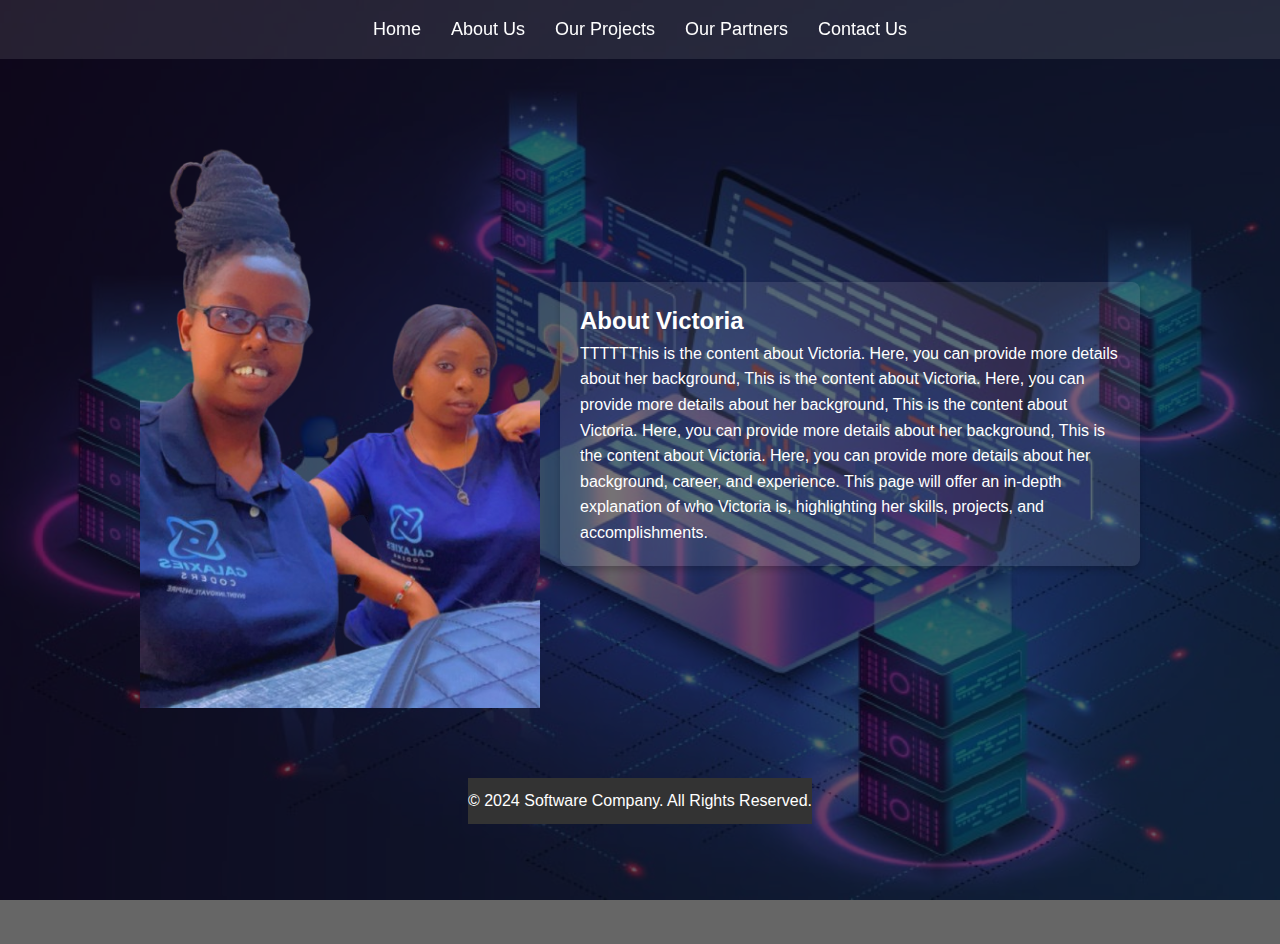
<file: about-victoria.html>
<!DOCTYPE html>
<html lang="en">
<head>
    <meta charset="UTF-8">
    <meta name="viewport" content="width=device-width, initial-scale=1.0">
    <title>Our Projects | Software Company</title>
    <link rel="stylesheet" href="style.css">
    <link rel="stylesheet" href="https://cdnjs.cloudflare.com/ajax/libs/font-awesome/5.15.4/css/all.min.css">
    <style>
        body {
            background: url('background.jpeg') no-repeat center center/cover;
            color: white;
            min-height: 100vh;
            padding: 120px 20px;
            background-blend-mode: overlay;
            background-color: rgba(0, 0, 0, 0.6);
            display: flex;
            flex-direction: column;
            justify-content: flex-start;
            align-items: center;
            position: relative;
            overflow-x: hidden; /* Prevent horizontal overflow */
        }

        #content-area {
            display: flex;
            flex-direction: row; /* Default to row layout on larger screens */
            align-items: center;
            justify-content: center;
            gap: 20px;
            max-width: 1200px;
            margin: auto;
            padding: 20px;
            flex-grow: 1; /* Ensures the content area expands to take available space */
        }

        #victoria-content {
            background: rgba(255, 255, 255, 0.1);
            padding: 20px;
            border-radius: 8px;
            box-shadow: 0 4px 6px rgba(0, 0, 0, 0.2);
            width: 50%;
            display: flex;
            flex-direction: column;
            justify-content: center;
            color: white;
        }

        #victoria-image {
            width: 100%;
            height: auto;
            max-width: 400px;
            object-fit: contain;
        }

        html, body {
            height: 100%;
            margin: 0;
            display: flex;
            flex-direction: column;
            overflow-y: auto; /* Allow scrolling vertically */
        }

        footer {
            
    background-color: #333;
    color: white;
    text-align: center;
    padding: 10px 0;
    position: relative;

        }

        /* Media Query for Small Screens */
        @media (max-width: 768px) {
            body {
                height: auto; /* Adjust to let content expand naturally */
                padding: 80px 30px; /* Adjust padding for smaller screens */
                box-sizing: border-box; /* Include padding in the element's total width and height */
            }

            #content-area {
                display: flex;
                flex-direction: column; /* Stack the content below the image */
                align-items: center; /* Center content horizontally */
                padding: 10px;
                margin-bottom: 80px; /* Add space at the bottom to prevent content from being hidden by the footer */
            }

            #victoria-content {
                width: 90%; /* Adjust width for smaller screens */
                padding: 15px; /* Reduce padding for better fit */
            }

            #victoria-image {
                max-width: 100%; /* Make image fully responsive */
                margin-bottom: 20px; /* Add space below the image */
            }

            footer {
                position: relative;
                padding: 15px 20px; /* Adjust padding for better spacing */
                background: #333; /* Set footer background color */
                color: white; /* Footer text color */
            }
        }
    </style>
</head>
<body>
    <header>
        <nav>
            <i id="menuIcon" class="fas fa-bars nav-toggle" onclick="toggleSidebar()"></i>
            <ul>
                <li><a href="index.html">Home</a></li>
                <li><a href="about.html">About Us</a></li>
                <li><a href="projects.html">Our Projects</a></li>
                <li><a href="partners.html">Our Partners</a></li>
                <li><a href="contact.html">Contact Us</a></li>
            </ul>
        </nav>
    </header>

    <!-- Sidebar for small screens -->
    <div id="sidebar" class="sidebar">
        <a href="index.html" onclick="toggleSidebar()">Home</a>
        <a href="about.html" onclick="toggleSidebar()">About Us</a>
        <a href="projects.html" onclick="toggleSidebar()">Our Projects</a>
        <a href="partners.html" onclick="toggleSidebar()">Our Partners</a>
        <a href="contact.html" onclick="toggleSidebar()">Contact Us</a>
    </div>

    <!-- About Victoria Section -->
    <div id="content-area">
        <!-- Image -->
        <img id="victoria-image" src="victoria-milly.png" alt="Victoria">

        <!-- Card Content -->
        <div id="victoria-content">
            <h1>About Victoria</h1>
            <p id="victoria-description">
                TTTTTThis is the content about Victoria. Here, you can provide more details about her background,
                This is the content about Victoria. Here, you can provide more details about her background,
                This is the content about Victoria. Here, you can provide more details about her background,
                
                This is the content about Victoria. Here, you can provide more details about her background, career, and experience. This page will offer an in-depth explanation of who Victoria is, highlighting her skills, projects, and accomplishments.
            </p>
        </div>
    </div>

    <!-- Footer Section -->
    <footer>
        <p>&copy; 2024 Software Company. All Rights Reserved.</p>
    </footer>

    <script>
        // Function to toggle the sidebar visibility
        function toggleSidebar() {
            const sidebar = document.getElementById("sidebar");
            const menuIcon = document.getElementById("menuIcon");
            
            sidebar.classList.toggle("active");
            
            // Toggle the hamburger and close icon
            menuIcon.classList.toggle("fa-bars");
            menuIcon.classList.toggle("fa-times");
        }
    </script>
</body>
</html>
</file>
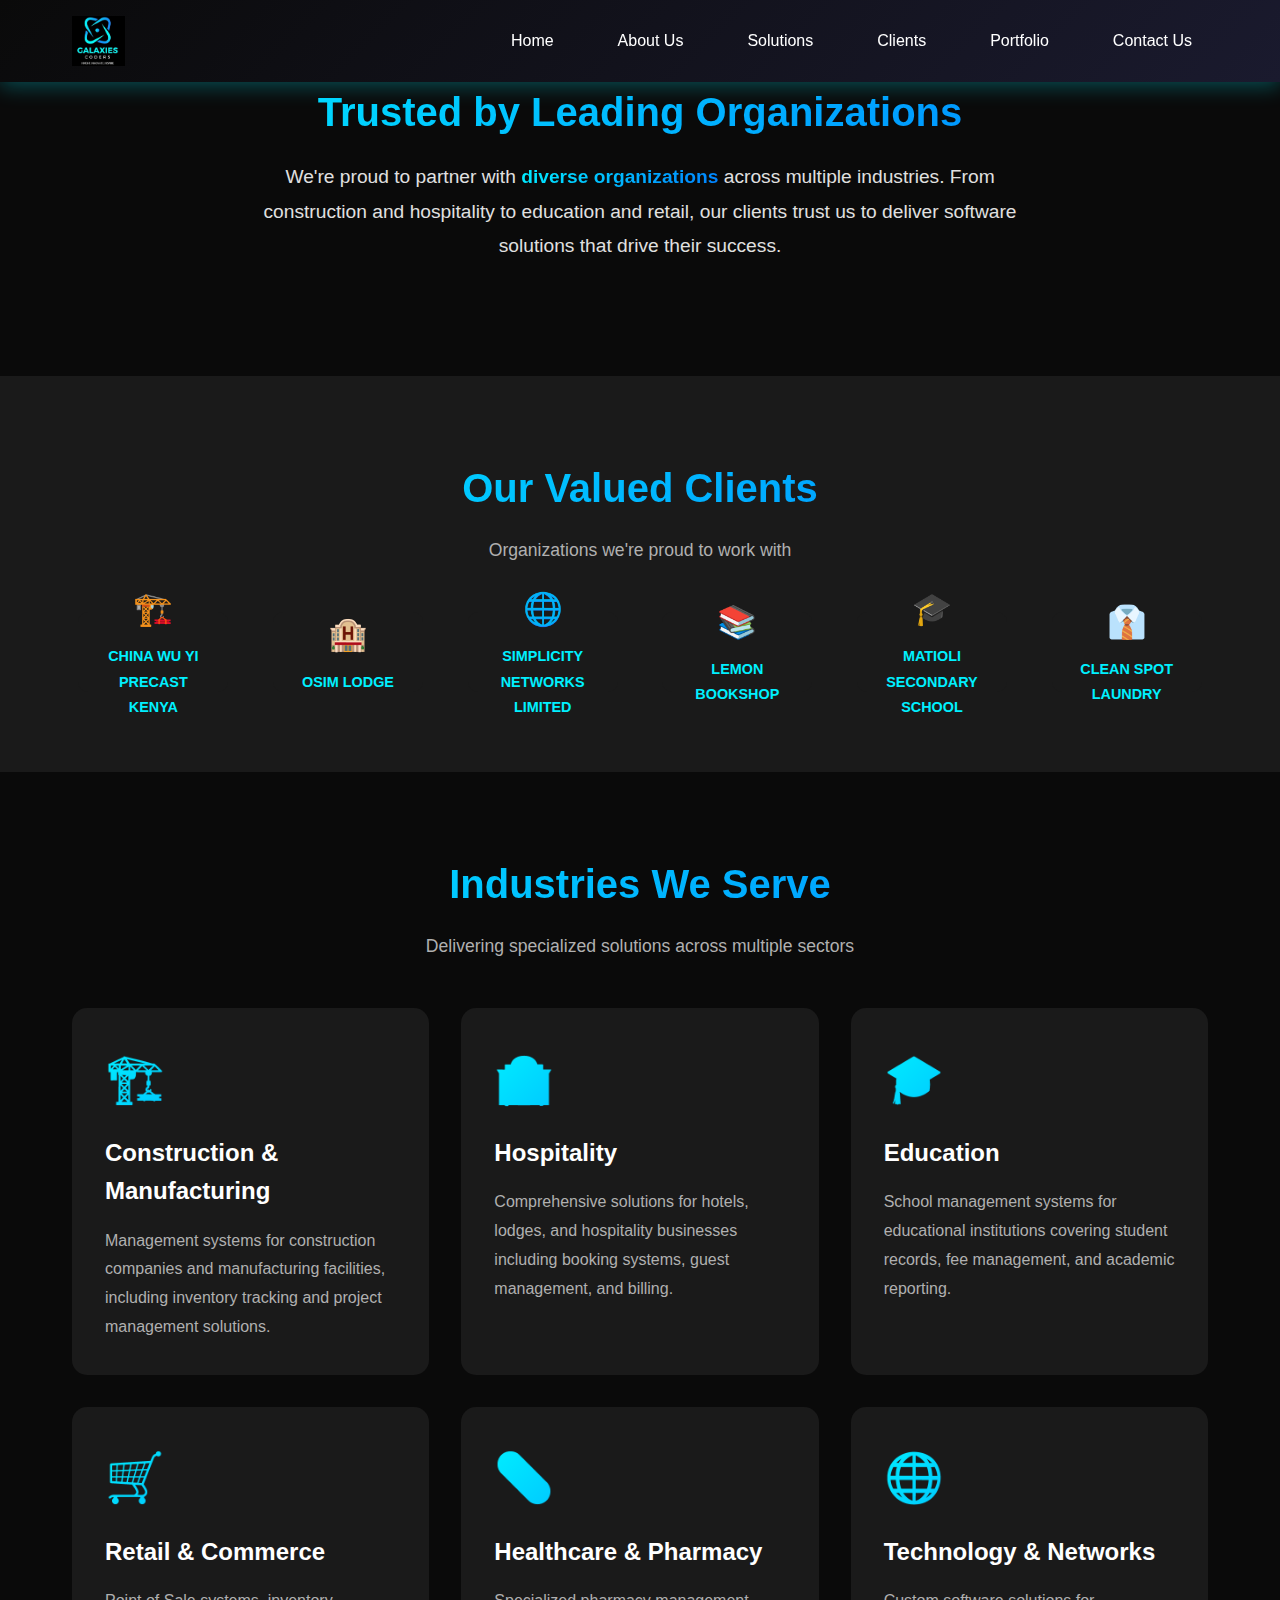
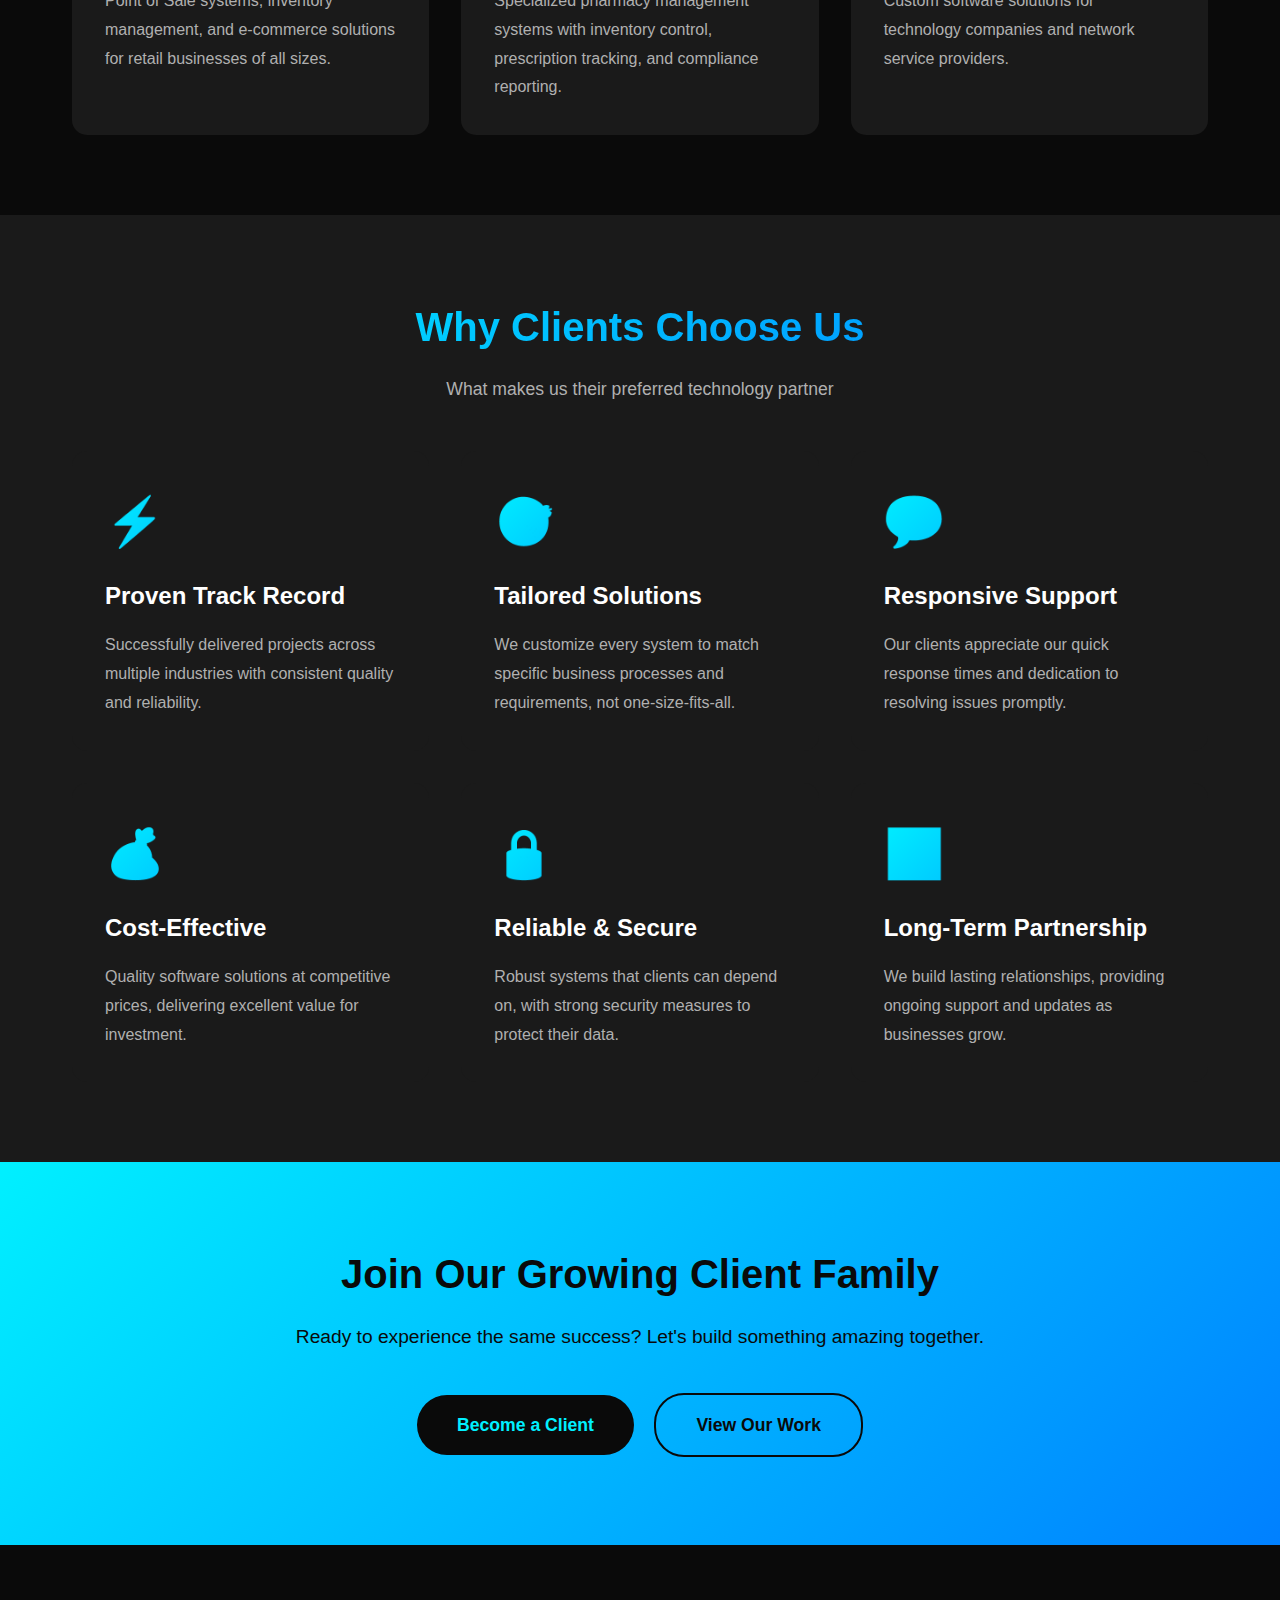
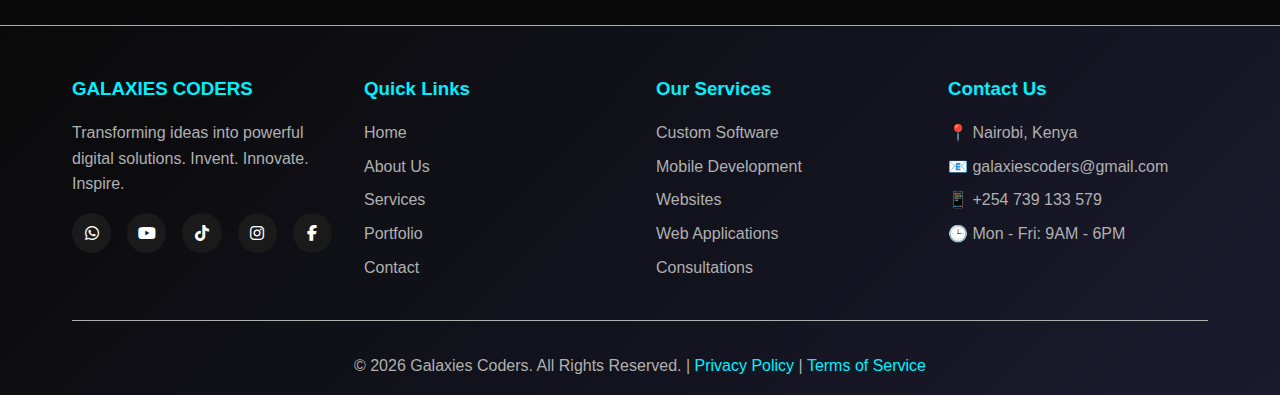
<file: clients.html>
<!DOCTYPE html>
<html lang="en">

<head>
    <meta charset="UTF-8">
    <meta name="viewport" content="width=device-width, initial-scale=1.0">
    <meta name="description"
        content="Galaxies Coders Clients - Trusted by leading companies including China Wu Yi, Osim Lodge, Simplicity Networks, and more.">
    <meta name="keywords"
        content="galaxies coders clients, software development clients, kenya software company clients">
    <meta name="author" content="Galaxies Coders">
    <title>Our Clients - Galaxies Coders</title>
    <link rel="stylesheet" href="css/style.css">
      <!-- Font Awesome for social media icons -->
    <link rel="stylesheet" href="https://cdnjs.cloudflare.com/ajax/libs/font-awesome/6.4.0/css/all.min.css">
</head>

<body>

    <!-- ========================================
         HEADER & NAVIGATION
    ======================================== -->
    <header>
        <nav>
            <div class="logo logo-image">
                <img src="images/logo.jpg" alt="Galaxies Coders">
            </div>

            <!-- Hamburger Menu Toggle (Hidden Checkbox) -->
            <input type="checkbox" id="menu-toggle" class="menu-toggle">

            <!-- Hamburger Icon -->
            <label for="menu-toggle" class="hamburger">
                <span></span>
                <span></span>
                <span></span>
            </label>

            <!-- Navigation Menu -->
            <ul class="nav-menu">
                <li><a href="index.html">Home</a></li>
                <li><a href="about.html">About Us</a></li>
                <li><a href="services.html">Solutions</a></li>
                <li><a href="clients.html">Clients</a></li>
                <li><a href="portfolio.html">Portfolio</a></li>
                <li><a href="contact.html" >Contact Us</a></li>
            </ul>
        </nav>
    </header>

    <!-- ========================================
         PAGE HERO
    ======================================== -->
    <!-- <section class="hero" style="min-height: 50vh;">
        <div class="hero-content">
            <h1>Our Clients</h1>
            <p class="tagline">TRUSTED PARTNERS</p>
            <p>Building lasting relationships through exceptional software solutions</p>
        </div>
    </section> -->

    <!-- ========================================
         CLIENT INTRODUCTION
    ======================================== -->
    <section class="section">
        <div class="container">
            <h2 class="section-title">Trusted by Leading Organizations</h2>
            <div style="max-width: 800px; margin: 0 auto; text-align: center;">
                <p style="font-size: 1.2rem; color: var(--text-light-gray); line-height: 1.8; margin-bottom: 2rem;">
                    We're proud to partner with <span class="gradient-text" style="font-weight: bold;">diverse
                        organizations</span> across multiple industries. From construction and hospitality to education
                    and retail, our clients trust us to deliver software solutions that drive their success.
                </p>
            </div>
        </div>
    </section>

    <!-- ========================================
         CLIENT SHOWCASE
    ======================================== -->
    <section class="section" style="background: var(--card-bg);">
        <div class="container">
            <h2 class="section-title">Our Valued Clients</h2>
            <p class="section-subtitle">Organizations we're proud to work with</p>

            <div class="clients-grid">

                <!-- Client 1 -->
                <div class="client-logo">
                    <div style="text-align: center;">
                        <div style="font-size: 2rem; margin-bottom: 0.5rem;">🏗️</div>
                        <span style="color: var(--primary-cyan); font-weight: bold; font-size: 0.9rem;">CHINA WU
                            YI<br>PRECAST KENYA</span>
                    </div>
                </div>

                <!-- Client 2 -->
                <div class="client-logo">
                    <div style="text-align: center;">
                        <div style="font-size: 2rem; margin-bottom: 0.5rem;">🏨</div>
                        <span style="color: var(--primary-cyan); font-weight: bold; font-size: 0.9rem;">OSIM
                            LODGE</span>
                    </div>
                </div>

                <!-- Client 3 -->
                <div class="client-logo">
                    <div style="text-align: center;">
                        <div style="font-size: 2rem; margin-bottom: 0.5rem;">🌐</div>
                        <span
                            style="color: var(--primary-cyan); font-weight: bold; font-size: 0.9rem;">SIMPLICITY<br>NETWORKS
                            LIMITED</span>
                    </div>
                </div>

                <!-- Client 4 -->
                <div class="client-logo">
                    <div style="text-align: center;">
                        <div style="font-size: 2rem; margin-bottom: 0.5rem;">📚</div>
                        <span
                            style="color: var(--primary-cyan); font-weight: bold; font-size: 0.9rem;">LEMON<br>BOOKSHOP</span>
                    </div>
                </div>

                <!-- Client 5 -->
                <div class="client-logo">
                    <div style="text-align: center;">
                        <div style="font-size: 2rem; margin-bottom: 0.5rem;">🎓</div>
                        <span
                            style="color: var(--primary-cyan); font-weight: bold; font-size: 0.9rem;">MATIOLI<br>SECONDARY
                            SCHOOL</span>
                    </div>
                </div>

                <!-- Client 6 -->
                <div class="client-logo">
                    <div style="text-align: center;">
                        <div style="font-size: 2rem; margin-bottom: 0.5rem;">👔</div>
                        <span style="color: var(--primary-cyan); font-weight: bold; font-size: 0.9rem;">CLEAN
                            SPOT<br>LAUNDRY</span>
                    </div>
                </div>

            </div>
        </div>
    </section>

    <!-- ========================================
         INDUSTRIES WE SERVE
    ======================================== -->
    <section class="section">
        <div class="container">
            <h2 class="section-title">Industries We Serve</h2>
            <p class="section-subtitle">Delivering specialized solutions across multiple sectors</p>

            <div class="cards-grid">

                <!-- Industry 1 -->
                <div class="card">
                    <div class="card-icon">🏗️</div>
                    <h3>Construction & Manufacturing</h3>
                    <p>Management systems for construction companies and manufacturing facilities, including inventory
                        tracking and project management solutions.</p>
                </div>

                <!-- Industry 2 -->
                <div class="card">
                    <div class="card-icon">🏨</div>
                    <h3>Hospitality</h3>
                    <p>Comprehensive solutions for hotels, lodges, and hospitality businesses including booking systems,
                        guest management, and billing.</p>
                </div>

                <!-- Industry 3 -->
                <div class="card">
                    <div class="card-icon">🎓</div>
                    <h3>Education</h3>
                    <p>School management systems for educational institutions covering student records, fee management,
                        and academic reporting.</p>
                </div>

                <!-- Industry 4 -->
                <div class="card">
                    <div class="card-icon">🛒</div>
                    <h3>Retail & Commerce</h3>
                    <p>Point of Sale systems, inventory management, and e-commerce solutions for retail businesses of
                        all sizes.</p>
                </div>

                <!-- Industry 5 -->
                <div class="card">
                    <div class="card-icon">💊</div>
                    <h3>Healthcare & Pharmacy</h3>
                    <p>Specialized pharmacy management systems with inventory control, prescription tracking, and
                        compliance reporting.</p>
                </div>

                <!-- Industry 6 -->
                <div class="card">
                    <div class="card-icon">🌐</div>
                    <h3>Technology & Networks</h3>
                    <p>Custom software solutions for technology companies and network service providers.</p>
                </div>

            </div>
        </div>
    </section>

    <!-- ========================================
         WHY CLIENTS CHOOSE US
    ======================================== -->
    <section class="section" style="background: var(--card-bg);">
        <div class="container">
            <h2 class="section-title">Why Clients Choose Us</h2>
            <p class="section-subtitle">What makes us their preferred technology partner</p>

            <div class="cards-grid">

                <div class="card">
                    <div class="card-icon">⚡</div>
                    <h3>Proven Track Record</h3>
                    <p>Successfully delivered projects across multiple industries with consistent quality and
                        reliability.</p>
                </div>

                <div class="card">
                    <div class="card-icon">🎯</div>
                    <h3>Tailored Solutions</h3>
                    <p>We customize every system to match specific business processes and requirements, not
                        one-size-fits-all.</p>
                </div>

                <div class="card">
                    <div class="card-icon">💬</div>
                    <h3>Responsive Support</h3>
                    <p>Our clients appreciate our quick response times and dedication to resolving issues promptly.</p>
                </div>

                <div class="card">
                    <div class="card-icon">💰</div>
                    <h3>Cost-Effective</h3>
                    <p>Quality software solutions at competitive prices, delivering excellent value for investment.</p>
                </div>

                <div class="card">
                    <div class="card-icon">🔒</div>
                    <h3>Reliable & Secure</h3>
                    <p>Robust systems that clients can depend on, with strong security measures to protect their data.
                    </p>
                </div>

                <div class="card">
                    <div class="card-icon">📈</div>
                    <h3>Long-Term Partnership</h3>
                    <p>We build lasting relationships, providing ongoing support and updates as businesses grow.</p>
                </div>

            </div>
        </div>
    </section>

    <!-- ========================================
         CALL TO ACTION SECTION
    ======================================== -->
    <section class="section"
        style="background: linear-gradient(135deg, var(--primary-cyan), var(--primary-blue)); padding: 5rem 0;">
        <div class="container" style="text-align: center;">
            <h2 style="font-size: 2.5rem; color: var(--dark-bg); margin-bottom: 1rem;">Join Our Growing Client Family
            </h2>
            <p style="font-size: 1.2rem; color: var(--dark-bg); margin-bottom: 2rem;">Ready to experience the same
                success? Let's build something amazing together.</p>
            <a href="contact.html" class="cta-button"
                style="background: var(--dark-bg); color: var(--primary-cyan);">Become a Client</a>
            <a href="portfolio.html" class="cta-button cta-button-outline"
                style="border-color: var(--dark-bg); color: var(--dark-bg);">View Our Work</a>
        </div>
    </section>

    <!-- ========================================
         FOOTER
    ======================================== -->
    <footer>
        <div class="container">
            <div class="footer-content">
                <!-- Company Info -->
                <div class="footer-section">
                    <h3>GALAXIES CODERS</h3>
                    <p style="color: var(--text-gray); margin-bottom: 1rem;">Transforming ideas into powerful digital
                        solutions. Invent. Innovate. Inspire.</p>
                    <div class="social-links">
                        <a href="https://api.whatsapp.com/send/?phone=254790352338&text&type=phone_number&app_absent=0" title="WhatsApp" target="_blank">
                            <i class="fab fa-whatsapp"></i>
                        </a>
                        <a href="https://www.youtube.com/channel/UCV3EdeD5jeRSp3ATclrMkDw" title="YouTube" target="_blank">
                            <i class="fab fa-youtube"></i>
                        </a>
                        <a href="https://www.tiktok.com/@galaxiescorders" title="TikTok" target="_blank">
                            <i class="fab fa-tiktok"></i>
                        </a>
                        <a href="https://www.instagram.com/galaxiescoders6/" title="Instagram" target="_blank">
                            <i class="fab fa-instagram"></i>
                        </a>
                        <a href="https://web.facebook.com/profile.php?id=61575680262788&_rdc=1&_rdr" title="Facebook" target="_blank">
                            <i class="fab fa-facebook-f"></i>
                        </a>
                    </div>
                </div>

                <!-- Quick Links -->
                <div class="footer-section">
                    <h3>Quick Links</h3>
                    <ul>
                        <li><a href="index.html">Home</a></li>
                        <li><a href="about.html">About Us</a></li>
                        <li><a href="services.html">Services</a></li>
                        <li><a href="portfolio.html">Portfolio</a></li>
                        <li><a href="contact.html">Contact</a></li>
                    </ul>
                </div>

                <!-- Services -->
                <div class="footer-section">
                    <h3>Our Services</h3>
                    <ul>
                        <li><a href="services.html">Custom Software</a></li>
                        <li><a href="services.html">Mobile Development</a></li>
                        <li><a href="services.html">Websites</a></li>
                        <li><a href="services.html">Web Applications</a></li>
                        <li><a href="services.html">Consultations</a></li>
                    </ul>
                </div>
                
                <!-- Contact Info -->
                <div class="footer-section">
                    <h3>Contact Us</h3>
                    <ul>
                        <li style="color: var(--text-gray);">📍 Nairobi, Kenya</li>
                        <li style="color: var(--text-gray);">📧 galaxiescoders@gmail.com</li>
                        <li style="color: var(--text-gray);">📱 +254 739 133 579</li>
                        <li style="color: var(--text-gray);">🕒 Mon - Fri: 9AM - 6PM</li>
                    </ul>
                </div>
            </div>

            <!-- Footer Bottom -->
            <div class="footer-bottom">
                <p>&copy; <span id="current-year"></span> Galaxies Coders. All Rights Reserved. | <a href="#"
                        style="color: var(--primary-cyan);">Privacy Policy</a> | <a href="#"
                        style="color: var(--primary-cyan);">Terms of Service</a></p>
            </div>
        </div>
    </footer>

    <!-- Auto-update copyright year script -->
    <script>
        document.getElementById('current-year').textContent = new Date().getFullYear();
    </script>

</body>

</html>
</file>
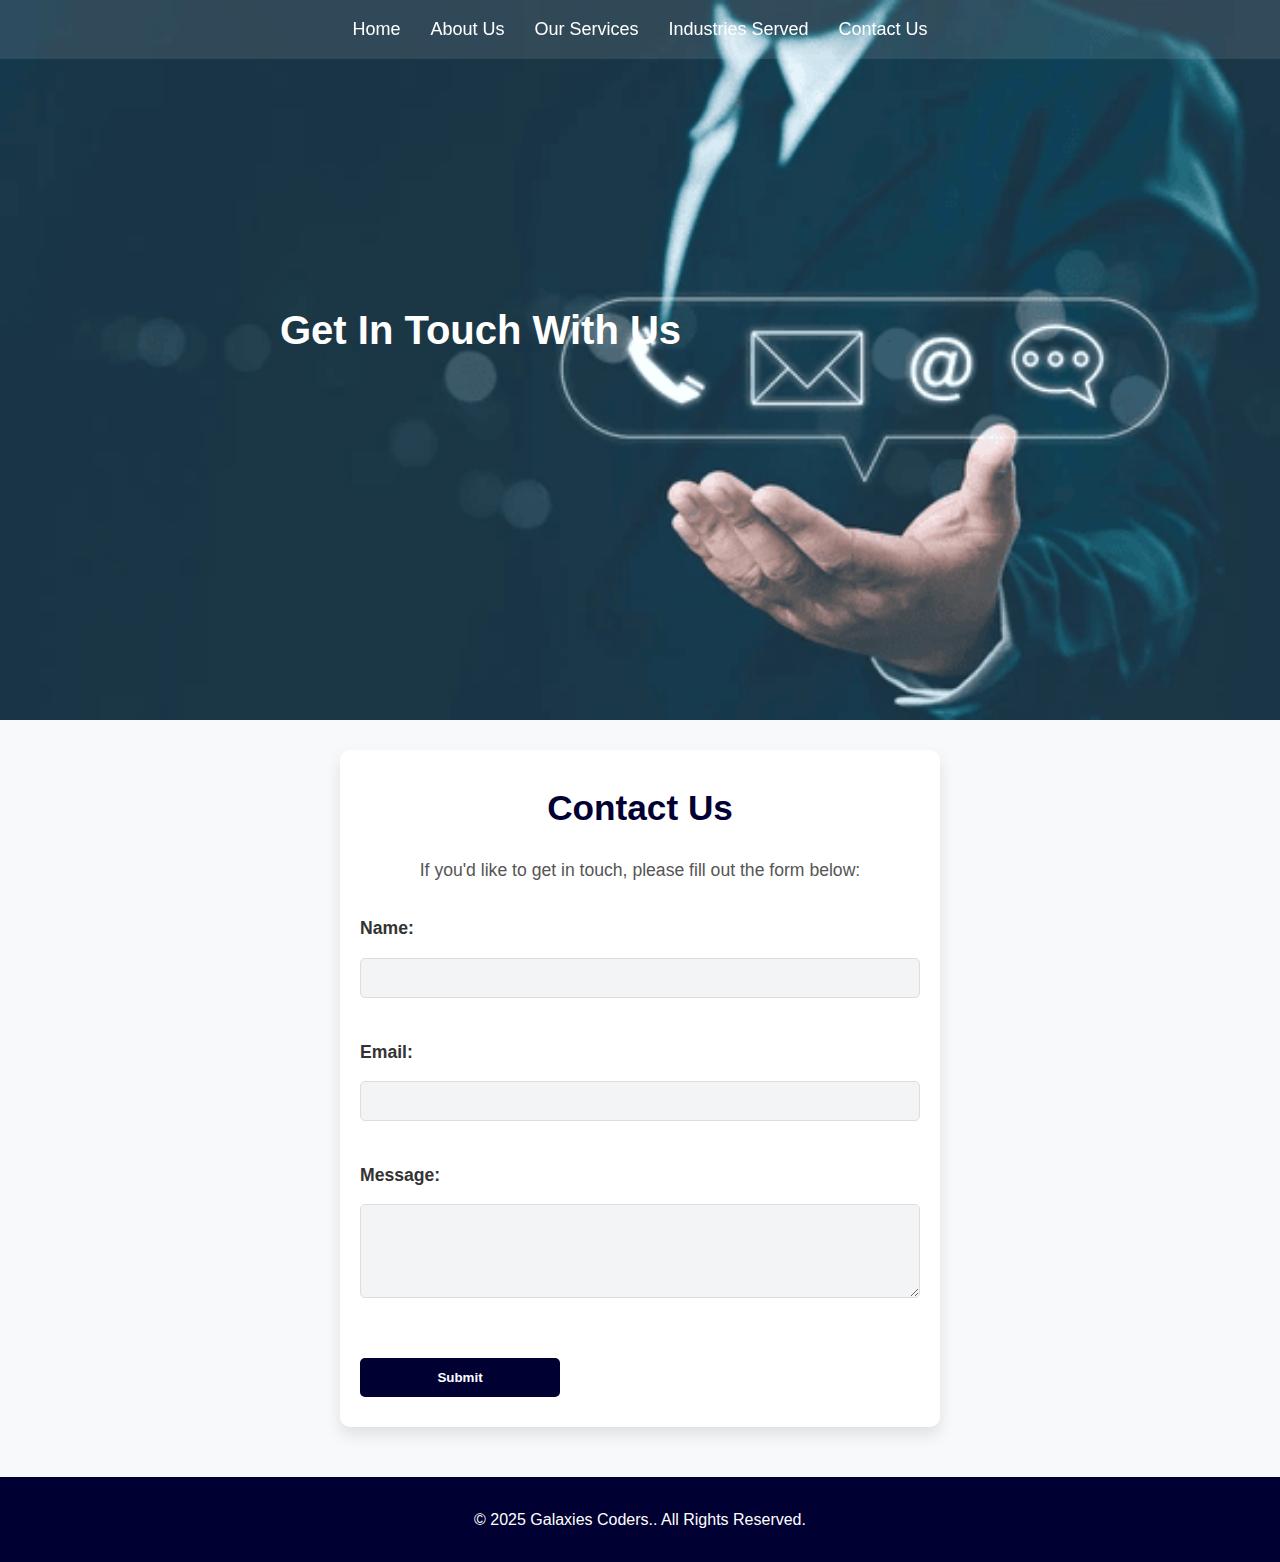
<file: contact.html>
<!DOCTYPE html>
<html lang="en">
<head>
    <meta charset="UTF-8">
    <meta name="viewport" content="width=device-width, initial-scale=1.0">
    <title>Contact Us | Galaxies Coders</title>
    <link rel="stylesheet" href="style.css">
    <link rel="stylesheet" href="https://cdnjs.cloudflare.com/ajax/libs/font-awesome/5.15.4/css/all.min.css">




</head>
<body>
    <header>
        <nav>
            <i id="menuIcon" class="fas fa-bars nav-toggle" onclick="toggleSidebar()"></i>
            <ul>
                <li><a href="index.html">Home</a></li>
                <li class="dropdown">
                    <a href="about.html">About Us</a>
                    <ul class="dropdown-content">
                        <li><a href="history.html">Our History</a></li>
                        <li><a href="about.html#team">Our Team</a></li>
                        <li><a href="about.html#mission">Our Mission</a></li>
                    </ul>
                </li>
                <li><a href="services.html">Our Services</a></li>
                <li><a href="industries.html">Industries Served</a></li>
                <li><a href="contact.html">Contact Us</a></li>
            </ul>
            
        </nav>
        
    </header>
      <!-- Sidebar for small screens -->
<div id="sidebar" class="sidebar">
    <a href="index.html" onclick="toggleSidebar()">Home</a>
    
    
      <a href="about.html" onclick="toggleDropdown()">About Us</a>
     
        <a href="history.html" onclick="toggleSidebar()">Our History</a>
        <a href="mpos.html">POS Services</a>
        <a href="services.html">All Services</a>

    <a href="industries.html" onclick="toggleSidebar()">Industries Served</a>
    <a href="contact.html" onclick="toggleSidebar()">Contact Us</a>
  </div>
    <!-- Explanation Section (Blue Background) -->
    <section id="explanation">
        <div class="content">
            <h2>Get In Touch With Us</h2>
            
        </div>
    </section>
    
    <!-- Contact Us Section -->
    <section id="contact">
        <h2>Contact Us</h2>
        <p>If you'd like to get in touch, please fill out the form below:</p>
        <form class="contact-form" id="contact-form">
            <div class="form-group">
                <label for="name">Name:</label>
                <input type="text" id="name" name="name" required>
            </div>
            <div class="form-group">
                <label for="email">Email:</label>
                <input type="email" id="email" name="email" required>
            </div>
            <div class="form-group">
                <label for="message">Message:</label>
                <textarea id="message" name="message" rows="4" required></textarea>
            </div>
            <button type="submit" class="submit-btn">Submit</button>
        </form>
    </section>

    <!-- Footer Section -->
    <footer>
        <p>&copy; 2025 Galaxies Coders.. All Rights Reserved.</p>
    </footer>
      <!-- EmailJS Integration -->
      <script src="https://cdn.emailjs.com/dist/email.min.js"></script>

    <script>
      
        // Toggle the visibility of the dropdown content
function toggleDropdown(event) {
    event.preventDefault();
    const dropdown = event.target.closest('.dropdown');
    dropdown.classList.toggle('active');
}

        
        // Toggle the sidebar on mobile
function toggleSidebar() {
    const sidebar = document.getElementById("sidebar");
    const menuIcon = document.getElementById("menuIcon");

    // Toggle the active class on the sidebar
    sidebar.classList.toggle("active");

    // Toggle the hamburger and close icon
    menuIcon.classList.toggle("fa-bars");
    menuIcon.classList.toggle("fa-times");
}

// Close the sidebar if the screen size is large enough
window.addEventListener('resize', function() {
    if (window.innerWidth > 768) {
        const sidebar = document.getElementById("sidebar");
        const menuIcon = document.getElementById("menuIcon");
        
        // Remove the 'active' class to hide the sidebar
        sidebar.classList.remove("active");

        // Reset the menu icon to its hamburger state
        menuIcon.classList.add("fa-bars");
        menuIcon.classList.remove("fa-times");
    }
});

        (function(){
            emailjs.init("PLlXKBc-lreGCE27Q"); // replace with your actual user ID
        })();
        
        document.getElementById('contact-form').addEventListener('submit', function(event) {
            event.preventDefault(); // Prevent default form submission
            
            const templateParams = {
                from_name: document.getElementById('name').value,
                from_email: document.getElementById('email').value,
                message: document.getElementById('message').value
            };

            emailjs.send('service_mgyimiy', 'template_eirf7kw', templateParams)
                .then(function(response) {
                    alert('Message sent successfully!');
                    document.getElementById('contact-form').reset(); // Reset the form after submission
                }, function(error) {
                    alert('Error sending message: ', error);
                });
        });
        window.onscroll = function() {
        var header = document.querySelector("header");
        if (window.scrollY > 0) {  // When scroll position is greater than 0
            header.classList.add("scrolled");
        } else {
            header.classList.remove("scrolled");
        }
    };
    
    </script>
</body>
</html>
</file>
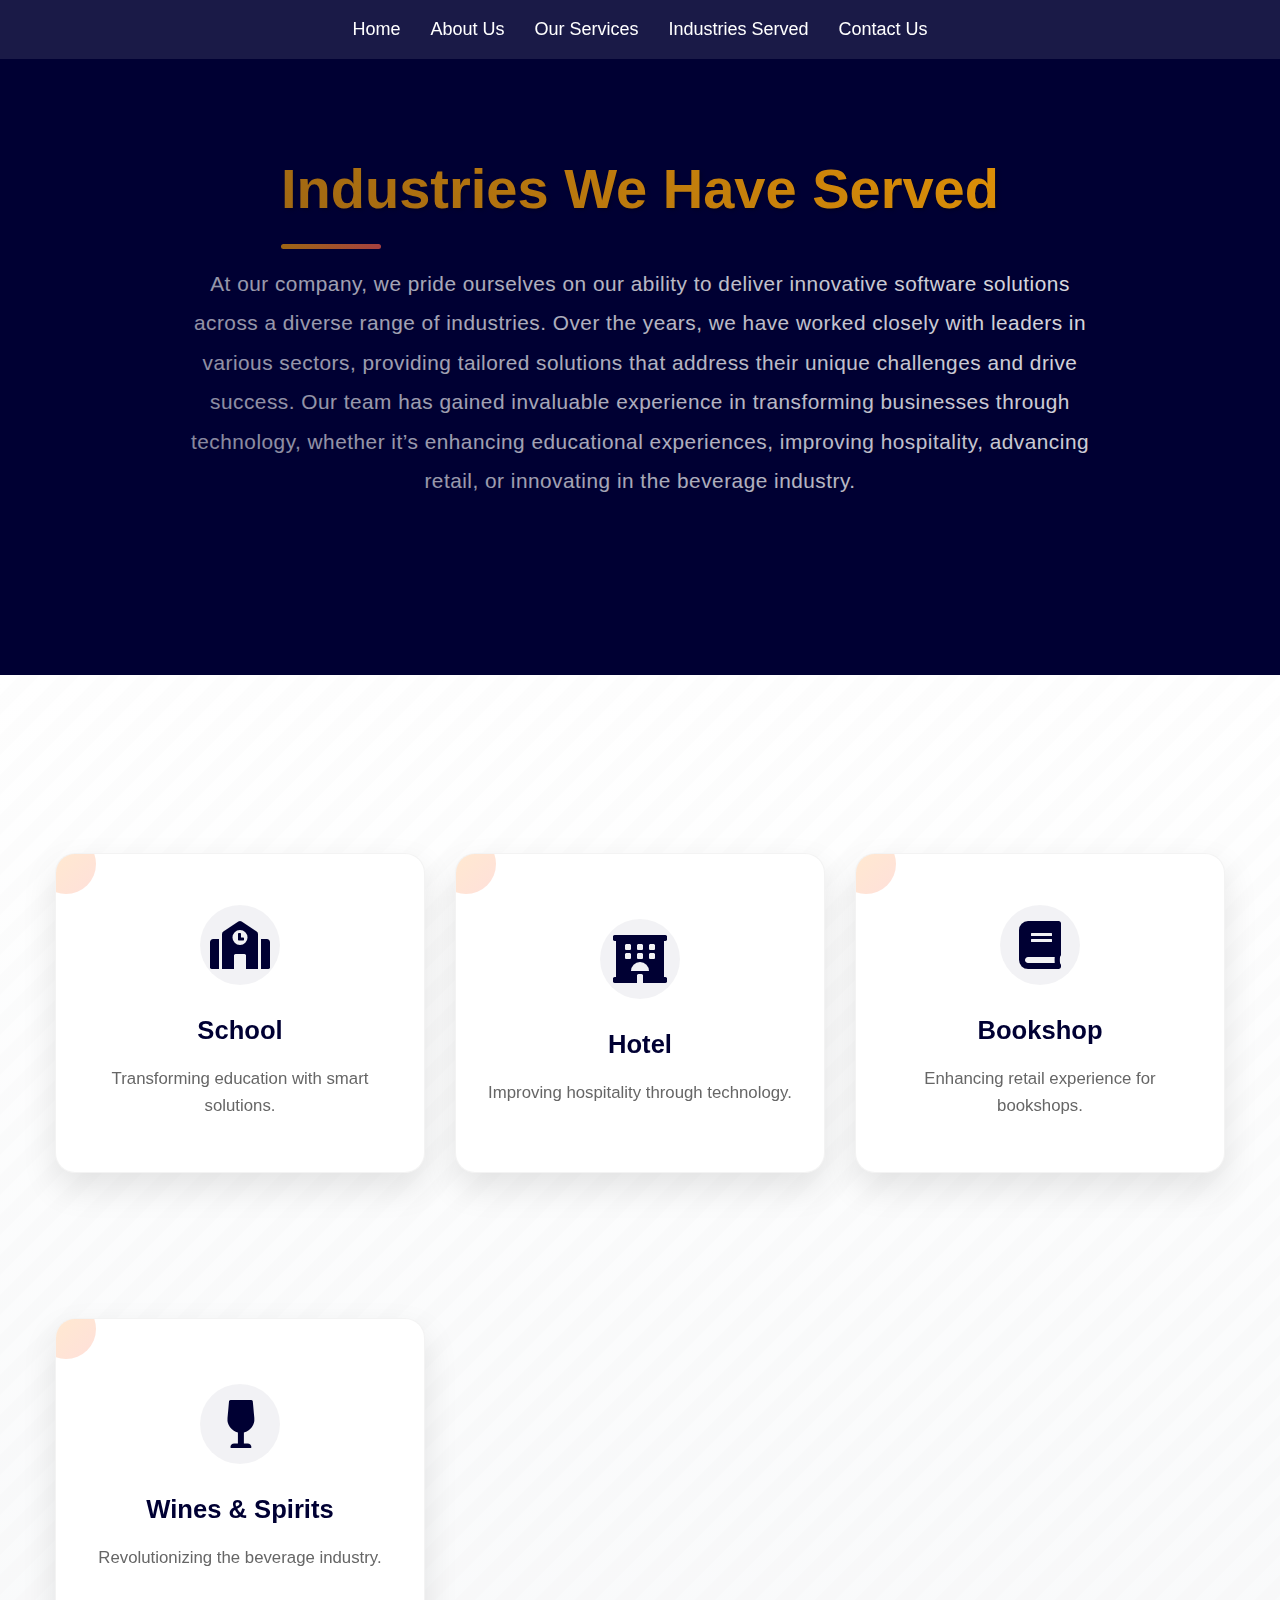
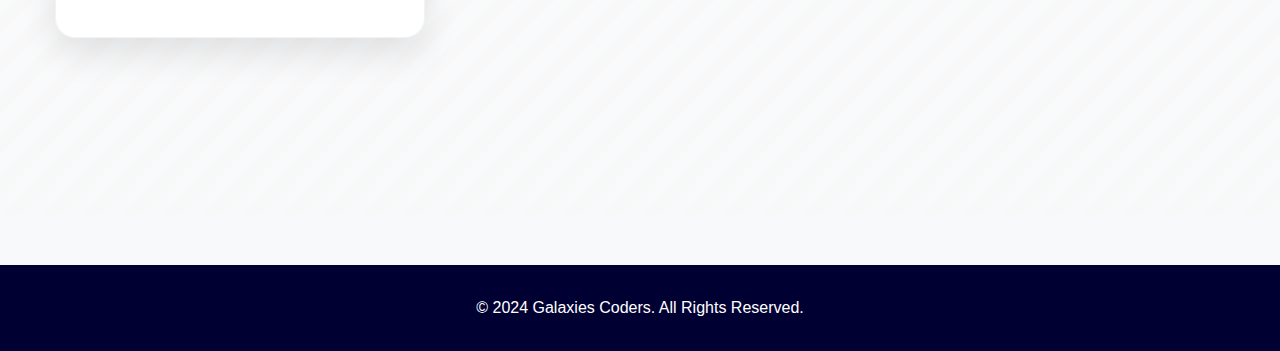
<file: industries.html>
<!DOCTYPE html>
<html lang="en">
<head>
    <meta charset="UTF-8">
    <meta name="viewport" content="width=device-width, initial-scale=1.0">
    <title>Industries Served | Software Company</title>
    <link rel="stylesheet" href="style.css">
    
    <link rel="stylesheet" href="https://cdnjs.cloudflare.com/ajax/libs/font-awesome/5.15.4/css/all.min.css">
</head>
<body>
    <!-- Header Section -->
    <header>
        <nav>
            <i id="menuIcon" class="fas fa-bars nav-toggle" onclick="toggleSidebar()"></i>
            <ul>
                <li><a href="index.html">Home</a></li>
                <li><a href="about.html">About Us</a></li>
                <li><a href="services.html">Our Services</a></li>
                <li><a href="industries.html">Industries Served</a></li>
                <li><a href="contact.html">Contact Us</a></li>
            </ul>
        </nav>
    </header>

    <!-- Sidebar for small screens -->
    <div id="sidebar" class="sidebar">
        <a href="index.html" onclick="toggleSidebar()">Home</a>
        <a href="about.html" onclick="toggleSidebar()">About Us</a>
        <a href="services.html" onclick="toggleSidebar()">Our services</a>
        <a href="industries.html" onclick="toggleSidebar()">Industries Served</a>
        <a href="contact.html" onclick="toggleSidebar()">Contact Us</a>
    </div>

  
    <section id="about-industries">
        <h2>Industries We Have Served</h2>
        <p>At our company, we pride ourselves on our ability to deliver innovative software solutions across a diverse range of industries. Over the years, we have worked closely with leaders in various sectors, providing tailored solutions that address their unique challenges and drive success. Our team has gained invaluable experience in transforming businesses through technology, whether it’s enhancing educational experiences, improving hospitality, advancing retail, or innovating in the beverage industry.</p>
    </section>
    
    <!-- Industries Served Section -->
    <section id="industries-served">
        
        <div class="card-container">
            <!-- Industry 1 -->
            <div class="industry-card">
                <div class="card-icon">
                    <i class="fas fa-school fa-3x"></i>
                </div>
                <h3>School</h3>
                <p>Transforming education with smart solutions.</p>
            </div>

            <!-- Industry 2 -->
            <div class="industry-card" >
                <div class="card-icon">
                    <i class="fas fa-hotel fa-3x"></i>
                </div>
                <h3>Hotel</h3>
                <p>Improving hospitality through technology.</p>
            </div>

            <!-- Industry 3 -->
            <div class="industry-card" >
                <div class="card-icon">
                    <i class="fas fa-book fa-3x"></i>
                </div>
                <h3>Bookshop</h3>
                <p>Enhancing retail experience for bookshops.</p>
            </div>

            <!-- Industry 4 -->
            <div class="industry-card" >
                <div class="card-icon">
                    <i class="fas fa-wine-glass fa-3x"></i>
                </div>
                <h3>Wines & Spirits</h3>
                <p>Revolutionizing the beverage industry.</p>
            </div>
        </div>
    </section>

  

    <!-- Footer Section -->
    <footer>
        <p>&copy; 2024 Galaxies Coders. All Rights Reserved.</p>
    </footer>

    <script>
        // Function to toggle the sidebar visibility
function toggleSidebar() {
    const sidebar = document.getElementById("sidebar");
    const menuIcon = document.getElementById("menuIcon");
    
    sidebar.classList.toggle("active");
    
    // Toggle the hamburger and close icon
    menuIcon.classList.toggle("fa-bars");
    menuIcon.classList.toggle("fa-times");
}



window.onscroll = function() {
        var header = document.querySelector("header");
        if (window.scrollY > 0) {  // When scroll position is greater than 0
            header.classList.add("scrolled");
        } else {
            header.classList.remove("scrolled");
        }
    };

    </script>
</body>
</html>
</file>
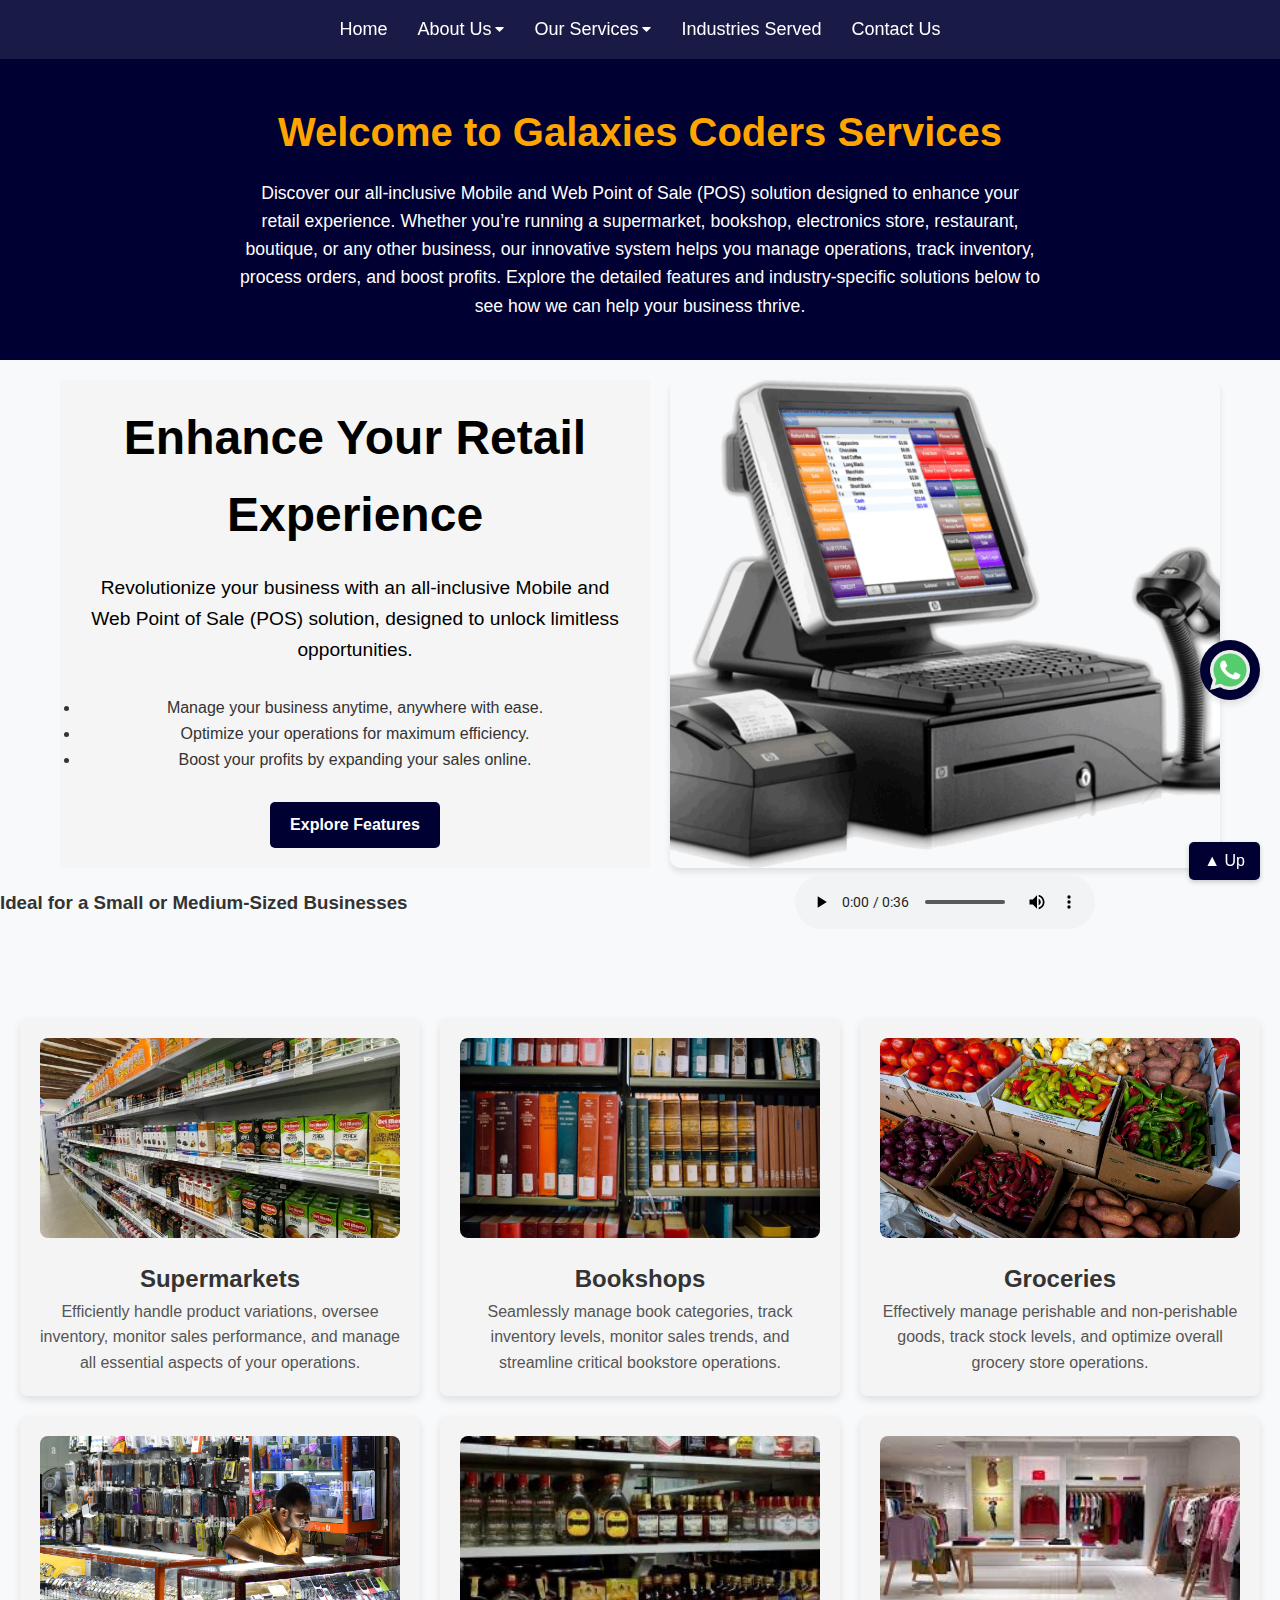
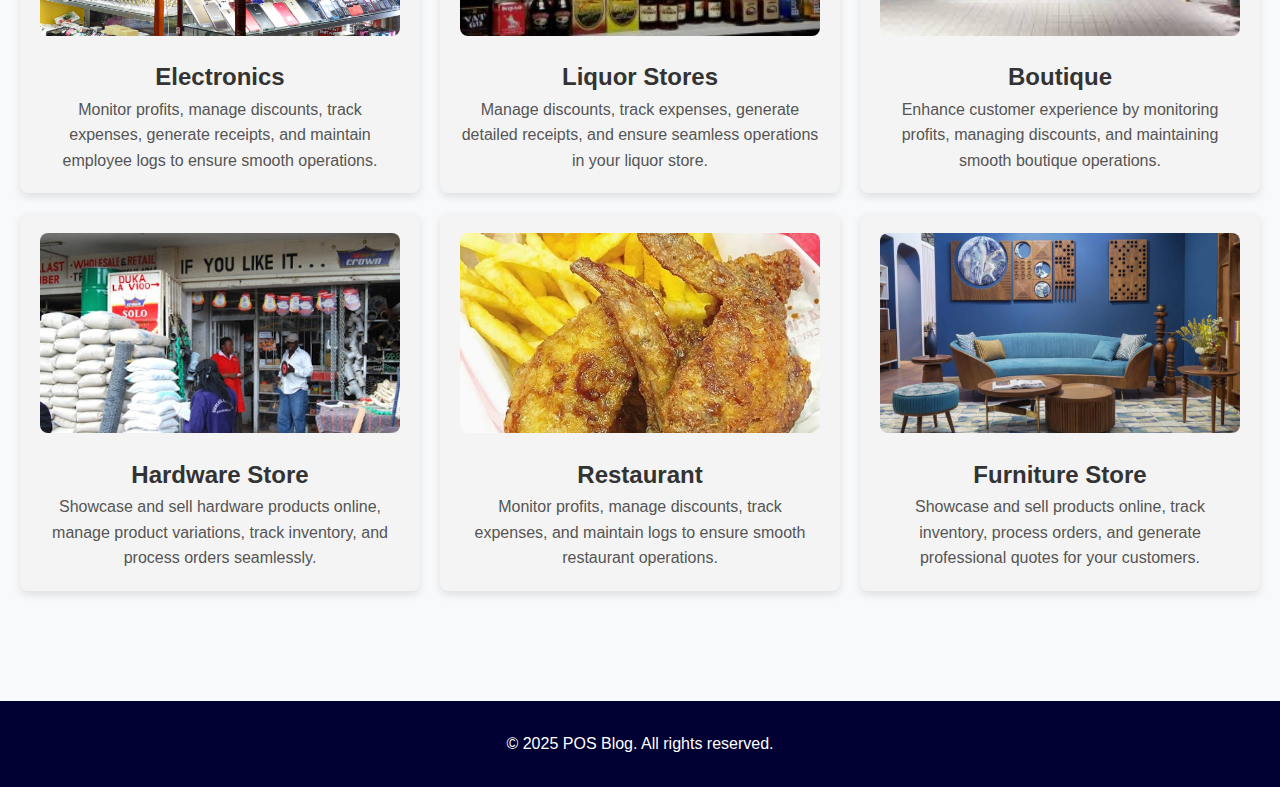
<file: mpos.html>
<!DOCTYPE html>
<html lang="en">
  <head>
    <meta charset="UTF-8" />
    <meta name="viewport" content="width=device-width, initial-scale=1.0" />
    <title>Our Services | Galaxies Coders</title>
    <link
      rel="stylesheet"
      href="https://cdnjs.cloudflare.com/ajax/libs/font-awesome/5.15.4/css/all.min.css"
    />
    <link rel="stylesheet" href="style.css" />
    <link
      href="https://fonts.googleapis.com/css2?family=Roboto:wght@400;500&display=swap"
      rel="stylesheet"
    />
    <style>
      /* Header Styles */
      header {
    padding: 15px 0;
    position: fixed;
    width: 100%;
    top: 0;
    z-index: 100;
    color: white; /* Default text color */
    background: rgba(255, 255, 255, 0.1); /* Transparent background */
    box-shadow: none;
    transition: background 0.3s ease, box-shadow 0.3s ease, color 0.3s ease; /* Smooth transition */
}

/* When the user scrolls */
header.scrolled {
    background-color: white; /* White background when scrolled */
    color: black; /* Text color changes to black */
    box-shadow: 0 4px 8px rgba(0, 0, 0, 0.1); /* Optional: Add shadow after scrolling */
}

      /* Overview Section Styles */
      .overview {
        background-color: #000033;
        padding: 40px 20px;
        text-align: center;
        margin-top: 0px; /* Add margin to account for fixed header */
      }
      .overview h2 {
        font-size: 2.5rem;
        color: #FFA500;
        margin-top: 60px;
        margin-bottom: 15px;
      }
      .overview p {
        font-size: 1.1rem;
        color: white;
        max-width: 800px;
        margin: 0 auto;
        line-height: 1.6;
      }

      /* Blog Image & Animation */
      .blog-image {
        width: 100%;
        height: auto;
      }
      .fade {
        animation-name: fade;
        animation-duration: 2s;
      }
      @keyframes fade {
        0% {
          opacity: 0.5;
        }
        100% {
          opacity: 1;
        }
      }

      /* Form Styles */
      .compact-form {
        display: flex;
        align-items: center;
        gap: 10px;
        background-color: #f9f9f9;
        padding: 10px;
        border-radius: 8px;
        box-shadow: 0 2px 4px rgba(0, 0, 0, 0.1);
        font-family: Arial, sans-serif;
        max-width: 100%;
      }
      .form-group {
        display: flex;
        flex-direction: column;
        align-items: flex-start;
      }
      .form-label {
        font-size: 0.9rem;
        color: #333;
        margin-bottom: 2px;
      }
      .form-input,
      .form-select {
        padding: 5px;
        font-size: 0.9rem;
        border: 1px solid #ddd;
        border-radius: 5px;
        width: 150px;
      }
      .form-textarea {
        padding: 5px;
        font-size: 0.9rem;
        border: 1px solid #ddd;
        border-radius: 5px;
        width: 300px;
        resize: none;
      }
      .submit-button {
        background-color: #000033;
        color: white;
        padding: 5px 15px;
        border: none;
        border-radius: 5px;
        font-size: 0.9rem;
        cursor: pointer;
        transition: background-color 0.3s;
      }
      .submit-button:hover {
        background-color: #000033;
      }

      /* Media Queries for smaller screens */
      @media (max-width: 600px) {
        .compact-form {
          flex-direction: column;
          align-items: stretch;
        }
        .form-group,
        .submit-button {
          width: 100%;
        }
        .form-textarea {
          width: 100%;
        }
        .nav ul {
          flex-direction: column;
          align-items: flex-start;
        }
        .nav ul li {
          margin-left: 0;
          margin-bottom: 10px;
        }
        .header {
          flex-direction: column;
          align-items: flex-start;
        }
        .logo {
          font-size: 1.2rem;
          margin-bottom: 10px;
        }
        .main-content {
          padding: 10px;
        }
        .blog-image {
          max-width: 100%;
          height: auto;
        }
      }

      /* Up Button */
      .up-button {
        position: fixed;
        bottom: 20px;
        right: 20px;
        background-color: #000033;
        color: white;
        border: none;
        padding: 10px 15px;
        font-size: 1rem;
        border-radius: 5px;
        cursor: pointer;
        box-shadow: 0 2px 5px rgba(0, 0, 0, 0.2);
        transition: background-color 0.3s;
      }
      .up-button:hover {
        background-color: #333366;
      }
      .up-button:focus {
        outline: none;
      }
      .up-button.hidden {
        display: none;
      }
      .up-button.transparent {
        opacity: 0.5;
        pointer-events: none;
        transition: opacity 0.3s;
      }

      /* WhatsApp Button */
      .whatsapp-button {
        display: flex;
        align-items: center;
        text-decoration: none;
        background-color: transparent;
        color: white;
        padding: 10px 15px;
        border-radius: 50px;
        border: 2px solid #000033;
        font-weight: bold;
      }
      .whatsapp-button img {
        width: 22px;
        height: 22px;
        background-color: #25d366;
        border-radius: 50%;
        padding: 5px;
        margin-right: 10px;
      }
      .whatsapp-button:hover {
        color: #006400;
      }
      .btn-consultation {
        display: flex;
        align-items: center;
        text-decoration: none;
        background-color: transparent;
        color: white;
        padding: 10px 15px;
        border-radius: 50px;
        border: 2px solid #000033;
        font-weight: bold;
      }
      .btn-consultation:hover {
        color: #006400;
      }

      /* Hero Section Styles */
      .hero {
        display: flex;
        align-items: center;
        justify-content: center;
        width: 100%;
        height: auto;
        padding: 0;
        margin: 0;
      }
      .hero-container {
        display: flex;
        flex-wrap: wrap;
        width: 100%;
        max-width: 1200px;
        margin: auto;
        padding: 20px;
      }
      .hero-content {
        flex: 1;
        padding: 20px;
        background-color: whitesmoke;
        margin-right: 20px;
      }
      .hero-content h1 {
        font-size: 3rem;
        color: black;
        margin-bottom: 20px;
      }
      .hero-content p {
        font-size: 1.2rem;
        color: black;
        margin-bottom: 30px;
      }
      .hero-content ul {
        margin-bottom: 30px;
      }
      .hero-content .btn-cta {
        display: inline-block;
        background-color: #000033;
        color: white;
        padding: 10px 20px;
        text-decoration: none;
        font-weight: bold;
        border-radius: 5px;
        transition: background-color 0.3s ease;
      }
      .hero-content .btn-cta:hover {
        background-color: #000033;
      }
      .hero-image {
        flex: 1;
        max-width: 50%;
      }
      .hero-image img {
        width: 100%;
        height: 100%;
        object-fit: cover;
        object-position: top center;
        border-radius: 10px;
        box-shadow: 0 4px 6px rgba(0, 0, 0, 0.1);
      }
      @media (max-width: 768px) {
        .hero-container {
          margin-top: 100px;
          flex-direction: column;
          text-align: center;
        }
        .hero-content,
        .hero-image {
          max-width: 100%;
          margin-bottom: 20px;
        }
        .hero-content h1 {
          font-size: 2.5rem;
        }
        .hero-content p {
          font-size: 1rem;
        }
        .hero-image {
          order: -1;
          width: 100%;
          height: auto;
        }
        .hero-image img {
          object-fit: cover;
          height: 300px;
          object-position: top center;
        }
      }

      /* Featured Posts Section */
      .featured-posts {
        display: grid;
        grid-template-columns: repeat(3, 1fr);
        gap: 20px;
        margin-top: 40px;
      }
      .post-card {
        background-color: #f4f4f4;
        padding: 20px;
        border-radius: 8px;
        box-shadow: 0 4px 8px rgba(0, 0, 0, 0.1);
      }
      .post-card img {
        width: 100%;
        height: 200px;
        object-fit: cover;
        border-radius: 8px;
      }
      .post-card h3 {
        font-size: 1.5em;
        margin-top: 15px;
      }
      .post-card p {
        font-size: 1em;
        color: #555;
      }
      .section-title {
        font-size: 2.5em;
        margin-bottom: 20px;
        color: #333;
        font-weight: bold;
      }
      @media (max-width: 768px) {
        .featured-posts {
          grid-template-columns: 1fr;
          gap: 15px;
          text-align: center;
          margin-top: 20px;
        }
        .post-card {
          padding: 15px;
        }
        .post-card img {
          height: 150px;
        }
        .post-card h3 {
          font-size: 1.3em;
        }
        .post-card p {
          font-size: 0.9em;
        }
      }

      /* Demo Section */
      .demo-section {
        padding: 40px 20px;
        background-color: #f9f9f9;
        margin-top: 40px;
        width: 100%;
        box-sizing: border-box;
        border-radius: 8px;
        box-shadow: 0px 10px 20px rgba(0, 0, 0, 0.1);
      }
      .demo-section .container {
        max-width: 1200px;
        margin: 0 auto;
      }
      .section-description {
        font-size: 1.1rem;
        color: #555;
        text-align: center;
        margin-bottom: 40px;
      }
      .screenshots-container {
        display: flex;
        justify-content: space-around;
        flex-wrap: wrap;
        gap: 20px;
        margin-bottom: 40px;
      }
      .screenshot {
        width: 30%;
        text-align: center;
      }
      .screenshot img {
        width: 100%;
        border-radius: 8px;
      }
      .screenshot-caption {
        font-size: 1rem;
        color: #333;
        margin-top: 10px;
      }
      .steps-container {
        background-color: #fff;
        padding: 20px;
        border-radius: 8px;
        box-shadow: 0 4px 8px rgba(0, 0, 0, 0.1);
      }
      .steps-title {
        font-size: 2rem;
        color: #333;
        text-align: center;
        margin-bottom: 20px;
      }
      .steps-list {
        list-style: decimal;
        padding-left: 20px;
        color: #555;
      }
      .steps-list li {
        margin-bottom: 20px;
      }
      .steps-list strong {
        color: #000033;
        font-size: 1.2rem;
      }
      .pagination {
        text-align: center;
        margin-top: 40px;
      }
      .pagination button {
        padding: 12px 20px;
        background-color: #000033;
        color: white;
        border: none;
        border-radius: 5px;
        cursor: pointer;
        font-weight: bold;
        font-size: 1.1rem;
        transition: background-color 0.3s ease;
        margin: 0 10px;
      }
      .pagination button:hover {
        background-color: #333;
      }
      @media (max-width: 768px) {
        .screenshot {
          width: 100%;
          margin-bottom: 20px;
        }
        .steps-list {
          padding-left: 15px;
        }
      }

      /* WhatsApp Chat Icon */
      .whatsapp-chat {
        position: fixed;
        bottom: 200px;
        right: 20px;
        z-index: 1000;
        display: flex;
        align-items: center;
        justify-content: center;
        background-color: #000033;
        width: 60px;
        height: 60px;
        border-radius: 50%;
        box-shadow: 0 4px 6px rgba(0, 0, 0, 0.1);
        transition: transform 0.3s ease, box-shadow 0.3s ease;
      }
      .whatsapp-chat img {
        width: 40px;
        height: 40px;
      }
      .whatsapp-chat:hover {
        transform: scale(1.1);
        box-shadow: 0 6px 8px rgba(0, 0, 0, 0.15);
      }
    </style>
  </head>
  <body>
    <!-- Header and Navigation -->
    <header>
      <nav>
        <i
          id="menuIcon"
          class="fas fa-bars nav-toggle"
          onclick="toggleSidebar()"
        ></i>
        <ul>
          <li><a href="index.html">Home</a></li>
          <li class="dropdown">
            <a href="about.html">About Us <i class="fas fa-caret-down"></i></a>
            <ul class="dropdown-content">
              <li><a href="history.html">Our History</a></li>
              <li><a href="about.html#team">Our Team</a></li>
              <li><a href="about.html#mission">Our Mission</a></li>
            </ul>
          </li>
          <li class="dropdown">
            <a href="services.html">Our Services <i class="fas fa-caret-down"></i></a>
            <ul class="dropdown-content">
              <li><a href="services.html">Software Services</a></li>
              <li><a href="mpos.html">MPOS Services</a></li>
              <li><a href="about.html#mission">CCTV installation</a></li>
            </ul>
          </li>
          <li><a href="industries.html">Industries Served</a></li>
          <li><a href="contact.html">Contact Us</a></li>
        </ul>
      </nav>
    </header>

    <!-- Sidebar for small screens -->
<div id="sidebar" class="sidebar">
  <a href="index.html" onclick="toggleSidebar()">Home</a>
  
  
    <a href="about.html" onclick="toggleDropdown()">About Us</a>
   
      <a href="history.html" onclick="toggleSidebar()">All History</a>
      <a href="mpos.html">POS Services</a>
     

  <a href="industries.html" onclick="toggleSidebar()">Industries Served</a>
  <a href="contact.html" onclick="toggleSidebar()">Contact Us</a>
</div>


    <main class="main-content">
      <!-- Overview Section: Explaining the Page -->
      <section class="overview">
        <h2>Welcome to Galaxies Coders Services</h2>
        <p>
          Discover our all-inclusive Mobile and Web Point of Sale (POS)
          solution designed to enhance your retail experience. Whether you’re
          running a supermarket, bookshop, electronics store, restaurant,
          boutique, or any other business, our innovative system helps you
          manage operations, track inventory, process orders, and boost profits.
          Explore the detailed features and industry-specific solutions below to
          see how we can help your business thrive.
        </p>
      </section>

      <!-- Hero Section -->
      <section class="hero">
        <div class="hero-container">
          <div class="hero-content">
            <h1>Enhance Your Retail Experience</h1>
            <p>
              Revolutionize your business with an all-inclusive Mobile and Web
              Point of Sale (POS) solution, designed to unlock limitless
              opportunities.
            </p>
            <ul>
              <li>Manage your business anytime, anywhere with ease.</li>
              <li>Optimize your operations for maximum efficiency.</li>
              <li>
                Boost your profits by expanding your sales online.
              </li>
            </ul>
            <a href="https://mpos-blog.galaxiescoders.co/" target="_blank" class="btn-cta">Explore Features</a>

          </div>
          <div class="hero-image">
            <img src="pos-system.png" alt="Person using POS system" />
            <!-- Audio player for additional context -->
            <audio controls>
              <source src="pos.mp3" type="audio/mpeg">
              Your browser does not support the audio element.
            </audio>
          </div>
        </div>
      </section>

      <!-- Featured Posts Section -->
      <h3>Ideal for a Small or Medium-Sized Businesses</h3>
      <section class="featured-posts">
        <div class="post-card">
          <img src="Supermarkets.jpeg" alt="Supermarkets" />
          <h3>Supermarkets</h3>
          <p>
            Efficiently handle product variations, oversee inventory, monitor
            sales performance, and manage all essential aspects of your operations.
          </p>
        </div>
        <div class="post-card">
          <img src="bookshop.jpg" alt="Bookshops" />
          <h3>Bookshops</h3>
          <p>
            Seamlessly manage book categories, track inventory levels, monitor
            sales trends, and streamline critical bookstore operations.
          </p>
        </div>
        <div class="post-card">
          <img src="grocery.jpg" alt="Groceries" />
          <h3>Groceries</h3>
          <p>
            Effectively manage perishable and non-perishable goods, track stock
            levels, and optimize overall grocery store operations.
          </p>
        </div>
        <div class="post-card">
          <img src="electronics.jpg" alt="Electronics" />
          <h3>Electronics</h3>
          <p>
            Monitor profits, manage discounts, track expenses, generate receipts,
            and maintain employee logs to ensure smooth operations.
          </p>
        </div>
        <div class="post-card">
          <img src="wines.jpg" alt="Liquor Stores" />
          <h3>Liquor Stores</h3>
          <p>
            Manage discounts, track expenses, generate detailed receipts, and
            ensure seamless operations in your liquor store.
          </p>
        </div>
        <div class="post-card">
          <img src="boutique.jpg" alt="Boutique" />
          <h3>Boutique</h3>
          <p>
            Enhance customer experience by monitoring profits, managing discounts,
            and maintaining smooth boutique operations.
          </p>
        </div>
        <div class="post-card">
          <img src="hardware.jpg" alt="Hardware Store" />
          <h3>Hardware Store</h3>
          <p>
            Showcase and sell hardware products online, manage product variations,
            track inventory, and process orders seamlessly.
          </p>
        </div>
        <div class="post-card">
          <img src="hotels.jpg" alt="Restaurant" />
          <h3>Restaurant</h3>
          <p>
            Monitor profits, manage discounts, track expenses, and maintain logs
            to ensure smooth restaurant operations.
          </p>
        </div>
        <div class="post-card">
          <img src="furniture.jpg" alt="Furniture Store" />
          <h3>Furniture Store</h3>
          <p>
            Showcase and sell products online, track inventory, process orders,
            and generate professional quotes for your customers.
          </p>
        </div>
      </section>
      <!-- <div class="container">
        <h1>POS Demonstration</h1>
        
        <div class="video-container">
            <div class="video-wrapper">
                <iframe 
                    width="100%" 
                    height="100%" 
                    src="https://www.youtube.com/embed/K8NZm6RqjBk?rel=0&showinfo=0" 
                    title="POS Demonstration" 
                    frameborder="0" 
                    allow="accelerometer; autoplay; clipboard-write; encrypted-media; gyroscope; picture-in-picture; web-share" 
                    allowfullscreen>
                </iframe>
            </div>
        </div>
        
        <div class="youtube-link-container">
            <span class="youtube-icon">▶</span>
            <a href="https://youtu.be/K8NZm6RqjBk" target="_blank" class="youtube-link">Watch on YouTube</a>
        </div>
    </div> -->
    </main>

    <!-- Footer -->
    <footer class="footer">
      <p>© 2025 POS Blog. All rights reserved.</p>
    </footer>

    <!-- Up Button -->
    <button class="up-button" id="upButton">
      &#x25B2; Up
    </button>

    <!-- Scripts -->
    <script>
        // Toggle the visibility of the dropdown content
        function toggleDropdown(event) {
    event.preventDefault();
    const dropdown = event.target.closest('.dropdown');
    dropdown.classList.toggle('active');
}

        
        // Toggle the sidebar on mobile
function toggleSidebar() {
    const sidebar = document.getElementById("sidebar");
    const menuIcon = document.getElementById("menuIcon");

    // Toggle the active class on the sidebar
    sidebar.classList.toggle("active");

    // Toggle the hamburger and close icon
    menuIcon.classList.toggle("fa-bars");
    menuIcon.classList.toggle("fa-times");
}

// Close the sidebar if the screen size is large enough
window.addEventListener('resize', function() {
    if (window.innerWidth > 768) {
        const sidebar = document.getElementById("sidebar");
        const menuIcon = document.getElementById("menuIcon");
        
        // Remove the 'active' class to hide the sidebar
        sidebar.classList.remove("active");

        // Reset the menu icon to its hamburger state
        menuIcon.classList.add("fa-bars");
        menuIcon.classList.remove("fa-times");
    }
});

      
      window.onscroll = function () {
        var header = document.querySelector("header");
        if (window.scrollY > 0) {
          header.classList.add("scrolled");
        } else {
          header.classList.remove("scrolled");
        }
      };
    </script>

    <!-- WhatsApp Chat Icon -->
    <a href="https://wa.me/254790352338" target="_blank" class="whatsapp-chat">
      <img src="whatsapp.png" alt="Chat with Us on WhatsApp" />
    </a>
  </body>
</html>
</file>
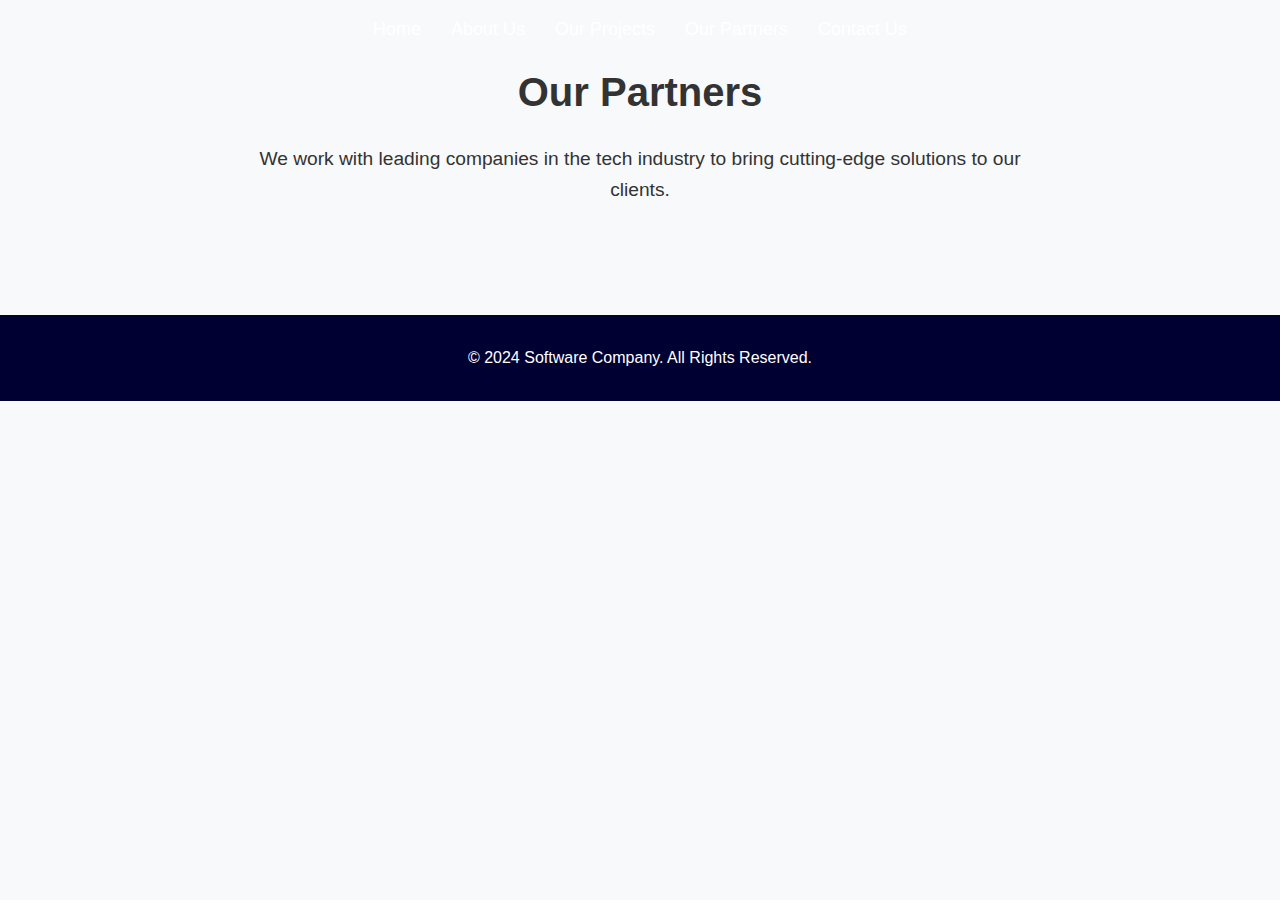
<file: partners.html>
<!DOCTYPE html>
<html lang="en">
<head>
    <meta charset="UTF-8">
    <meta name="viewport" content="width=device-width, initial-scale=1.0">
    <title>Our Partners | Software Company</title>
    <link rel="stylesheet" href="style.css">
    <link rel="stylesheet" href="https://cdnjs.cloudflare.com/ajax/libs/font-awesome/5.15.4/css/all.min.css">
</head>
<body>
    <header>
        <nav>
            <i id="menuIcon" class="fas fa-bars nav-toggle" onclick="toggleSidebar()"></i>
            <ul>
                <li><a href="index.html">Home</a></li>
                <li><a href="about.html">About Us</a></li>
                <li><a href="projects.html">Our Projects</a></li>
                <li><a href="partners.html">Our Partners</a></li>
                <li><a href="contact.html">Contact Us</a></li>
            </ul>
        </nav>
    </header>

    <!-- Sidebar for small screens -->
    <div id="sidebar" class="sidebar">
        <a href="index.html" onclick="toggleSidebar()">Home</a>
        <a href="about.html" onclick="toggleSidebar()">About Us</a>
        <a href="projects.html" onclick="toggleSidebar()">Our Projects</a>
        <a href="partners.html" onclick="toggleSidebar()">Our Partners</a>
        <a href="contact.html" onclick="toggleSidebar()">Contact Us</a>
    </div>

    <!-- Our Partners Section -->
    <section id="partners">
        <h2>Our Partners</h2>
        <p>We work with leading companies in the tech industry to bring cutting-edge solutions to our clients.</p>
    </section>

    <!-- Footer Section -->
    <footer>
        <p>&copy; 2024 Software Company. All Rights Reserved.</p>
    </footer>

    <script>
        // Function to toggle the sidebar visibility
        function toggleSidebar() {
            const sidebar = document.getElementById("sidebar");
            const menuIcon = document.getElementById("menuIcon");
            
            sidebar.classList.toggle("active");
            
            // Toggle the hamburger and close icon
            menuIcon.classList.toggle("fa-bars");
            menuIcon.classList.toggle("fa-times");
        }
    </script>
</body>
</html>
</file>
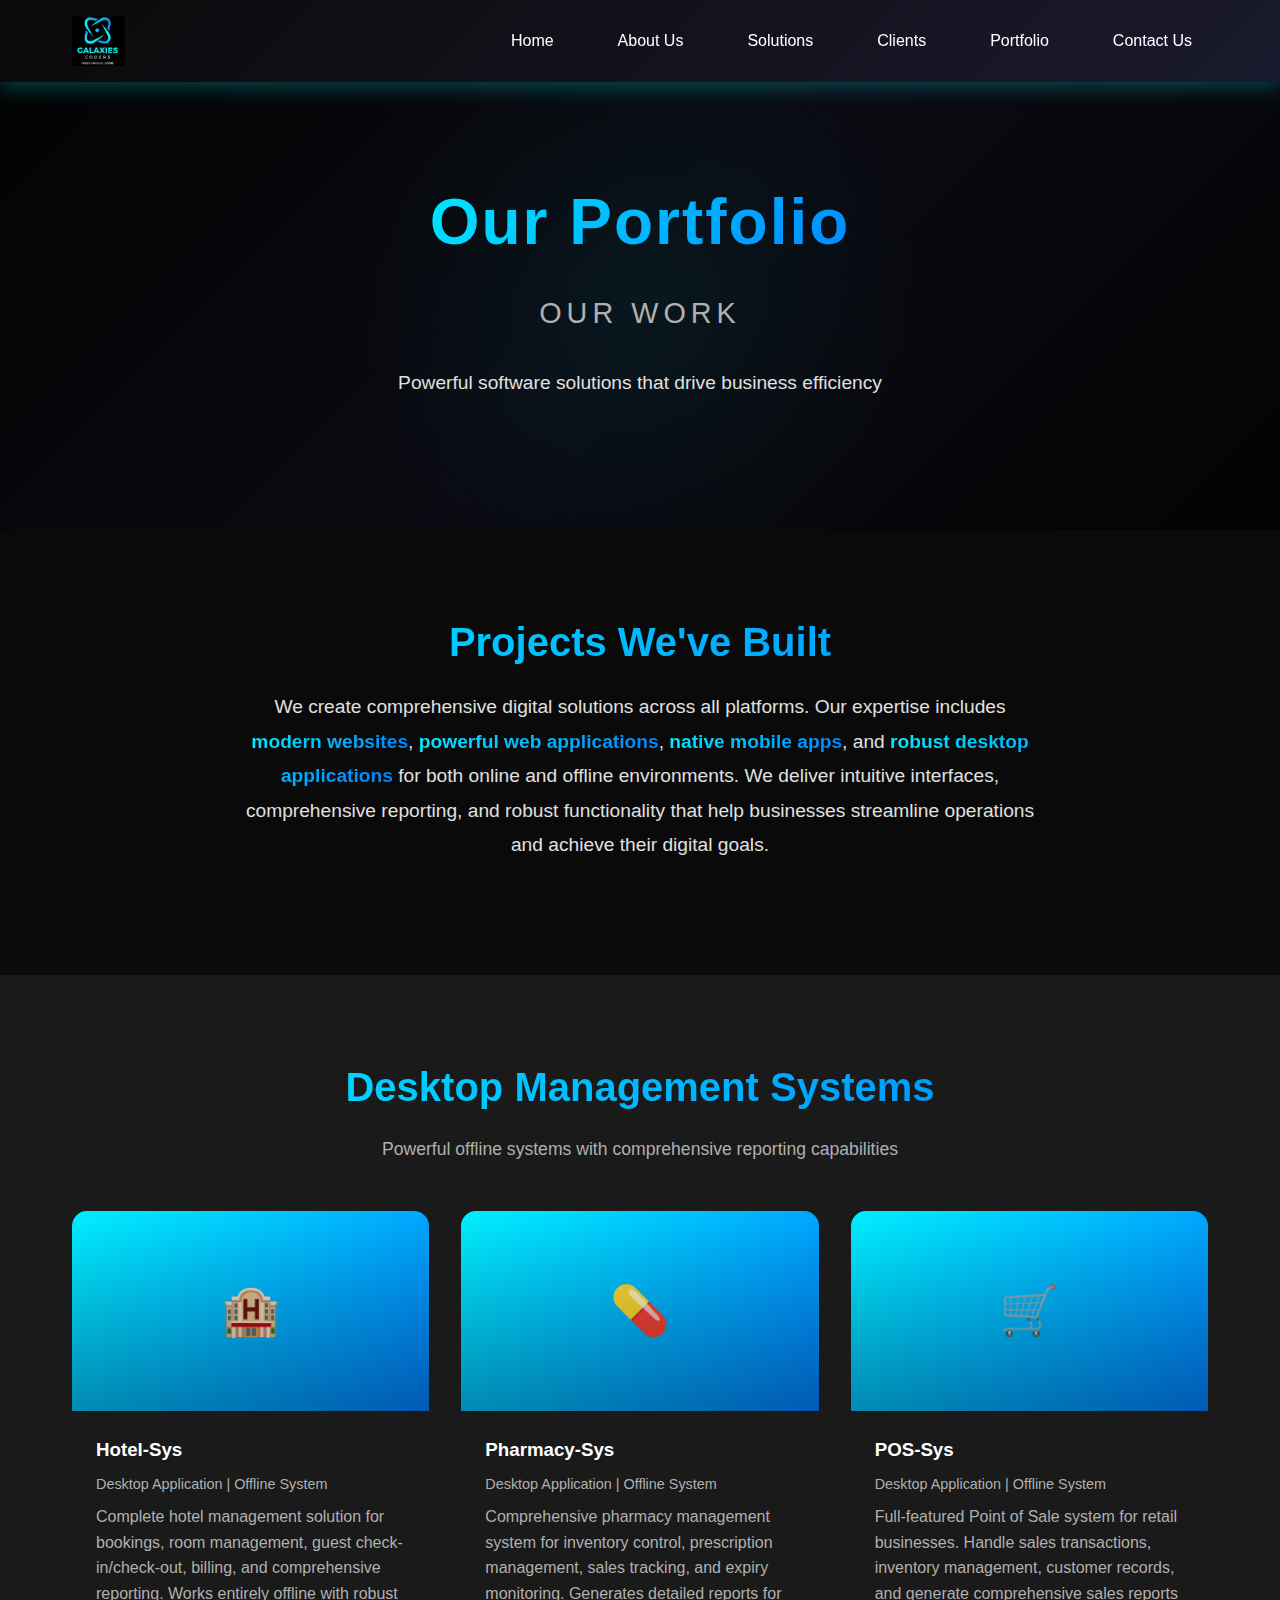
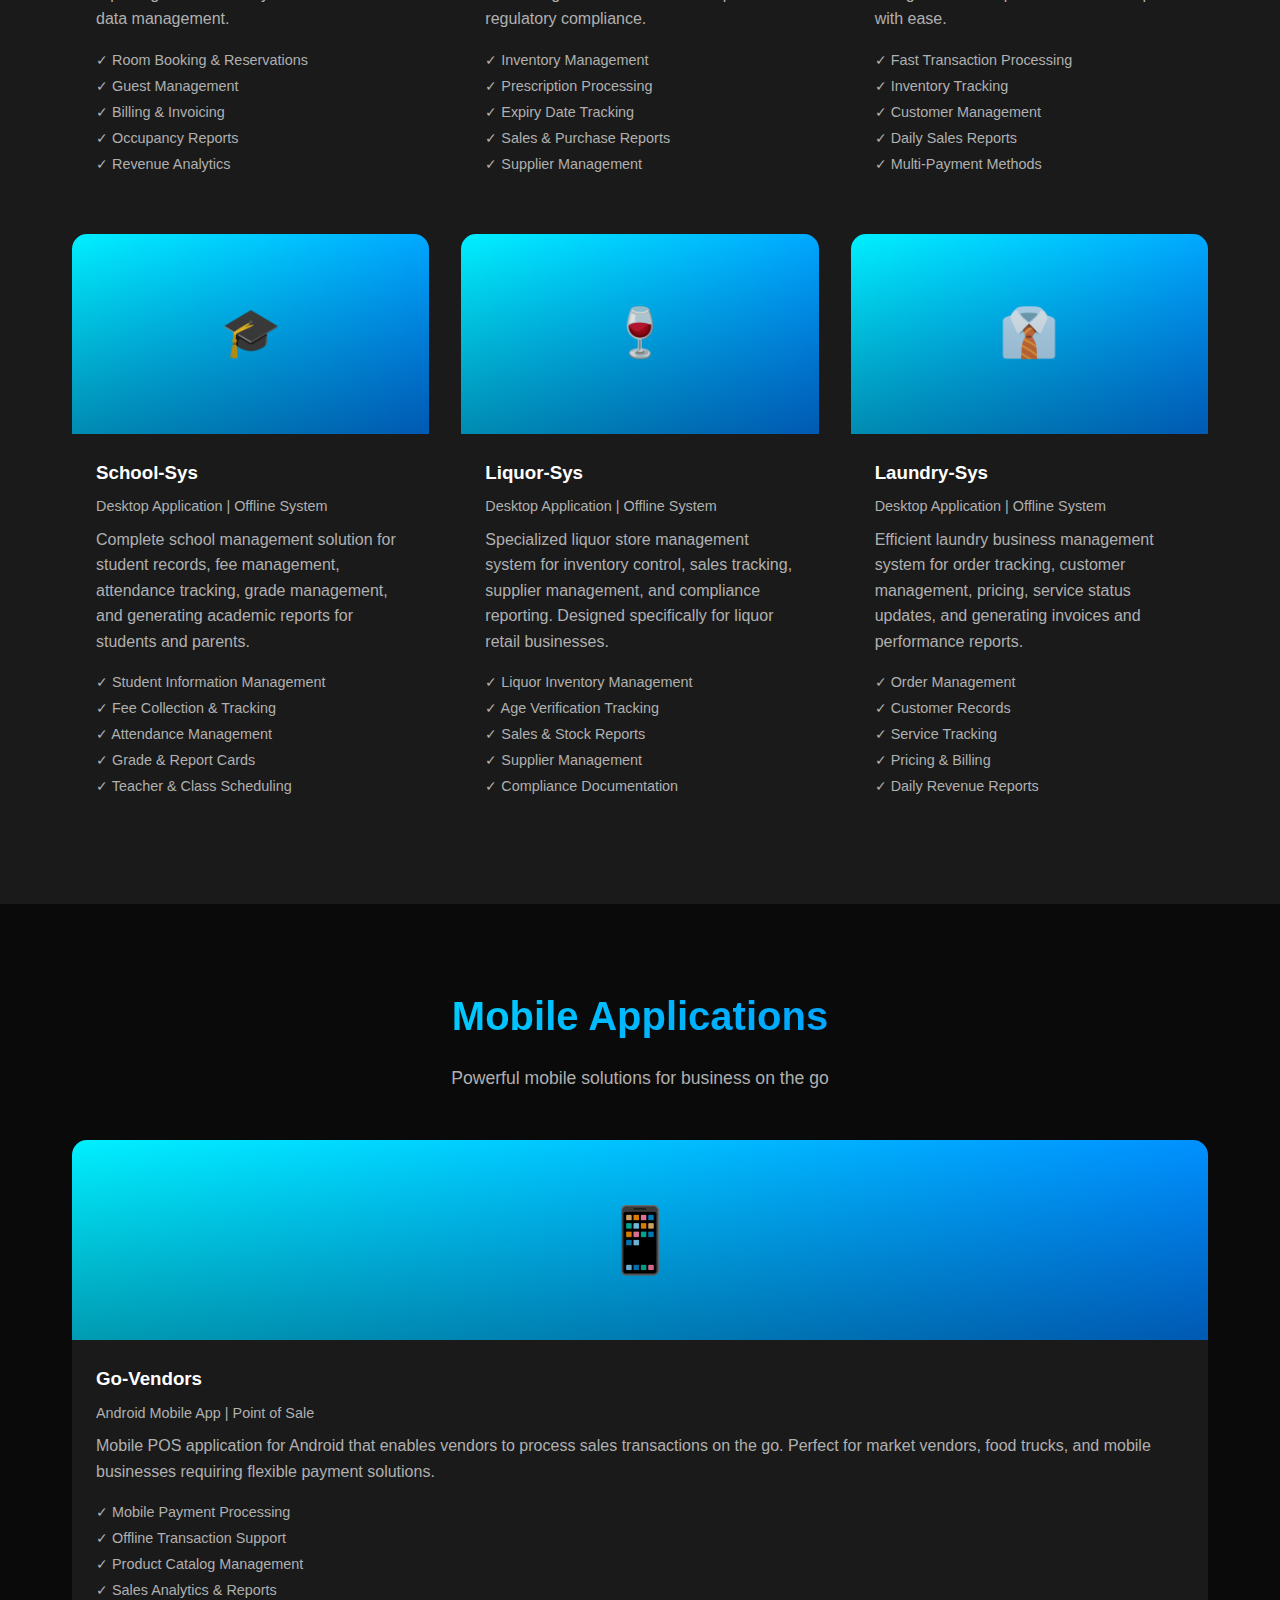
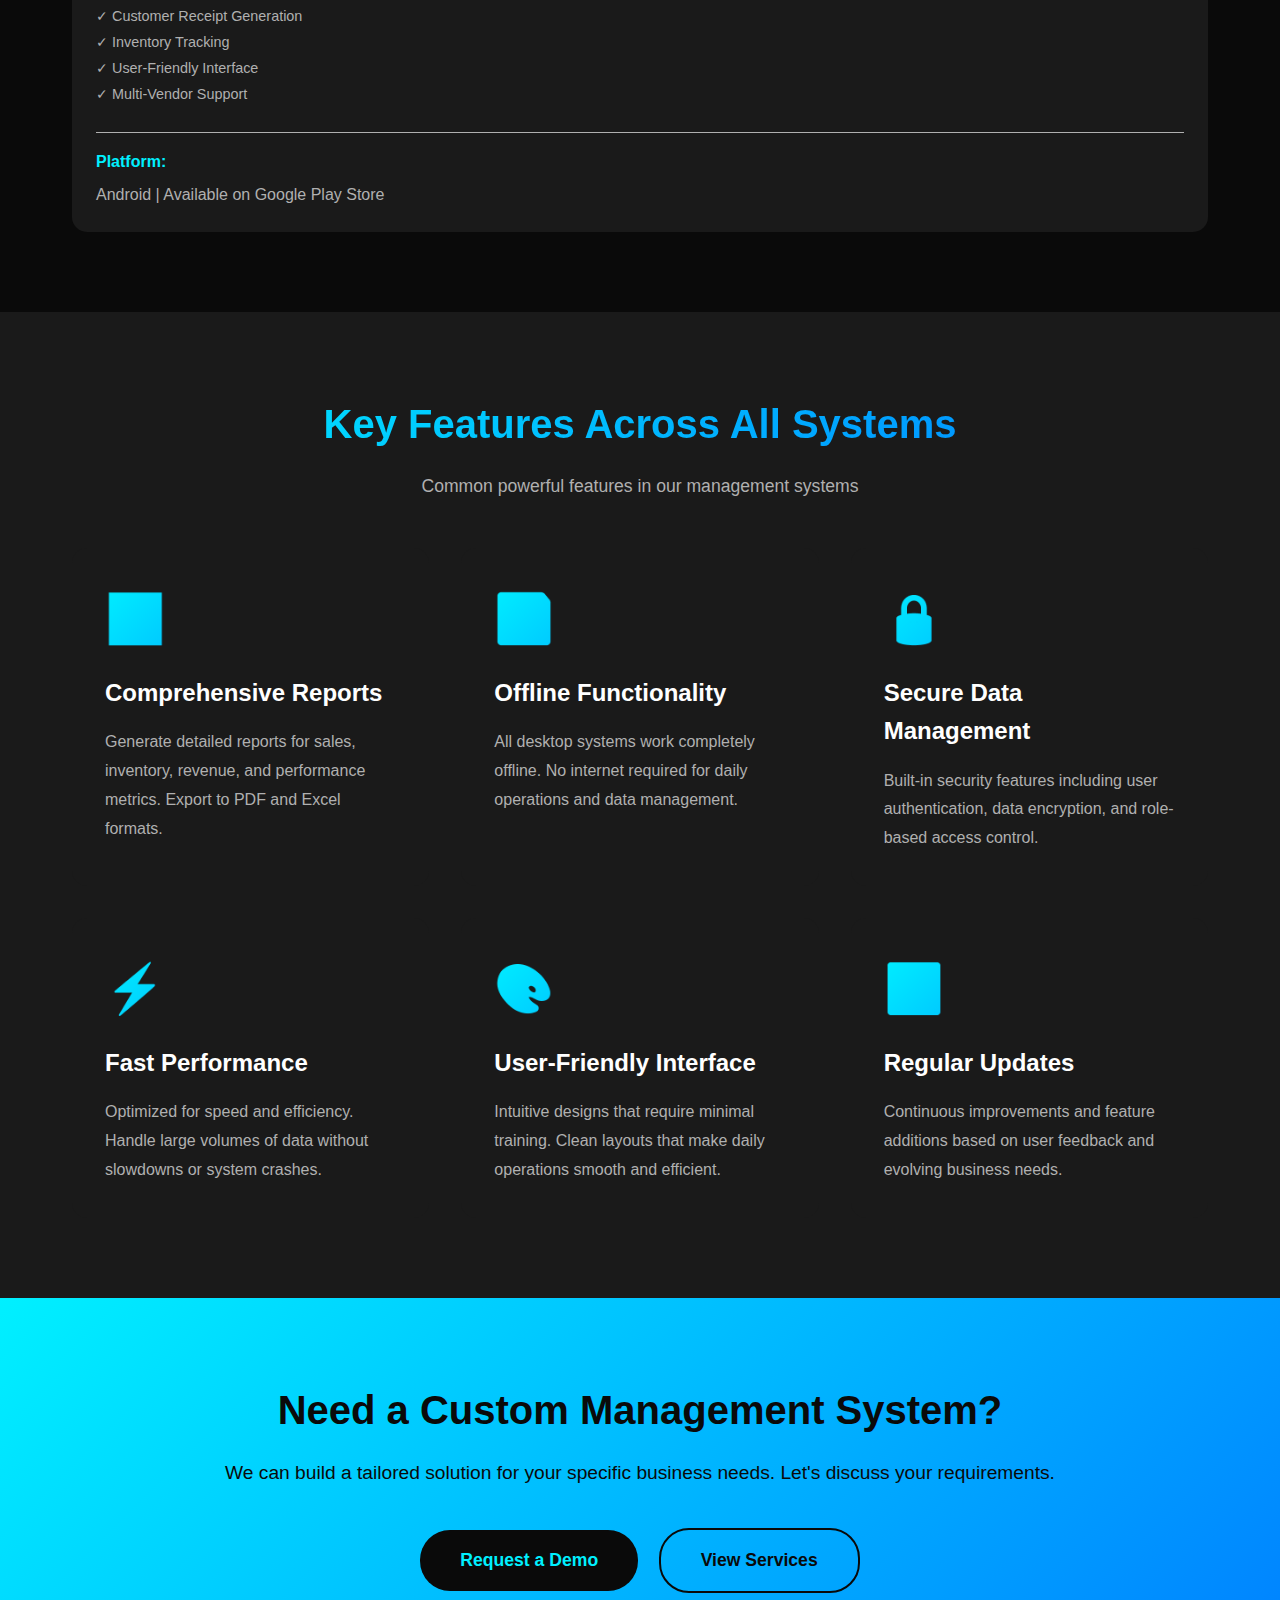
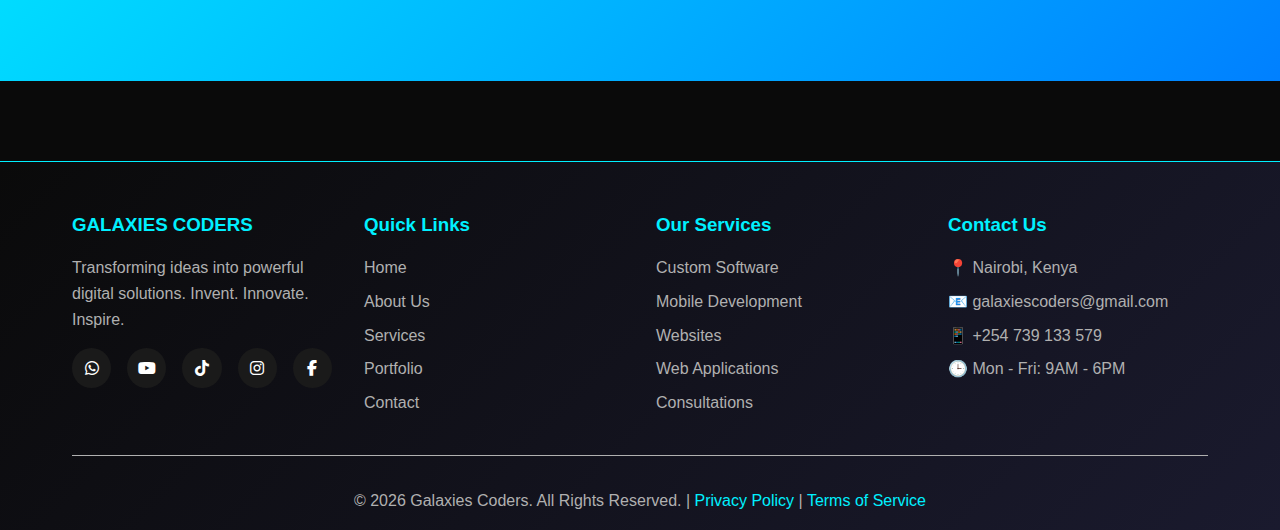
<file: portfolio.html>
<!DOCTYPE html>
<html lang="en">

<head>
    <meta charset="UTF-8">
    <meta name="viewport" content="width=device-width, initial-scale=1.0">
    <meta name="description"
        content="Galaxies Coders Portfolio - Explore our desktop management systems and mobile applications including Hotel-Sys, Pharmacy-Sys, POS-Sys, and more.">
    <meta name="keywords"
        content="hotel management system, pharmacy system, POS system, school management, liquor management, laundry system, mobile POS app">
    <meta name="author" content="Galaxies Coders">
    <title>Our Portfolio - Galaxies Coders</title>
    <link rel="stylesheet" href="css/style.css">
      <!-- Font Awesome for social media icons -->
    <link rel="stylesheet" href="https://cdnjs.cloudflare.com/ajax/libs/font-awesome/6.4.0/css/all.min.css">
</head>

<body>

    <!-- ========================================
         HEADER & NAVIGATION
    ======================================== -->
    <header>
        <nav>
            <div class="logo logo-image">
                <img src="images/logo.jpg" alt="Galaxies Coders">
            </div>

            <!-- Hamburger Menu Toggle (Hidden Checkbox) -->
            <input type="checkbox" id="menu-toggle" class="menu-toggle">

            <!-- Hamburger Icon -->
            <label for="menu-toggle" class="hamburger">
                <span></span>
                <span></span>
                <span></span>
            </label>

            <!-- Navigation Menu -->
            <ul class="nav-menu">
                <li><a href="index.html">Home</a></li>
                <li><a href="about.html">About Us</a></li>
                <li><a href="services.html">Solutions</a></li>
                <li><a href="clients.html">Clients</a></li>
                <li><a href="portfolio.html">Portfolio</a></li>
                <li><a href="contact.html">Contact Us</a></li>
            </ul>
        </nav>
    </header>

    <!-- ========================================
         PAGE HERO
    ======================================== -->
    <section class="hero" style="min-height: 50vh;">
        <div class="hero-content">
            <h1>Our Portfolio</h1>
            <p class="tagline">OUR WORK</p>
            <p>Powerful software solutions that drive business efficiency</p>
        </div>
    </section>

    <!-- ========================================
         PORTFOLIO INTRODUCTION
    ======================================== -->
    <section class="section">
        <div class="container">
            <h2 class="section-title">Projects We've Built</h2>
            <div style="max-width: 800px; margin: 0 auto; text-align: center;">
                <p style="font-size: 1.2rem; color: var(--text-light-gray); line-height: 1.8; margin-bottom: 2rem;">
                    We create comprehensive digital solutions across all platforms. Our expertise includes <span
                        class="gradient-text" style="font-weight: bold;">modern websites</span>, <span
                        class="gradient-text" style="font-weight: bold;">powerful web applications</span>, <span
                        class="gradient-text" style="font-weight: bold;">native mobile apps</span>, and <span
                        class="gradient-text" style="font-weight: bold;">robust desktop applications</span> for both
                    online and offline environments. We deliver intuitive interfaces, comprehensive reporting, and
                    robust functionality that help businesses streamline operations and achieve their digital goals.
                </p>
            </div>
        </div>
    </section>

    <!-- ========================================
         DESKTOP MANAGEMENT SYSTEMS
    ======================================== -->
    <section class="section" style="background: var(--card-bg);">
        <div class="container">
            <h2 class="section-title">Desktop Management Systems</h2>
            <p class="section-subtitle">Powerful offline systems with comprehensive reporting capabilities</p>

            <div class="portfolio-grid">

                <!-- Project 1: Hotel-Sys -->
                <div class="portfolio-item">
                    <div class="portfolio-image">🏨</div>
                    <div class="portfolio-content">
                        <h3>Hotel-Sys</h3>
                        <p class="portfolio-tech">Desktop Application | Offline System</p>
                        <p>Complete hotel management solution for bookings, room management, guest check-in/check-out,
                            billing, and comprehensive reporting. Works entirely offline with robust data management.
                        </p>
                        <ul style="margin-top: 1rem; color: var(--text-gray); font-size: 0.9rem; line-height: 1.8;">
                            <li>✓ Room Booking & Reservations</li>
                            <li>✓ Guest Management</li>
                            <li>✓ Billing & Invoicing</li>
                            <li>✓ Occupancy Reports</li>
                            <li>✓ Revenue Analytics</li>
                        </ul>
                    </div>
                </div>

                <!-- Project 2: Pharmacy-Sys -->
                <div class="portfolio-item">
                    <div class="portfolio-image">💊</div>
                    <div class="portfolio-content">
                        <h3>Pharmacy-Sys</h3>
                        <p class="portfolio-tech">Desktop Application | Offline System</p>
                        <p>Comprehensive pharmacy management system for inventory control, prescription management,
                            sales tracking, and expiry monitoring. Generates detailed reports for regulatory compliance.
                        </p>
                        <ul style="margin-top: 1rem; color: var(--text-gray); font-size: 0.9rem; line-height: 1.8;">
                            <li>✓ Inventory Management</li>
                            <li>✓ Prescription Processing</li>
                            <li>✓ Expiry Date Tracking</li>
                            <li>✓ Sales & Purchase Reports</li>
                            <li>✓ Supplier Management</li>
                        </ul>
                    </div>
                </div>

                <!-- Project 3: POS-Sys -->
                <div class="portfolio-item">
                    <div class="portfolio-image">🛒</div>
                    <div class="portfolio-content">
                        <h3>POS-Sys</h3>
                        <p class="portfolio-tech">Desktop Application | Offline System</p>
                        <p>Full-featured Point of Sale system for retail businesses. Handle sales transactions,
                            inventory management, customer records, and generate comprehensive sales reports with ease.
                        </p>
                        <ul style="margin-top: 1rem; color: var(--text-gray); font-size: 0.9rem; line-height: 1.8;">
                            <li>✓ Fast Transaction Processing</li>
                            <li>✓ Inventory Tracking</li>
                            <li>✓ Customer Management</li>
                            <li>✓ Daily Sales Reports</li>
                            <li>✓ Multi-Payment Methods</li>
                        </ul>
                    </div>
                </div>

                <!-- Project 4: School-Sys -->
                <div class="portfolio-item">
                    <div class="portfolio-image">🎓</div>
                    <div class="portfolio-content">
                        <h3>School-Sys</h3>
                        <p class="portfolio-tech">Desktop Application | Offline System</p>
                        <p>Complete school management solution for student records, fee management, attendance tracking,
                            grade management, and generating academic reports for students and parents.</p>
                        <ul style="margin-top: 1rem; color: var(--text-gray); font-size: 0.9rem; line-height: 1.8;">
                            <li>✓ Student Information Management</li>
                            <li>✓ Fee Collection & Tracking</li>
                            <li>✓ Attendance Management</li>
                            <li>✓ Grade & Report Cards</li>
                            <li>✓ Teacher & Class Scheduling</li>
                        </ul>
                    </div>
                </div>

                <!-- Project 5: Liquor-Sys -->
                <div class="portfolio-item">
                    <div class="portfolio-image">🍷</div>
                    <div class="portfolio-content">
                        <h3>Liquor-Sys</h3>
                        <p class="portfolio-tech">Desktop Application | Offline System</p>
                        <p>Specialized liquor store management system for inventory control, sales tracking, supplier
                            management, and compliance reporting. Designed specifically for liquor retail businesses.
                        </p>
                        <ul style="margin-top: 1rem; color: var(--text-gray); font-size: 0.9rem; line-height: 1.8;">
                            <li>✓ Liquor Inventory Management</li>
                            <li>✓ Age Verification Tracking</li>
                            <li>✓ Sales & Stock Reports</li>
                            <li>✓ Supplier Management</li>
                            <li>✓ Compliance Documentation</li>
                        </ul>
                    </div>
                </div>

                <!-- Project 6: Laundry-Sys -->
                <div class="portfolio-item">
                    <div class="portfolio-image">👔</div>
                    <div class="portfolio-content">
                        <h3>Laundry-Sys</h3>
                        <p class="portfolio-tech">Desktop Application | Offline System</p>
                        <p>Efficient laundry business management system for order tracking, customer management,
                            pricing, service status updates, and generating invoices and performance reports.</p>
                        <ul style="margin-top: 1rem; color: var(--text-gray); font-size: 0.9rem; line-height: 1.8;">
                            <li>✓ Order Management</li>
                            <li>✓ Customer Records</li>
                            <li>✓ Service Tracking</li>
                            <li>✓ Pricing & Billing</li>
                            <li>✓ Daily Revenue Reports</li>
                        </ul>
                    </div>
                </div>

            </div>
        </div>
    </section>

    <!-- ========================================
         MOBILE APPLICATIONS
    ======================================== -->
    <section class="section">
        <div class="container">
            <h2 class="section-title">Mobile Applications</h2>
            <p class="section-subtitle">Powerful mobile solutions for business on the go</p>

            <div class="portfolio-grid" style="grid-template-columns: repeat(auto-fit, minmax(350px, 1fr));">

                <!-- Mobile App: Go-Vendors -->
                <div class="portfolio-item">
                    <div class="portfolio-image"
                        style="background: linear-gradient(135deg, #00f0ff, #0080ff); font-size: 4rem;">📱</div>
                    <div class="portfolio-content">
                        <h3>Go-Vendors</h3>
                        <p class="portfolio-tech">Android Mobile App | Point of Sale</p>
                        <p>Mobile POS application for Android that enables vendors to process sales transactions on the
                            go. Perfect for market vendors, food trucks, and mobile businesses requiring flexible
                            payment solutions.</p>
                        <ul style="margin-top: 1rem; color: var(--text-gray); font-size: 0.9rem; line-height: 1.8;">
                            <li>✓ Mobile Payment Processing</li>
                            <li>✓ Offline Transaction Support</li>
                            <li>✓ Product Catalog Management</li>
                            <li>✓ Sales Analytics & Reports</li>
                            <li>✓ Customer Receipt Generation</li>
                            <li>✓ Inventory Tracking</li>
                            <li>✓ User-Friendly Interface</li>
                            <li>✓ Multi-Vendor Support</li>
                        </ul>
                        <div style="margin-top: 1.5rem; padding-top: 1rem; border-top: 1px solid var(--text-gray);">
                            <p style="color: var(--primary-cyan); font-weight: bold; margin-bottom: 0.5rem;">Platform:
                            </p>
                            <p style="color: var(--text-gray);">Android | Available on Google Play Store</p>
                        </div>
                    </div>
                </div>

            </div>
        </div>
    </section>

    <!-- ========================================
         KEY FEATURES SECTION
    ======================================== -->
    <section class="section" style="background: var(--card-bg);">
        <div class="container">
            <h2 class="section-title">Key Features Across All Systems</h2>
            <p class="section-subtitle">Common powerful features in our management systems</p>

            <div class="cards-grid">

                <div class="card">
                    <div class="card-icon">📊</div>
                    <h3>Comprehensive Reports</h3>
                    <p>Generate detailed reports for sales, inventory, revenue, and performance metrics. Export to PDF
                        and Excel formats.</p>
                </div>

                <div class="card">
                    <div class="card-icon">💾</div>
                    <h3>Offline Functionality</h3>
                    <p>All desktop systems work completely offline. No internet required for daily operations and data
                        management.</p>
                </div>

                <div class="card">
                    <div class="card-icon">🔒</div>
                    <h3>Secure Data Management</h3>
                    <p>Built-in security features including user authentication, data encryption, and role-based access
                        control.</p>
                </div>

                <div class="card">
                    <div class="card-icon">⚡</div>
                    <h3>Fast Performance</h3>
                    <p>Optimized for speed and efficiency. Handle large volumes of data without slowdowns or system
                        crashes.</p>
                </div>

                <div class="card">
                    <div class="card-icon">🎨</div>
                    <h3>User-Friendly Interface</h3>
                    <p>Intuitive designs that require minimal training. Clean layouts that make daily operations smooth
                        and efficient.</p>
                </div>

                <div class="card">
                    <div class="card-icon">🔄</div>
                    <h3>Regular Updates</h3>
                    <p>Continuous improvements and feature additions based on user feedback and evolving business needs.
                    </p>
                </div>

            </div>
        </div>
    </section>

    <!-- ========================================
         CALL TO ACTION SECTION
    ======================================== -->
    <section class="section"
        style="background: linear-gradient(135deg, var(--primary-cyan), var(--primary-blue)); padding: 5rem 0;">
        <div class="container" style="text-align: center;">
            <h2 style="font-size: 2.5rem; color: var(--dark-bg); margin-bottom: 1rem;">Need a Custom Management System?
            </h2>
            <p style="font-size: 1.2rem; color: var(--dark-bg); margin-bottom: 2rem;">We can build a tailored solution
                for your specific business needs. Let's discuss your requirements.</p>
            <a href="contact.html" class="cta-button"
                style="background: var(--dark-bg); color: var(--primary-cyan);">Request a Demo</a>
            <a href="services.html" class="cta-button cta-button-outline"
                style="border-color: var(--dark-bg); color: var(--dark-bg);">View Services</a>
        </div>
    </section>

    <!-- ========================================
         FOOTER
    ======================================== -->
    <footer>
        <div class="container">
            <div class="footer-content">
                <!-- Company Info -->
                <div class="footer-section">
                    <h3>GALAXIES CODERS</h3>
                    <p style="color: var(--text-gray); margin-bottom: 1rem;">Transforming ideas into powerful digital
                        solutions. Invent. Innovate. Inspire.</p>
                    <div class="social-links">
                        <a href="https://api.whatsapp.com/send/?phone=254790352338&text&type=phone_number&app_absent=0"
                            title="WhatsApp" target="_blank">
                            <i class="fab fa-whatsapp"></i>
                        </a>
                        <a href="https://www.youtube.com/channel/UCV3EdeD5jeRSp3ATclrMkDw" title="YouTube"
                            target="_blank">
                            <i class="fab fa-youtube"></i>
                        </a>
                        <a href="https://www.tiktok.com/@galaxiescorders" title="TikTok" target="_blank">
                            <i class="fab fa-tiktok"></i>
                        </a>
                        <a href="https://www.instagram.com/galaxiescoders6/" title="Instagram" target="_blank">
                            <i class="fab fa-instagram"></i>
                        </a>
                        <a href="https://web.facebook.com/profile.php?id=61575680262788&_rdc=1&_rdr" title="Facebook"
                            target="_blank">
                            <i class="fab fa-facebook-f"></i>
                        </a>
                    </div>
                </div>

                <!-- Quick Links -->
                <div class="footer-section">
                    <h3>Quick Links</h3>
                    <ul>
                        <li><a href="index.html">Home</a></li>
                        <li><a href="about.html">About Us</a></li>
                        <li><a href="services.html">Services</a></li>
                        <li><a href="portfolio.html">Portfolio</a></li>
                        <li><a href="contact.html">Contact</a></li>
                    </ul>
                </div>

                <!-- Services -->
                <div class="footer-section">
                    <h3>Our Services</h3>
                    <ul>
                        <li><a href="services.html">Custom Software</a></li>
                        <li><a href="services.html">Mobile Development</a></li>
                        <li><a href="services.html">Websites</a></li>
                        <li><a href="services.html">Web Applications</a></li>
                        <li><a href="services.html">Consultations</a></li>
                    </ul>
                </div>

                <!-- Contact Info -->
                <div class="footer-section">
                    <h3>Contact Us</h3>
                    <ul>
                        <li style="color: var(--text-gray);">📍 Nairobi, Kenya</li>
                        <li style="color: var(--text-gray);">📧 galaxiescoders@gmail.com</li>
                        <li style="color: var(--text-gray);">📱 +254 739 133 579</li>
                        <li style="color: var(--text-gray);">🕒 Mon - Fri: 9AM - 6PM</li>
                    </ul>
                </div>
            </div>

            <!-- Footer Bottom -->
            <div class="footer-bottom">
                <p>&copy; <span id="current-year"></span> Galaxies Coders. All Rights Reserved. | <a href="#"
                        style="color: var(--primary-cyan);">Privacy Policy</a> | <a href="#"
                        style="color: var(--primary-cyan);">Terms of Service</a></p>
            </div>
        </div>
    </footer>

    <!-- Auto-update copyright year script -->
    <script>
        document.getElementById('current-year').textContent = new Date().getFullYear();
    </script>

</body>

</html>
</file>
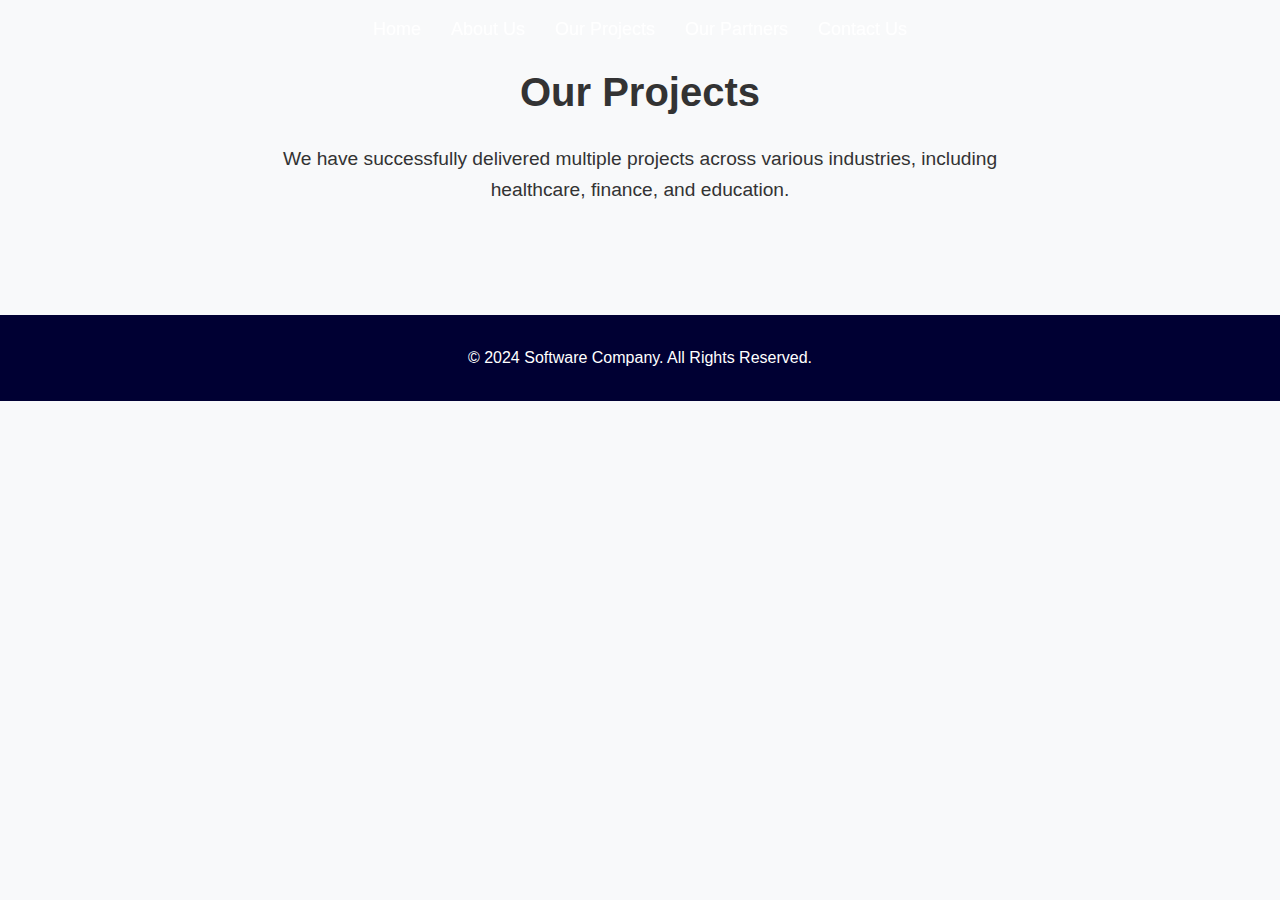
<file: projects.html>
<!DOCTYPE html>
<html lang="en">
<head>
    <meta charset="UTF-8">
    <meta name="viewport" content="width=device-width, initial-scale=1.0">
    <title>Our Projects | Software Company</title>
    <link rel="stylesheet" href="style.css">
    <link rel="stylesheet" href="https://cdnjs.cloudflare.com/ajax/libs/font-awesome/5.15.4/css/all.min.css">
</head>
<body>
    <header>
        <nav>
            <i id="menuIcon" class="fas fa-bars nav-toggle" onclick="toggleSidebar()"></i>
            <ul>
                <li><a href="index.html">Home</a></li>
                <li><a href="about.html">About Us</a></li>
                <li><a href="projects.html">Our Projects</a></li>
                <li><a href="partners.html">Our Partners</a></li>
                <li><a href="contact.html">Contact Us</a></li>
            </ul>
        </nav>
    </header>

    <!-- Sidebar for small screens -->
    <div id="sidebar" class="sidebar">
        <a href="index.html" onclick="toggleSidebar()">Home</a>
        <a href="about.html" onclick="toggleSidebar()">About Us</a>
        <a href="projects.html" onclick="toggleSidebar()">Our Projects</a>
        <a href="partners.html" onclick="toggleSidebar()">Our Partners</a>
        <a href="contact.html" onclick="toggleSidebar()">Contact Us</a>
    </div>

    <!-- Our Projects Section -->
    <section id="projects">
        <h2>Our Projects</h2>
        <p>We have successfully delivered multiple projects across various industries, including healthcare, finance, and education.</p>
    </section>

    <!-- Footer Section -->
    <footer>
        <p>&copy; 2024 Software Company. All Rights Reserved.</p>
    </footer>

    <script>
        // Function to toggle the sidebar visibility
        function toggleSidebar() {
            const sidebar = document.getElementById("sidebar");
            const menuIcon = document.getElementById("menuIcon");
            
            sidebar.classList.toggle("active");
            
            // Toggle the hamburger and close icon
            menuIcon.classList.toggle("fa-bars");
            menuIcon.classList.toggle("fa-times");
        }
    </script>
</body>
</html>
</file>
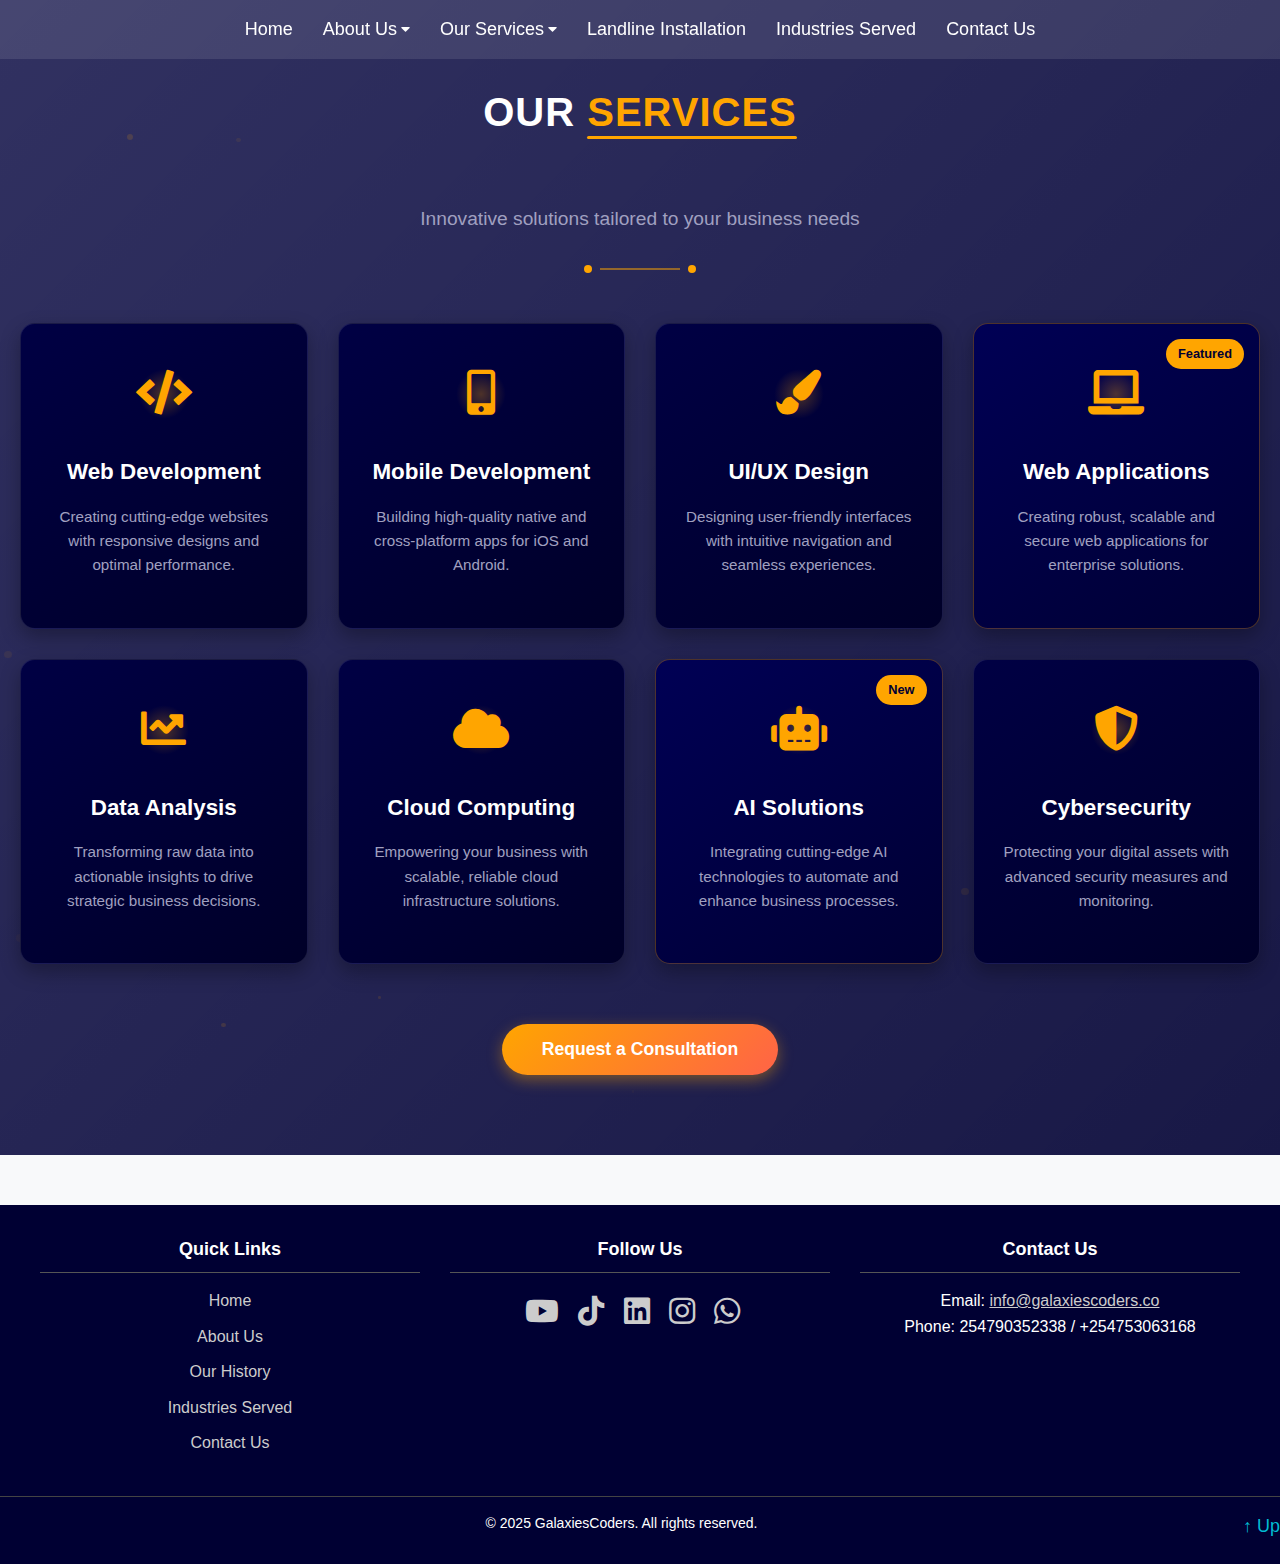
<file: services.html>
<!DOCTYPE html>
<html lang="en">
<head>
    <meta charset="UTF-8">
    <meta name="viewport" content="width=device-width, initial-scale=1.0">
    <title>Our Services | Galaxies Coders</title>
    <link rel="stylesheet" href="https://cdnjs.cloudflare.com/ajax/libs/font-awesome/5.15.4/css/all.min.css">
    <link rel="stylesheet" href="style.css">
  
</head>
<body>
    <header>
        <nav>
            <i id="menuIcon" class="fas fa-bars nav-toggle" onclick="toggleSidebar()"></i>
            <ul>
                <li><a href="index.html">Home</a></li>
                <li class="dropdown">
                    <a href="about.html">About Us <i class="fas fa-caret-down"></i></a>
                    <ul class="dropdown-content">
                        <li><a href="history.html">Our History</a></li>
                        <li><a href="about.html#team">Our Team</a></li>
                        <li><a href="about.html#mission">Our Mission</a></li>
                    </ul>
                </li>
                <li class="dropdown">
                    <a href="services.html">Our Services <i class="fas fa-caret-down"></i></a>
                    <ul class="dropdown-content">
                        <li><a href="services.html">Software Services</a></li>
                        <li><a href="mpos.html">MPOS Services</a></li>
                        <li><a href="cctv.html">CCTV installation</a></li>
                    </ul>
                </li>
                <li><a href="phone.html">Landline Installation</a></li>
                <li><a href="industries.html">Industries Served</a></li>
                <li><a href="contact.html">Contact Us</a></li>
            </ul>
            
        </nav>
        
    </header>
       <!-- Sidebar for small screens -->
<div id="sidebar" class="sidebar">
    <a href="index.html" onclick="toggleSidebar()">Home</a>
    
    
      <a href="about.html" onclick="toggleDropdown()">About Us</a>
     
        <a href="history.html" onclick="toggleSidebar()">Our History</a>
        <a href="mpos.html">POS Services</a>
        <a href="services.html">Our Services</a>
        <a href="cctv.html">CCTV Installation</a>
        <a href="phones.html">Landline Installation</a>
    <a href="industries.html" onclick="toggleSidebar()">Industries Served</a>
    <a href="contact.html" onclick="toggleSidebar()">Contact Us</a>
  </div>

    <section id="services" class="services-section">
        <div class="services-header">
            <h2 class="section-title">Our <span class="highlight">Services</span></h2>
            <p class="section-subtitle">Innovative solutions tailored to your business needs</p>
            <div class="section-divider">
                <span class="divider-dot"></span>
                <span class="divider-line"></span>
                <span class="divider-dot"></span>
            </div>
        </div>
    
        <div class="services-container">
            <div class="service-card" onclick="openModal('webDev')">
                <div class="service-icon-wrapper">
                    <i class="fas fa-code service-icon"></i>
                    <div class="icon-glow"></div>
                </div>
                <h3>Web Development</h3>
                <p>Creating cutting-edge websites with responsive designs and optimal performance.</p>
                <div class="card-overlay">
                    <span class="learn-more">Learn More</span>
                </div>
            </div>
    
            <div class="service-card" onclick="openModal('mobileDev')">
                <div class="service-icon-wrapper">
                    <i class="fas fa-mobile-alt service-icon"></i>
                    <div class="icon-glow"></div>
                </div>
                <h3>Mobile Development</h3>
                <p>Building high-quality native and cross-platform apps for iOS and Android.</p>
                <div class="card-overlay">
                    <span class="learn-more">Learn More</span>
                </div>
            </div>
    
            <div class="service-card" onclick="openModal('uiux')">
                <div class="service-icon-wrapper">
                    <i class="fas fa-paint-brush service-icon"></i>
                    <div class="icon-glow"></div>
                </div>
                <h3>UI/UX Design</h3>
                <p>Designing user-friendly interfaces with intuitive navigation and seamless experiences.</p>
                <div class="card-overlay">
                    <span class="learn-more">Learn More</span>
                </div>
            </div>
    
            <div class="service-card featured-card" onclick="openModal('webApp')">
                <div class="featured-badge">Featured</div>
                <div class="service-icon-wrapper">
                    <i class="fas fa-laptop service-icon"></i>
                    <div class="icon-glow"></div>
                </div>
                <h3>Web Applications</h3>
                <p>Creating robust, scalable and secure web applications for enterprise solutions.</p>
                <div class="card-overlay">
                    <span class="learn-more">Learn More</span>
                </div>
            </div>
    
            <div class="service-card" onclick="openModal('dataAnalysis')">
                <div class="service-icon-wrapper">
                    <i class="fas fa-chart-line service-icon"></i>
                    <div class="icon-glow"></div>
                </div>
                <h3>Data Analysis</h3>
                <p>Transforming raw data into actionable insights to drive strategic business decisions.</p>
                <div class="card-overlay">
                    <span class="learn-more">Learn More</span>
                </div>
            </div>
    
            <div class="service-card" onclick="openModal('cloudComputing')">
                <div class="service-icon-wrapper">
                    <i class="fas fa-cloud service-icon"></i>
                    <div class="icon-glow"></div>
                </div>
                <h3>Cloud Computing</h3>
                <p>Empowering your business with scalable, reliable cloud infrastructure solutions.</p>
                <div class="card-overlay">
                    <span class="learn-more">Learn More</span>
                </div>
            </div>
    
            <div class="service-card featured-card" onclick="openModal('aiSolutions')">
                <div class="featured-badge">New</div>
                <div class="service-icon-wrapper">
                    <i class="fas fa-robot service-icon"></i>
                    <div class="icon-glow"></div>
                </div>
                <h3>AI Solutions</h3>
                <p>Integrating cutting-edge AI technologies to automate and enhance business processes.</p>
                <div class="card-overlay">
                    <span class="learn-more">Learn More</span>
                </div>
            </div>
    
            <div class="service-card" onclick="openModal('cybersecurity')">
                <div class="service-icon-wrapper">
                    <i class="fas fa-shield-alt service-icon"></i>
                    <div class="icon-glow"></div>
                </div>
                <h3>Cybersecurity</h3>
                <p>Protecting your digital assets with advanced security measures and monitoring.</p>
                <div class="card-overlay">
                    <span class="learn-more">Learn More</span>
                </div>
            </div>
        </div>
    
        <div class="services-cta">
            <button class="cta-button">Request a Consultation</button>
        </div>
    
        <!-- Service Modal Structure -->
        <div id="serviceModal" class="modal">
            <div class="modal-content">
                <span class="close-modal">&times;</span>
                <div class="modal-header">
                    <i id="modalIcon" class="fas service-icon"></i>
                    <h2 id="modalTitle"></h2>
                </div>
                <div class="modal-body" id="modalBody"></div>
                <div class="modal-footer">
                    <button class="modal-cta">Get Started</button>
                </div>
            </div>
        </div>
    </section>

   
<!-- Footer Section -->
<footer>
    <div class="footer-container">
      
      <!-- Quick Links -->
      <div class="footer-column">
        <h3>Quick Links</h3>
        <ul>
          <li><a href="index.html">Home</a></li>
          <li><a href="about.html">About Us</a></li>
          
          <li><a href="history.html" onclick="toggleSidebar()">Our History</a></li>
          <li><a href="industries.html" onclick="toggleSidebar()">Industries Served</a></li>
          <li><a href="contact.html" onclick="toggleSidebar()">Contact Us</a></li>
        
        </ul>
       
      </div>

      <!-- Follow Us -->
      <div class="footer-column">
        <h3>Follow Us</h3>
        <div class="social-icons">
         
            <a href="https://www.youtube.com/channel/UCV3EdeD5jeRSp3ATclrMkDw"><i class="fab fa-youtube"></i></a>
            <a href="www.tiktok.com/@galaxiescorders"><i class="fab fa-tiktok"></i></a>
            <a href="https://www.facebook.com/profile.php?id=61575680262788"><i class="fab fa-linkedin"></i></a>
            <a href="https://www.instagram.com/galaxiescoders6/" target="_blank"><i class="fab fa-instagram"></i></a>
            <a href="https://wa.me/254790352338" target="_blank"><i class="fab fa-whatsapp"></i></a>
            
        </div>
      </div>

      <!-- Contact Info -->
      <div class="footer-column">
        <h3>Contact Us</h3>
        <p>Email: <a href="mailto:info@galaxiescoders.co" style="color: #ccc;">info@galaxiescoders.co</a></p>
        <p>Phone: 254790352338 / +254753063168</p>
      </div>

    </div>

    <!-- Footer Bottom -->
    <div class="footer-bottom">
      <a href="#" class="up-button">↑ Up</a>
      &copy; 2025 GalaxiesCoders. All rights reserved.
    </div>
  </footer>

    <script>

        function openModal(id) {
            document.getElementById(id).style.display = 'block';
        }

        function closeModal(id) {
            document.getElementById(id).style.display = 'none';
        }

       
        // Toggle the visibility of the dropdown content
function toggleDropdown(event) {
    event.preventDefault();
    const dropdown = event.target.closest('.dropdown');
    dropdown.classList.toggle('active');
}

        
        // Toggle the sidebar on mobile
function toggleSidebar() {
    const sidebar = document.getElementById("sidebar");
    const menuIcon = document.getElementById("menuIcon");

    // Toggle the active class on the sidebar
    sidebar.classList.toggle("active");

    // Toggle the hamburger and close icon
    menuIcon.classList.toggle("fa-bars");
    menuIcon.classList.toggle("fa-times");
}

// Close the sidebar if the screen size is large enough
window.addEventListener('resize', function() {
    if (window.innerWidth > 768) {
        const sidebar = document.getElementById("sidebar");
        const menuIcon = document.getElementById("menuIcon");
        
        // Remove the 'active' class to hide the sidebar
        sidebar.classList.remove("active");

        // Reset the menu icon to its hamburger state
        menuIcon.classList.add("fa-bars");
        menuIcon.classList.remove("fa-times");
    }
});
        window.onscroll = function() {
        var header = document.querySelector("header");
        if (window.scrollY > 0) {  // When scroll position is greater than 0
            header.classList.add("scrolled");
        } else {
            header.classList.remove("scrolled");
        }
    };
    
       //  LATEST 

      // Modal Functionality
function openModal(serviceId) {
    const modal = document.getElementById('serviceModal');
    const modalIcon = document.getElementById('modalIcon');
    const modalTitle = document.getElementById('modalTitle');
    const modalBody = document.getElementById('modalBody');
    
    // Configure modal content based on service
    const serviceContent = {
        webDev: {
            icon: 'fa-code',
            title: 'Web Development',
            content: `
                <h3>Modern Web Solutions for Your Business</h3>
                <p>Our web development services create cutting-edge websites that drive results. We combine stunning design with powerful functionality to deliver exceptional user experiences.</p>
                
                <h4>Our Web Development Services Include:</h4>
                <ul>
                    <li>Custom website design and development</li>
                    <li>Responsive design for all devices</li>
                    <li>E-commerce solutions</li>
                    <li>Progressive Web Applications (PWAs)</li>
                    <li>Content Management Systems (WordPress, Drupal, etc.)</li>
                    <li>API development and integration</li>
                    <li>Website maintenance and support</li>
                </ul>
                
                <h4>Technologies We Use:</h4>
                <div class="tech-stack">
                    <span>HTML5</span>
                    <span>CSS3</span>
                    <span>JavaScript</span>
                    <span>React</span>
                    <span>Angular</span>
                    <span>Vue.js</span>
                    <span>Node.js</span>
                    <span>PHP</span>
                </div>
            `
        },
        mobileDev: {
            icon: 'fa-mobile-alt',
            title: 'Mobile Development',
            content: `
                <h3>High-Performance Mobile Applications</h3>
                <p>We design and develop custom mobile applications that engage users and deliver exceptional experiences across iOS and Android platforms.</p>
                
                <h4>Our Mobile Development Services Include:</h4>
                <ul>
                    <li>Native iOS app development</li>
                    <li>Native Android app development</li>
                    <li>Cross-platform development (React Native, Flutter)</li>
                    <li>Mobile UI/UX design</li>
                    <li>App testing and quality assurance</li>
                    <li>App store optimization and submission</li>
                    <li>Ongoing maintenance and updates</li>
                </ul>
                
                <h4>Technologies We Use:</h4>
                <div class="tech-stack">
                    <span>Swift</span>
                    <span>Kotlin</span>
                    <span>Java</span>
                    <span>React Native</span>
                    <span>Flutter</span>
                    <span>Ionic</span>
                </div>
            `
        },
        uiux: {
            icon: 'fa-paint-brush',
            title: 'UI/UX Design',
            content: `
                <h3>Creating Engaging User Experiences</h3>
                <p>Our UI/UX design services focus on creating intuitive, user-friendly interfaces that enhance user satisfaction and drive conversions.</p>
                
                <h4>Our UI/UX Design Services Include:</h4>
                <ul>
                    <li>User research and persona development</li>
                    <li>Information architecture</li>
                    <li>Wireframing and prototyping</li>
                    <li>Visual design and branding</li>
                    <li>Interaction design</li>
                    <li>Usability testing</li>
                    <li>Design system creation</li>
                </ul>
                
                <h4>Design Tools We Use:</h4>
                <div class="tech-stack">
                    <span>Figma</span>
                    <span>Adobe XD</span>
                    <span>Sketch</span>
                    <span>InVision</span>
                    <span>Zeplin</span>
                    <span>Adobe Photoshop</span>
                    <span>Adobe Illustrator</span>
                </div>
            `
        },
        webApp: {
            icon: 'fa-laptop',
            title: 'Web Applications',
            content: `
                <h3>Powerful Web Applications for Your Business</h3>
                <p>We develop robust, scalable web applications that streamline your business processes and enhance productivity.</p>
                
                <h4>Our Web Application Services Include:</h4>
                <ul>
                    <li>Custom web application development</li>
                    <li>Enterprise software solutions</li>
                    <li>SaaS application development</li>
                    <li>CRM and ERP systems</li>
                    <li>Real-time applications</li>
                    <li>Dashboard and admin panels</li>
                    <li>Database design and optimization</li>
                </ul>
                
                <h4>Technologies We Use:</h4>
                <div class="tech-stack">
                    <span>React.js</span>
                    <span>Angular</span>
                    <span>Vue.js</span>
                    <span>Node.js</span>
                    <span>Python/Django</span>
                    <span>Ruby on Rails</span>
                    <span>GraphQL</span>
                    <span>RESTful APIs</span>
                </div>
            `
        },
        dataAnalysis: {
            icon: 'fa-chart-line',
            title: 'Data Analysis',
            content: `
                <h3>Transform Your Data into Actionable Insights</h3>
                <p>Our data analysis services help you make informed decisions by extracting valuable insights from your data.</p>
                
                <h4>Our Data Analysis Services Include:</h4>
                <ul>
                    <li>Data mining and extraction</li>
                    <li>Statistical analysis</li>
                    <li>Predictive modeling</li>
                    <li>Business intelligence dashboards</li>
                    <li>Data visualization</li>
                    <li>Reporting and KPI tracking</li>
                    <li>Big data processing</li>
                </ul>
                
                <h4>Technologies We Use:</h4>
                <div class="tech-stack">
                    <span>Python</span>
                    <span>R</span>
                    <span>SQL</span>
                    <span>Power BI</span>
                    <span>Tableau</span>
                    <span>TensorFlow</span>
                    <span>Hadoop</span>
                    <span>Spark</span>
                </div>
            `
        },
        cloudComputing: {
            icon: 'fa-cloud',
            title: 'Cloud Computing',
            content: `
                <h3>Scalable Cloud Solutions for Business Growth</h3>
                <p>Our cloud computing services help you leverage the power of the cloud to improve efficiency, reduce costs, and scale your business.</p>
                
                <h4>Our Cloud Computing Services Include:</h4>
                <ul>
                    <li>Cloud migration strategies</li>
                    <li>Cloud infrastructure setup and management</li>
                    <li>Serverless architecture implementation</li>
                    <li>DevOps and CI/CD pipelines</li>
                    <li>Microservices architecture</li>
                    <li>Cloud security solutions</li>
                    <li>Disaster recovery planning</li>
                </ul>
                
                <h4>Cloud Platforms We Work With:</h4>
                <div class="tech-stack">
                    <span>AWS</span>
                    <span>Google Cloud</span>
                    <span>Microsoft Azure</span>
                    <span>IBM Cloud</span>
                    <span>DigitalOcean</span>
                    <span>Heroku</span>
                </div>
            `
        },
        aiSolutions: {
            icon: 'fa-robot',
            title: 'AI Solutions',
            content: `
                <h3>Cutting-Edge AI to Transform Your Business</h3>
                <p>We integrate artificial intelligence solutions to automate processes, enhance decision-making, and create innovative products and services.</p>
                
                <h4>Our AI Solution Services Include:</h4>
                <ul>
                    <li>Machine Learning models</li>
                    <li>Natural Language Processing</li>
                    <li>Computer Vision applications</li>
                    <li>Chatbots and virtual assistants</li>
                    <li>Recommendation systems</li>
                    <li>Predictive analytics</li>
                    <li>AI strategy consulting</li>
                </ul>
                
                <h4>Technologies We Use:</h4>
                <div class="tech-stack">
                    <span>TensorFlow</span>
                    <span>PyTorch</span>
                    <span>Scikit-learn</span>
                    <span>NLTK</span>
                    <span>OpenCV</span>
                    <span>IBM Watson</span>
                    <span>Google AI</span>
                </div>
            `
        },
        cybersecurity: {
            icon: 'fa-shield-alt',
            title: 'Cybersecurity',
            content: `
                <h3>Comprehensive Security for Your Digital Assets</h3>
                <p>Our cybersecurity services protect your sensitive data and systems from internal and external threats.</p>
                
                <h4>Our Cybersecurity Services Include:</h4>
                <ul>
                    <li>Security assessments and audits</li>
                    <li>Penetration testing</li>
                    <li>Vulnerability management</li>
                    <li>Security monitoring and incident response</li>
                    <li>Data encryption solutions</li>
                    <li>Identity and access management</li>
                    <li>Employee security awareness training</li>
                </ul>
                
                <h4>Security Technologies We Implement:</h4>
                <div class="tech-stack">
                    <span>Firewall</span>
                    <span>IDS/IPS</span>
                    <span>SIEM</span>
                    <span>Encryption</span>
                    <span>VPN</span>
                    <span>Two-Factor Authentication</span>
                    <span>Zero Trust Architecture</span>
                </div>
            `
        }
    };
    
    // Set modal content
    const service = serviceContent[serviceId];
    modalIcon.className = `fas ${service.icon} service-icon`;
    modalTitle.textContent = service.title;
    modalBody.innerHTML = service.content;
    
    // Add additional styling to modal body content
    const modalStyles = `
        <style>
            .modal-body h3 {
                color: #FFA500;
                margin-top: 0;
                margin-bottom: 15px;
                font-size: 1.4rem;
            }
            
            .modal-body h4 {
                color: #d0d0f0;
                margin: 25px 0 10px;
                font-size: 1.1rem;
            }
            
            .modal-body p {
                color: #a0a0c0;
                line-height: 1.6;
                margin-bottom: 20px;
            }
            
            .modal-body ul {
                padding-left: 20px;
                margin-bottom: 20px;
            }
            
            .modal-body li {
                color: #b0b0d0;
                margin-bottom: 8px;
                position: relative;
                list-style-type: none;
                padding-left: 20px;
            }
            
            .modal-body li:before {
                content: '\\f00c';
                font-family: 'Font Awesome 5 Free';
                font-weight: 900;
                color: #FFA500;
                position: absolute;
                left: 0;
                top: 0;
            }
            
            .tech-stack {
                display: flex;
                flex-wrap: wrap;
                gap: 10px;
                margin-top: 15px;
            }
            
            .tech-stack span {
                background-color: rgba(255, 165, 0, 0.1);
                color: #FFA500;
                padding: 6px 12px;
                border-radius: 15px;
                font-size: 0.8rem;
                border: 1px solid rgba(255, 165, 0, 0.3);
            }
        </style>
    `;
    
    // Append styles to modal body
    modalBody.innerHTML += modalStyles;
    
    // Display the modal
    modal.style.display = 'flex';
    
    // Close modal when clicking on the close button
    document.querySelector('.close-modal').onclick = function() {
        modal.style.display = 'none';
    };
    
    // Close modal when clicking outside of it
    window.onclick = function(event) {
        if (event.target == modal) {
            modal.style.display = 'none';
        }
    };
}

// Add animated background effects
document.addEventListener('DOMContentLoaded', function() {
    const servicesSection = document.querySelector('.services-section');
    
    // Create particle background
    for (let i = 0; i < 15; i++) {
        let particle = document.createElement('div');
        particle.className = 'particle';
        
        // Random size between 2-8px
        const size = Math.random() * 6 + 2;
        
        // Position randomly
        const posX = Math.random() * 100;
        const posY = Math.random() * 100;
        
        // Animation duration between 15-40s
        const duration = Math.random() * 25 + 15;
        
        // Apply styles
        particle.style.width = `${size}px`;
        particle.style.height = `${size}px`;
        particle.style.left = `${posX}%`;
        particle.style.top = `${posY}%`;
        particle.style.animationDuration = `${duration}s`;
        particle.style.opacity = Math.random() * 0.5 + 0.1;
        
        servicesSection.appendChild(particle);
    }
});

// Add this CSS for particles
document.addEventListener('DOMContentLoaded', function() {
    const style = document.createElement('style');
    style.innerHTML = `
        .particle {
            position: absolute;
            background-color: rgba(255, 165, 0, 0.3);
            border-radius: 50%;
            pointer-events: none;
            z-index: 0;
            animation: float linear infinite;
        }
        
        @keyframes float {
            0% {
                transform: translate(0, 0) rotate(0deg);
                opacity: 0.1;
            }
            25% {
                opacity: 0.3;
            }
            50% {
                transform: translate(70px, -30px) rotate(180deg);
                opacity: 0.1;
            }
            75% {
                opacity: 0.3;
            }
            100% {
                transform: translate(0, 0) rotate(360deg);
                opacity: 0.1;
            }
        }
    `;
    document.head.appendChild(style);
});
    </script>
</body>
</html>
</file>
<file: css/style.css>
/* ========================================
   GALAXIES CODERS - MAIN STYLESHEET
   Professional CSS with Full Mobile Responsiveness
======================================== */

/* ========================================
   CSS VARIABLES (Brand Colors & Settings)
======================================== */
:root {
    --primary-cyan: #00f0ff;
    --primary-blue: #0080ff;
    --dark-bg: #0a0a0a;
    --card-bg: #1a1a1a;
    --text-white: #ffffff;
    --text-gray: #b0b0b0;
    --text-light-gray: #e0e0e0;
    --accent-gradient: linear-gradient(135deg, #00f0ff, #0080ff);
    --shadow-glow: 0 4px 20px rgba(0, 240, 255, 0.3);
    --transition-speed: 0.3s;
    --max-width: 1200px;
}

/* ========================================
   RESET & BASE STYLES
======================================== */
* {
    margin: 0;
    padding: 0;
    box-sizing: border-box;
}

html {
    scroll-behavior: smooth;
    font-size: 16px;
}

body {
    font-family: 'Segoe UI', Tahoma, Geneva, Verdana, sans-serif;
    background-color: var(--dark-bg);
    color: var(--text-white);
    line-height: 1.6;
    overflow-x: hidden;
}

img {
    max-width: 100%;
    height: auto;
    display: block;
}

a {
    text-decoration: none;
    color: inherit;
}

ul {
    list-style: none;
}

/* ========================================
   UTILITY CLASSES
======================================== */
.container {
    max-width: var(--max-width);
    margin: 0 auto;
    padding: 0 2rem;
}

.section {
    padding: 5rem 0;
}

.section-title {
    font-size: 2.5rem;
    text-align: center;
    margin-bottom: 1rem;
    background: var(--accent-gradient);
    -webkit-background-clip: text;
    -webkit-text-fill-color: transparent;
    background-clip: text;
}

.section-subtitle {
    text-align: center;
    color: var(--text-gray);
    font-size: 1.1rem;
    margin-bottom: 3rem;
}

.gradient-text {
    background: var(--accent-gradient);
    -webkit-background-clip: text;
    -webkit-text-fill-color: transparent;
    background-clip: text;
}

/* ========================================
   HEADER & NAVIGATION
======================================== */
header {
    background: linear-gradient(135deg, #0a0a0a 0%, #1a1a2e 100%);
    padding: 1rem 0;
    position: fixed;
    width: 100%;
    top: 0;
    z-index: 1000;
    box-shadow: var(--shadow-glow);
}

nav {
    max-width: var(--max-width);
    margin: 0 auto;
    padding: 0 2rem;
    display: flex;
    justify-content: space-between;
    align-items: center;
}

.logo {
    font-size: 1.8rem;
    font-weight: bold;
    background: var(--accent-gradient);
    -webkit-background-clip: text;
    -webkit-text-fill-color: transparent;
    background-clip: text;
    letter-spacing: 1px;
}

/* Logo Image Version (uncomment to use image instead of text) */
.logo-image {
    height: 50px;
    width: auto;
    display: block;
}

.logo-image img {
    height: 100%;
    width: auto;
    object-fit: contain;
}

.nav-menu {
    display: flex;
    gap: 2rem;
    align-items: center;
}

.nav-menu a {
    color: var(--text-white);
    font-size: 1rem;
    font-weight: 500;
    padding: 0.5rem 1rem;
    border-radius: 5px;
    transition: all var(--transition-speed);
    position: relative;
}

.nav-menu a::after {
    content: '';
    position: absolute;
    bottom: 0;
    left: 50%;
    transform: translateX(-50%);
    width: 0;
    height: 2px;
    background: var(--accent-gradient);
    transition: width var(--transition-speed);
}

.nav-menu a:hover::after {
    width: 80%;
}

.nav-menu a:hover {
    color: var(--primary-cyan);
}

.cta-nav {
    background: var(--accent-gradient);
    color: var(--dark-bg);
    padding: 0.7rem 1.5rem;
    border-radius: 25px;
    font-weight: bold;
    transition: all var(--transition-speed);
}

.cta-nav:hover {
    transform: translateY(-2px);
    box-shadow: var(--shadow-glow);
}

.cta-nav::after {
    display: none;
}

/* Hamburger Menu (Mobile) */
.hamburger {
    display: none;
    flex-direction: column;
    cursor: pointer;
    gap: 5px;
}

.hamburger span {
    width: 30px;
    height: 3px;
    background: var(--primary-cyan);
    border-radius: 3px;
    transition: all var(--transition-speed);
}

.menu-toggle {
    display: none;
}

/* ========================================
   HERO SECTION
======================================== */
.hero {
    margin-top: 80px;
    min-height: 90vh;
    display: flex;
    align-items: center;
    justify-content: center;
    text-align: center;
    background: linear-gradient(135deg, rgba(10, 10, 10, 0.95) 0%, rgba(26, 26, 46, 0.95) 50%, rgba(10, 10, 10, 0.95) 100%), 
                url('../images/hero-bg.jpg') center/cover no-repeat;
    background-attachment: fixed;
    position: relative;
    overflow: hidden;
    padding: 2rem;
}

/* Fallback if no background image */
.hero:not([style*="background-image"]) {
    background: linear-gradient(135deg, #0a0a0a 0%, #1a1a2e 50%, #0a0a0a 100%);
}

.hero::before {
    content: '';
    position: absolute;
    width: 600px;
    height: 600px;
    background: radial-gradient(circle, rgba(0, 240, 255, 0.15) 0%, transparent 70%);
    border-radius: 50%;
    animation: pulse 4s ease-in-out infinite;
    top: 50%;
    left: 50%;
    transform: translate(-50%, -50%);
}

@keyframes pulse {
    0%, 100% { 
        transform: translate(-50%, -50%) scale(1); 
        opacity: 0.5; 
    }
    50% { 
        transform: translate(-50%, -50%) scale(1.2); 
        opacity: 0.8; 
    }
}

.hero-content {
    position: relative;
    z-index: 1;
}

.hero h1 {
    font-size: 4rem;
    margin-bottom: 1rem;
    background: var(--accent-gradient);
    -webkit-background-clip: text;
    -webkit-text-fill-color: transparent;
    background-clip: text;
    font-weight: 900;
    letter-spacing: 2px;
}

.hero .tagline {
    font-size: 1.8rem;
    color: var(--text-gray);
    margin-bottom: 2rem;
    letter-spacing: 5px;
    font-weight: 300;
}

.hero p {
    font-size: 1.2rem;
    color: var(--text-light-gray);
    margin-bottom: 2.5rem;
    max-width: 600px;
    margin-left: auto;
    margin-right: auto;
}

.hero {
    margin-top: 80px;
    min-height: 90vh;
    display: flex;
    align-items: center;
    justify-content: center;
    text-align: center;
    position: relative;
    overflow: hidden;
    padding: 2rem;
}

/* Dark overlay for better text visibility */
.hero::after {
    content: '';
    position: absolute;
    top: 0;
    left: 0;
    width: 100%;
    height: 100%;
    background: rgba(0, 0, 0, 0.6);
    z-index: 0;
}

.cta-button {
    display: inline-block;
    padding: 1rem 2.5rem;
    background: var(--accent-gradient);
    color: var(--dark-bg);
    font-size: 1.1rem;
    font-weight: bold;
    border-radius: 30px;
    transition: all var(--transition-speed);
    margin: 0.5rem;
}

.cta-button:hover {
    transform: translateY(-3px);
    box-shadow: var(--shadow-glow);
}

.cta-button-outline {
    background: transparent;
    color: var(--primary-cyan);
    border: 2px solid var(--primary-cyan);
}

.cta-button-outline:hover {
    background: var(--accent-gradient);
    color: var(--dark-bg);
    border-color: transparent;
}

/* ========================================
   CARDS & GRID LAYOUTS
======================================== */
.cards-grid {
    display: grid;
    grid-template-columns: repeat(auto-fit, minmax(280px, 1fr));
    gap: 2rem;
    margin-top: 3rem;
}

.card {
    background: var(--card-bg);
    padding: 2rem;
    border-radius: 15px;
    transition: all var(--transition-speed);
    border: 1px solid transparent;
}

.card:hover {
    transform: translateY(-10px);
    border-color: var(--primary-cyan);
    box-shadow: var(--shadow-glow);
}

.card-icon {
    font-size: 3rem;
    margin-bottom: 1rem;
    background: var(--accent-gradient);
    -webkit-background-clip: text;
    -webkit-text-fill-color: transparent;
    background-clip: text;
}

.card h3 {
    font-size: 1.5rem;
    margin-bottom: 1rem;
    color: var(--text-white);
}

.card p {
    color: var(--text-gray);
    line-height: 1.8;
}

/* ========================================
   STATS SECTION
======================================== */
.stats-container {
    display: grid;
    grid-template-columns: repeat(auto-fit, minmax(200px, 1fr));
    gap: 2rem;
    text-align: center;
    margin-top: 3rem;
}

.stat-box {
    padding: 2rem;
}

.stat-number {
    font-size: 3rem;
    font-weight: bold;
    background: var(--accent-gradient);
    -webkit-background-clip: text;
    -webkit-text-fill-color: transparent;
    background-clip: text;
    margin-bottom: 0.5rem;
}

.stat-label {
    color: var(--text-gray);
    font-size: 1.1rem;
}

/* ========================================
   CLIENT LOGOS WITH IMAGES
======================================== */
.clients-grid {
    display: grid;
    grid-template-columns: repeat(auto-fit, minmax(150px, 1fr));
    gap: 2rem;
    align-items: center;
    justify-items: center;
    margin-top: 3rem;
}

.client-logo {
    width: 150px;
    height: 80px;
    background: var(--card-bg);
    border-radius: 10px;
    display: flex;
    align-items: center;
    justify-content: center;
    padding: 1rem;
    transition: all var(--transition-speed);
    border: 1px solid transparent;
}

.client-logo:hover {
    border-color: var(--primary-cyan);
    transform: scale(1.05);
}

.client-logo img {
    max-width: 100%;
    max-height: 100%;
    object-fit: contain;
    filter: grayscale(100%) brightness(1.5);
    transition: filter var(--transition-speed);
}

.client-logo:hover img {
    filter: grayscale(0%) brightness(1);
}

/* ========================================
   TESTIMONIALS
======================================== */
.testimonial {
    background: var(--card-bg);
    padding: 2rem;
    border-radius: 15px;
    border-left: 4px solid var(--primary-cyan);
    margin-bottom: 2rem;
}

.testimonial-text {
    color: var(--text-light-gray);
    font-style: italic;
    margin-bottom: 1rem;
    line-height: 1.8;
}

.testimonial-author {
    color: var(--primary-cyan);
    font-weight: bold;
}

.testimonial-company {
    color: var(--text-gray);
    font-size: 0.9rem;
}

/* ========================================
   CONTACT FORM
======================================== */
.contact-container {
    display: grid;
    grid-template-columns: 1fr 1fr;
    gap: 3rem;
    margin-top: 3rem;
}

.contact-form {
    background: var(--card-bg);
    padding: 2rem;
    border-radius: 15px;
}

.form-group {
    margin-bottom: 1.5rem;
}

.form-group label {
    display: block;
    margin-bottom: 0.5rem;
    color: var(--text-light-gray);
    font-weight: 500;
}

.form-group input,
.form-group textarea,
.form-group select {
    width: 100%;
    padding: 0.8rem;
    background: var(--dark-bg);
    border: 1px solid var(--text-gray);
    border-radius: 5px;
    color: var(--text-white);
    font-size: 1rem;
    transition: all var(--transition-speed);
}

.form-group input:focus,
.form-group textarea:focus,
.form-group select:focus {
    outline: none;
    border-color: var(--primary-cyan);
    box-shadow: 0 0 10px rgba(0, 240, 255, 0.2);
}

.form-group textarea {
    resize: vertical;
    min-height: 120px;
}

.submit-btn {
    width: 100%;
    padding: 1rem;
    background: var(--accent-gradient);
    color: var(--dark-bg);
    border: none;
    border-radius: 30px;
    font-size: 1.1rem;
    font-weight: bold;
    cursor: pointer;
    transition: all var(--transition-speed);
}

.submit-btn:hover {
    transform: translateY(-2px);
    box-shadow: var(--shadow-glow);
}

.contact-info {
    display: flex;
    flex-direction: column;
    gap: 2rem;
}

.info-box {
    background: var(--card-bg);
    padding: 1.5rem;
    border-radius: 10px;
    border-left: 4px solid var(--primary-cyan);
}

.info-box h3 {
    margin-bottom: 0.5rem;
    color: var(--primary-cyan);
}

.info-box p {
    color: var(--text-gray);
}

/* ========================================
   FOOTER
======================================== */
footer {
    background: linear-gradient(135deg, #0a0a0a 0%, #1a1a2e 100%);
    padding: 3rem 0 1rem;
    margin-top: 5rem;
    border-top: 1px solid var(--primary-cyan);
}

.footer-content {
    display: grid;
    grid-template-columns: repeat(auto-fit, minmax(250px, 1fr));
    gap: 2rem;
    margin-bottom: 2rem;
}

.footer-section h3 {
    margin-bottom: 1rem;
    color: var(--primary-cyan);
}

.footer-section ul li {
    margin-bottom: 0.5rem;
}

.footer-section ul li a {
    color: var(--text-gray);
    transition: color var(--transition-speed);
}

.footer-section ul li a:hover {
    color: var(--primary-cyan);
}

.social-links {
    display: flex;
    gap: 1rem;
    margin-top: 1rem;
}

.social-links a {
    width: 40px;
    height: 40px;
    background: var(--card-bg);
    border-radius: 50%;
    display: flex;
    align-items: center;
    justify-content: center;
    transition: all var(--transition-speed);
}

.social-links a:hover {
    background: var(--accent-gradient);
    transform: translateY(-3px);
}

.footer-bottom {
    text-align: center;
    padding-top: 2rem;
    border-top: 1px solid var(--text-gray);
    color: var(--text-gray);
}

/* ========================================
   PORTFOLIO/PROJECTS WITH IMAGES
======================================== */
.portfolio-grid {
    display: grid;
    grid-template-columns: repeat(auto-fit, minmax(300px, 1fr));
    gap: 2rem;
    margin-top: 3rem;
}

.portfolio-item {
    background: var(--card-bg);
    border-radius: 15px;
    overflow: hidden;
    transition: all var(--transition-speed);
}

.portfolio-item:hover {
    transform: translateY(-10px);
    box-shadow: var(--shadow-glow);
}

.portfolio-image {
    width: 100%;
    height: 200px;
    background: linear-gradient(135deg, var(--primary-cyan), var(--primary-blue));
    display: flex;
    align-items: center;
    justify-content: center;
    font-size: 3rem;
    color: var(--dark-bg);
    position: relative;
    overflow: hidden;
}

/* Portfolio Image with actual screenshots */
.portfolio-image img {
    width: 100%;
    height: 100%;
    object-fit: cover;
    transition: transform var(--transition-speed);
}

.portfolio-item:hover .portfolio-image img {
    transform: scale(1.1);
}

/* Image overlay for better text readability */
.portfolio-image::after {
    content: '';
    position: absolute;
    top: 0;
    left: 0;
    width: 100%;
    height: 100%;
    background: linear-gradient(to bottom, transparent 0%, rgba(0,0,0,0.3) 100%);
    pointer-events: none;
}

.portfolio-content {
    padding: 1.5rem;
}

.portfolio-content h3 {
    margin-bottom: 0.5rem;
    color: var(--text-white);
}

.portfolio-tech {
    color: var(--primary-cyan);
    font-size: 0.9rem;
    margin-bottom: 0.5rem;
}

.portfolio-content p {
    color: var(--text-gray);
    line-height: 1.6;
}

/* ========================================
   RESPONSIVE DESIGN - TABLET
======================================== */
@media screen and (max-width: 1024px) {
    .container {
        padding: 0 1.5rem;
    }

    .hero h1 {
        font-size: 3rem;
    }

    .hero .tagline {
        font-size: 1.4rem;
        letter-spacing: 3px;
    }

    .section-title {
        font-size: 2rem;
    }

    .cards-grid {
        grid-template-columns: repeat(auto-fit, minmax(250px, 1fr));
    }

    .contact-container {
        grid-template-columns: 1fr;
    }
}

/* ========================================
   RESPONSIVE DESIGN - MOBILE
======================================== */
@media screen and (max-width: 768px) {
    /* Mobile Navigation Drawer */
    .hamburger {
        display: flex;
        z-index: 1002;
    }

    /* Navigation Drawer */
    .nav-menu {
        position: fixed;
        right: -100%;
        top: 0;
        height: 100vh;
        flex-direction: column;
        background: linear-gradient(135deg, #0a0a0a 0%, #1a1a2e 100%);
        width: 280px;
        max-width: 80%;
        text-align: left;
        transition: right 0.4s cubic-bezier(0.4, 0, 0.2, 1);
        box-shadow: -5px 0 30px rgba(0, 240, 255, 0.2);
        padding: 5rem 0 2rem 0;
        gap: 0;
        overflow-y: auto;
        z-index: 1001;
    }

    .nav-menu li {
        width: 100%;
        padding: 0;
        border-bottom: 1px solid rgba(176, 176, 176, 0.1);
    }

    .nav-menu a {
        width: 100%;
        display: block;
        padding: 1.2rem 2rem;
        font-size: 1.1rem;
    }

    .nav-menu a::after {
        display: none;
    }

    /* CTA button in drawer */
    .cta-nav {
        margin: 1rem 2rem;
        text-align: center;
        display: block;
        width: calc(100% - 4rem);
    }

    /* Overlay when drawer is open */
    .menu-toggle:checked ~ .nav-menu::before {
        content: '';
        position: fixed;
        top: 0;
        left: 0;
        width: 100vw;
        height: 100vh;
        background: rgba(0, 0, 0, 0.7);
        z-index: -1;
        animation: fadeIn 0.3s;
    }

    /* Open drawer */
    .menu-toggle:checked ~ .nav-menu {
        right: 0;
    }

    /* Hamburger animation to X */
    .menu-toggle:checked ~ .hamburger span:nth-child(1) {
        transform: rotate(45deg) translate(8px, 8px);
    }

    .menu-toggle:checked ~ .hamburger span:nth-child(2) {
        opacity: 0;
    }

    .menu-toggle:checked ~ .hamburger span:nth-child(3) {
        transform: rotate(-45deg) translate(8px, -8px);
    }

    /* Prevent body scroll when drawer is open */
    .menu-toggle:checked ~ body {
        overflow: hidden;
    }

    /* Mobile Typography */
    .hero h1 {
        font-size: 2.5rem;
    }

    .hero .tagline {
        font-size: 1.2rem;
        letter-spacing: 2px;
    }

    .hero p {
        font-size: 1rem;
    }

    .section-title {
        font-size: 1.8rem;
    }

    .section {
        padding: 3rem 0;
    }

    /* Mobile Grid Adjustments */
    .cards-grid {
        grid-template-columns: 1fr;
        gap: 1.5rem;
    }

    .stats-container {
        grid-template-columns: repeat(2, 1fr);
        gap: 1.5rem;
    }

    .clients-grid {
        grid-template-columns: repeat(2, 1fr);
    }

    .portfolio-grid {
        grid-template-columns: 1fr;
    }

    .footer-content {
        grid-template-columns: 1fr;
        text-align: center;
    }

    .social-links {
        justify-content: center;
    }

    /* Mobile Buttons */
    .cta-button {
        padding: 0.8rem 1.5rem;
        font-size: 1rem;
    }

    /* Mobile Form */
    .contact-container {
        grid-template-columns: 1fr;
        gap: 2rem;
    }
}

/* ========================================
   RESPONSIVE DESIGN - SMALL MOBILE
======================================== */
@media screen and (max-width: 480px) {
    .container {
        padding: 0 1rem;
    }

    .logo {
        font-size: 1.4rem;
    }

    .hero h1 {
        font-size: 2rem;
    }

    .hero .tagline {
        font-size: 1rem;
        letter-spacing: 1px;
    }

    .section-title {
        font-size: 1.5rem;
    }

    .stat-number {
        font-size: 2rem;
    }

    .clients-grid {
        grid-template-columns: 1fr;
    }

    .stats-container {
        grid-template-columns: 1fr;
    }
}

/* ========================================
   ANIMATIONS
======================================== */
@keyframes fadeIn {
    from {
        opacity: 0;
        transform: translateY(20px);
    }
    to {
        opacity: 1;
        transform: translateY(0);
    }
}

.fade-in {
    animation: fadeIn 0.6s ease-out;
}

/* ========================================
   FAQ DROPDOWN STYLES - IMPROVED READABILITY
======================================== */

.faq-container {
    margin-top: 2rem;
}

.faq-item {
    background: white;
    border-radius: 10px;
    margin-bottom: 1rem;
    box-shadow: 0 3px 15px rgba(0, 0, 0, 0.08);
    overflow: hidden;
    transition: all 0.3s ease;
    border: 1px solid #e0e0e0;
}

.faq-item:hover {
    box-shadow: 0 5px 20px rgba(0, 0, 0, 0.12);
    transform: translateY(-2px);
}

.faq-question {
    padding: 1.5rem;
    cursor: pointer;
    display: flex;
    justify-content: space-between;
    align-items: center;
    background: white;
    color: #222;
    transition: all 0.3s ease;
    border-bottom: 2px solid transparent;
}

.faq-question h3 {
    margin: 0;
    font-size: 1.2rem;
    font-weight: 600;
    color: #222;
    flex: 1;
}

.faq-question:hover {
    background: #f8f9fa;
    border-bottom-color: var(--primary-cyan);
}

.faq-toggle {
    font-size: 1.2rem;
    color: var(--primary-cyan);
    transition: transform 0.3s ease;
    margin-left: 1rem;
    display: flex;
    align-items: center;
    justify-content: center;
    width: 24px;
    height: 24px;
    border-radius: 50%;
    background: #f0f8ff;
}

.faq-answer {
    padding: 0;
    max-height: 0;
    overflow: hidden;
    transition: all 0.3s ease;
    background: white;
}

.faq-answer p {
    margin: 0;
    padding: 1.5rem;
    line-height: 1.6;
    color: #555;
    font-size: 1rem;
    border-top: 1px solid #f0f0f0;
}

/* Active FAQ Item */
.faq-item.active .faq-question {
    background: #f0f8ff;
    border-bottom-color: var(--primary-cyan);
}

.faq-item.active .faq-question h3 {
    color: var(--primary-blue);
}

.faq-item.active .faq-toggle {
    transform: rotate(180deg);
    background: var(--primary-cyan);
    color: white;
}

.faq-item.active .faq-answer {
    max-height: 500px;
}

/* FAQ numbering (optional visual enhancement) */
.faq-question h3::before {
    content: "Q: ";
    color: var(--primary-cyan);
    font-weight: bold;
    margin-right: 8px;
}

/* Responsive adjustments */
@media (max-width: 768px) {
    .faq-question {
        padding: 1.2rem;
    }
    
    .faq-question h3 {
        font-size: 1.1rem;
    }
    
    .faq-answer p {
        padding: 1.2rem;
    }
}

/* ========================================
   ACCESSIBILITY
======================================== */
:focus-visible {
    outline: 2px solid var(--primary-cyan);
    outline-offset: 2px;
}

.sr-only {
    position: absolute;
    width: 1px;
    height: 1px;
    padding: 0;
    margin: -1px;
    overflow: hidden;
    clip: rect(0, 0, 0, 0);
    white-space: nowrap;
    border-width: 0;
}
</file>
<file: style.css>
/* Reset and basic styles */
* {
    margin: 0;
    padding: 0;
    box-sizing: border-box;
}

body {
    font-family: Arial, sans-serif;
}

/* Initial header style */
header {
    padding: 15px 0;
    position: fixed;
    width: 100%;
    top: 0;
    z-index: 100;
    color: white; /* Default text color */
    background: rgba(255, 255, 255, 0.1); /* Transparent background */
    box-shadow: none;
    transition: background 0.3s ease, box-shadow 0.3s ease, color 0.3s ease; /* Smooth transition */
  }
  
  /* When the user scrolls */
  header.scrolled {
    background-color: white; /* White background when scrolled */
    color: black; /* Text color changes to black */
    box-shadow: 0 4px 8px rgba(0, 0, 0, 0.1); /* Optional: Add shadow after scrolling */
  }
  
  /* Make sure the links inside the header also change color */
  header.scrolled a {
    color: black; /* Link color changes to black when scrolled */
  }
  
  /* Optional: Change the color of the menu icon if needed */
  header.scrolled .nav-toggle {
    color: black; /* Change hamburger menu icon color to black */
  }
  
  /* Navigation for large screens */
  nav ul {
    list-style: none;
    display: flex;
    justify-content: center;
  }
  
  nav ul li {
    margin: 0 15px;
  }
  
  nav ul li a {
    color: white;
    text-decoration: none;
    font-size: 18px;
    transition: color 0.3s;
  }
  
  nav ul li a:hover {
    color: #FFA500;
  }
  
  /* Hamburger icon styles */
  .nav-toggle {
    display: none; /* Hidden by default */
    font-size: 1.5em;
    cursor: pointer;
    position: absolute;
    top: 1rem;
    left: 1rem;
  }
  
  /* Sidebar styles for small screens */
  .sidebar {
    display: none; /* Hidden by default */
    position: fixed;
    top: 60px; /* Adjusted for header height */
    left: 0;
    width: 80%;       /* Use a larger width for better visibility */
    max-width: 300px; /* Cap the maximum width */
    height: 100%;
    background-color: whitesmoke;
    color: black;
    flex-direction: column;
    padding: 20px 0;
    z-index: 1000;
    text-align: center;
  }
  
  /* Sidebar visible when active */
  .sidebar.active {
    display: flex;
  }
  
  /* Sidebar main links styling */
  .sidebar a {
    display: block;          /* Make links block-level for full-width clickable areas */
    color: black;
    text-decoration: none;
    font-size: 20px;
    margin: 10px 0;
    padding: 10px;
  }
  
  .sidebar a:hover {
    color: aqua;
  }
  
  /* Dropdown container within the sidebar */
  .sidebar .dropdown {
    width: 100%;
  }
  
  /* Style for dropdown trigger (the parent link) */
  .sidebar .dropdown > a {
    font-size: 20px;
  }
  
  /* Dropdown content hidden by default */
  .sidebar .dropdown-content {
    display: none;
    flex-direction: column;
    align-items: center;
    margin-top: 5px;
  }
  
  /* When dropdown is toggled open, show its content */
  .sidebar .dropdown.active .dropdown-content {
    display: flex;
  }
  
  /* Style for dropdown items */
  .sidebar .dropdown-content a {
    font-size: 18px;
    padding: 8px 0;
    width: 100%;
    text-align: center;
    border-top: 1px solid #ddd;
  }
  
  /* Optional: Remove the border from the first dropdown item */
  .sidebar .dropdown-content a:first-child {
    border-top: none;
  }
  
  /* Media Queries */
  
  /* Large screens: hide the hamburger and show nav links */
  @media (min-width: 769px) {
    .nav-toggle {
      display: none !important; /* Hide the hamburger icon */
    }
  
    nav ul {
      display: flex; /* Show nav links horizontally */
    }
  }
  
  /* Small screens: show the hamburger and hide nav links */
  @media (max-width: 768px) {
    .nav-toggle {
      display: block; /* Show the hamburger icon */
    }
  
    nav ul {
      display: none; /* Hide nav links */
    }
  }
  
/* Home Section */
#home {
    position: relative;
    height: 100vh;
    width: 100%;
    overflow: hidden;
    display: flex;
    align-items: center;
    justify-content: center;
}

.video-background {
    position: absolute;
    top: 0;
    left: 0;
    width: 100%;
    height: 100%;
    z-index: -1;
}

.video-background::after {
    content: '';
    position: absolute;
    top: 0;
    left: 0;
    width: 100%;
    height: 100%;
    background: linear-gradient(135deg, rgba(0, 0, 51, 0.85), rgba(0, 0, 51, 0.7));
    z-index: 1;
}

.video-background video {
    width: 100%;
    height: 100%;
    object-fit: cover;
    position: absolute;
    top: 0;
    left: 0;
}

.content {
    color: #fff;
    text-align: center;
    max-width: 900px;
    padding: 0 30px;
    position: relative;
    margin-top: 0px;
    z-index: 2;
    transform: translateY(-20px);
}

.content h1 {
    font-size: 4rem;
    font-weight: 700;
    margin-bottom: 20px;
    letter-spacing: 1px;
    text-shadow: 2px 2px 15px rgba(0, 0, 0, 0.5);
    animation: fadeInDown 1s ease forwards;
}

.content p {
    font-size: 1.5rem;
    margin-bottom: 40px;
    line-height: 1.6;
    opacity: 0;
    animation: fadeInUp 1s ease 0.5s forwards;
}

.buttons {
    display: flex;
    justify-content: center;
    gap: 20px;
    margin-top: 30px;
    opacity: 0;
    animation: fadeIn 1s ease 1s forwards;
}

.btn {
    padding: 15px 30px;
    border-radius: 50px;
    font-size: 16px;
    font-weight: 600;
    text-transform: uppercase;
    cursor: pointer;
    transition: all 0.3s ease;
    text-decoration: none;
    display: inline-block;
}

.btn-primary {
    background: linear-gradient(135deg, #FFA500, #FF6347);
    color: #fff;
    border: none;
    box-shadow: 0 10px 20px rgba(255, 165, 0, 0.3);
}

.btn-primary:hover {
    transform: translateY(-5px);
    box-shadow: 0 15px 25px rgba(255, 165, 0, 0.4);
}

.btn-secondary {
    background: transparent;
    color: #fff;
    border: 2px solid #fff;
}

.btn-secondary:hover {
    background: rgba(255, 255, 255, 0.1);
    transform: translateY(-5px);
}

/* Scroll indicator */
.scroll-indicator {
    position: absolute;
    bottom: 30px;
    left: 50%;
    transform: translateX(-50%);
    z-index: 10;
    opacity: 0;
    animation: fadeIn 1s ease 1.5s forwards;
}

.scroll-indicator .mouse {
    width: 30px;
    height: 50px;
    border: 2px solid #fff;
    border-radius: 20px;
    margin: 0 auto;
    position: relative;
}

.scroll-indicator .mouse::before {
    content: '';
    position: absolute;
    top: 10px;
    left: 50%;
    transform: translateX(-50%);
    width: 6px;
    height: 10px;
    background: #fff;
    border-radius: 3px;
    animation: scrollAnim 2s ease infinite;
}

.scroll-indicator p {
    color: #fff;
    font-size: 0.9rem;
    text-align: center;
    margin-top: 10px;
}



/* Sound controls */
.sound-control {
    position: absolute;
    bottom: 30px;
    right: 30px;
    color: #fff;
    background: rgba(255, 255, 255, 0.1);
    border-radius: 50%;
    width: 40px;
    height: 40px;
    display: flex;
    align-items: center;
    justify-content: center;
    cursor: pointer;
    z-index: 10;
    transition: all 0.3s ease;
}

.sound-control:hover {
    background: rgba(255, 255, 255, 0.2);
    transform: scale(1.1);
}

/* Animations */
@keyframes fadeInDown {
    from {
        opacity: 0;
        transform: translateY(-50px);
    }
    to {
        opacity: 1;
        transform: translateY(0);
    }
}

@keyframes fadeInUp {
    from {
        opacity: 0;
        transform: translateY(50px);
    }
    to {
        opacity: 1;
        transform: translateY(0);
    }
}





/* Section Styles */
section {
    padding: 60px 20px;
    text-align: center;
}

/* About, Projects, Partners, Contact */
section h2 {
    font-size: 2.5em;
    margin-bottom: 20px;
}

section p {
    font-size: 1.2em;
    max-width: 800px;
    margin: 0 auto;
}

/* Contact Form */
form input, form textarea {
    width: 100%;
    padding: 10px;
    margin: 10px 0;
    border: 1px solid #ccc;
    border-radius: 5px;
}

form button {
    background-color: blue;
    color: white;
    padding: 10px 20px;
    border: none;
    border-radius: 5px;
    cursor: pointer;
}

form button:hover {
    background-color: blue;
}
/* Explanation Section */
/* Explanation Section */
#explanation {
    background-color: #000033; /* Dark blue background color */
    background-image: url('in-touch.png'); /* Add the path to your image */
    background-size: cover; /* Ensures the image covers the entire section */
    background-position: center center; /* Centers the image */
    background-attachment: fixed; /* Keeps the image fixed as the user scrolls */
    color: white;
    padding: 60px 20px; /* Adjusted padding to accommodate the background */
    height: 80vh; /* Set the height to 80% of the viewport height */
    display: flex;
    justify-content: center;
    align-items: center;
    flex-direction: column;
    text-align: start; /* Align text to the left */
    padding-left: 40px; /* Adds padding to the left for text */
    width: 100%; /* Ensures the section spans the full width */
}

#explanation .content {
    max-width: 800px; /* Optional: To limit the width of the content */
    text-align: start; /* Ensures left-alignment of text */
    width: 100%; /* Ensures the content takes full available width */
}

#explanation h2 {
    font-size: 2.5em;
    margin-bottom: 20px;
    text-align: start;
    font-weight: bold;
    color: white; /* Ensures the text color for h2 is white */
}

#explanation p {
    font-size: 1.2em;
    margin-top: 5px;
    line-height: 1.6;
    opacity: 0.9;
    color: white; /* Ensures the text color for p is white */
    max-width: 600px; /* Optional: Limiting the width of the paragraph for better readability */
}


  

/* Contact Form Section */
#contact {
    padding: 30px 20px;
    background: #fff;
    border-radius: 10px;
    box-shadow: 0px 8px 16px rgba(0, 0, 0, 0.1);
    text-align: center;
    width: 100%;
    max-width: 600px; /* Reduced size */
    margin: 30px auto;
}

/* Contact Section Title */
#contact h2 {
    font-size: 2.2em;
    color: #000033;
    margin-bottom: 20px;
}

/* Contact Section Paragraph */
#contact p {
    font-size: 1.1em;
    color: #555;
    margin-bottom: 30px;
}

/* Contact Form */
.contact-form {
    display: flex;
    flex-direction: column;
    gap: 15px;
}

/* Form Group */
.form-group {
    display: flex;
    flex-direction: column;
    align-items: flex-start;
    margin-bottom: 15px;
}

.form-group label {
    font-size: 1.1em;
    color: #333;
    font-weight: bold;
    margin-bottom: 5px;
}

.form-group input,
.form-group textarea {
    flex: 1;
    padding: 10px 15px;
    border: 1px solid #ddd;
    border-radius: 5px;
    font-size: 1em;
    color: #333;
    transition: box-shadow 0.3s ease;
    background-color: #f3f4f6;
    width: 100%;
}

/* Input Fields */
.form-group input:focus,
.form-group textarea:focus {
    outline: none;
    box-shadow: #FFA500;
    border: #FFA500;
}

/* Submit Button */
.submit-btn {
    background-color: #000033;
    color: white;
    padding: 12px 20px;
    border: none;
    border-radius: 5px;
    cursor: pointer;
    font-weight: bold;
    transition: background-color 0.3s;
    width: 100%;
    max-width: 200px; /* Button size */
    margin-top: 20px;
}

.submit-btn:hover {
    background-color: #2a2a72;
}

/* Footer Styles */
footer {
    background-color: #000033;
    color: white;
    text-align: center;
    padding: 10px 0;
}

/* Section Styles */
section {
    padding: 60px 20px;
    text-align: center;
}

section h2 {
    font-size: 2.5em;
    margin-bottom: 20px;
}

section p {
    font-size: 1.2em;
    max-width: 800px;
    margin: 0 auto;
}

/* Contact Form */
form input,
form textarea {
    width: 100%;
    padding: 10px;
    margin: 10px 0;
    border: 1px solid #ccc;
    border-radius: 5px;
}

form button {
    background-color: blue;
    color: white;
    padding: 10px 20px;
    border: none;
    border-radius: 5px;
    cursor: pointer;
}

form button:hover {
    background-color: blue;
}

/* Footer Styles */
footer {
    background-color: #000033;
    color: white;
    text-align: center;
    padding: 10px 0;
    position: relative;
}

/* Small screens: center text, adjust padding for footer */
@media (max-width: 768px) {
    footer {
        padding: 15px;
        font-size: 0.9em;
    }
}
/* Slider Section */
#slider-section {
    position: relative;
    height: 100vh;
    display: flex;
    justify-content: flex-start;
    justify-content: center;
    align-items: center;
    overflow: hidden;
}

/* Slider Container */
.slider-container {
    width: 100%;
    height: 100%;
    justify-content: flex-start;
    display: flex;
    position: relative;
    overflow: hidden;
}

/* Slider */
.slider {
    display: flex;
    transition: transform 0.5s ease-in-out;
    width: 100%;
    justify-content: flex-start;
}

/* Card Container */
.card-container {
    display: flex;
    flex-direction: column; /* Stack image and content vertically */
    align-items: center;
    justify-content: flex-start; /* Ensure items are aligned from the top */
    width: 100%;
    padding: 10px; /* Reduced padding further from 30px to 20px */
    object-fit: contain;
    flex-wrap: wrap;
    box-sizing: border-box;
    min-height: 100vh; /* Ensure the container takes up full height of the viewport */
}

/* Image Card */
.image-card img {
    width: 100%; /* Ensure the image spans the container */
    max-width: 400px; /* Optional: Set a max width for smaller images */
    height: auto;
    justify-content: flex-start;
    margin-top: 10px; /* Reduced margin-top from 40px to 20px */
    border-radius: 10px;
    object-fit: contain; /* Preserve aspect ratio */
    margin-bottom: 15px; /* Add some space below the image */
}

/* Content Card */
.content-card {
    object-fit: contain;
    display: flex;

    margin-top: 10px; /* Reduced margin-top from 40px to 20px */
    flex-direction: column; /* Ensure content is stacked vertically */
    align-items: center; /* Center content horizontally */
    justify-content: flex-start; /* Align items from the top */
    gap: 20px; /* Add space between elements */
    max-width: 1200px; /* Maximum width */
    width: 90%; /* Make the card width responsive */
    margin: auto; /* Center the card */
    padding: 20px; /* Padding around the content */
    flex-grow: 1; /* Ensure the content area expands to take available space */
    background: rgba(255, 255, 255, 0.1); /* Semi-transparent background */
    border-radius: 8px;
    box-shadow: 0 4px 6px rgba(0, 0, 0, 0.2); /* Add some shadow for visual appeal */
    color: white; /* Set text color to white */
    min-height: 300px; /* Set a minimum height to ensure it looks balanced */
}

/* Heading style */
.content-card h2 {
    margin: 0 0 10px;
    font-size: 1.5rem; /* Adjust font size */
    text-align: center; /* Center the headings */
}

/* Paragraph style */
.content-card p {
    background: rgba(255, 255, 255, 0.1); /* Background for the paragraph */
    padding: 10px; /* Padding around text */
    font-size: 1rem; /* Adjust font size */
    line-height: 1.5; /* Add line spacing for readability */
}

/* Button style */
.content-card button {
    padding: 10px 20px;
    border: none;
    background: #333;
    color: #fff;
    height: auto;
    border-radius: 5px;
    cursor: pointer;
    width: auto; /* Let the button adjust to its content width */
    margin-top: 15px; /* Add some space above the button */
}

/* Hover effect for button */
.content-card button:hover {
    background: #555;
}

/* Slide */
.slide {
    display: flex;
    align-items: center;
    justify-content: center; /* Center the content */
    min-width: 100%;
    box-sizing: border-box;
    padding: 10px;
}

.slide img {
    width: 80%; /* Increase image width */
    height: auto;
    max-height: 70vh; /* Restrict the height to prevent overflow */
    border-radius: 10px;
    object-fit: contain; /* Maintain aspect ratio */
    margin-right: 20px;
}

.slide-content {
    text-align: left;
    max-width: 40%;
}

.slide-content h2 {
    margin: 0 0 10px;
    font-size: 2rem;
    color: white;
}

.slide-content p {
    font-size: 1.2rem;
    color: white;
}

/* Media Query for Small Screens (max-width: 768px) */
@media (max-width: 768px) {

    /* Card Container */
    .card-container {
        flex-direction: column; /* Stack image and content vertically */
        padding: 10px; /* Adjust padding for small screens */
        gap: 15px; /* Add gap between items */
        min-height: auto; /* Remove min-height for smaller screens */
    }

    /* Image Card */
    .image-card img {
        width: 100%; /* Make image responsive */
        height: auto;
        margin-top: 10px; /* Adjust top margin */
        max-width: 100%; /* Ensure the image fills the container */
        object-fit: contain;
        margin-bottom: 10px; /* Reduce bottom margin */
    }

    /* Content Card */
    .content-card {
        width: 100%; /* Make content card full width */
        padding: 10px; /* Reduce padding for better fit */
        background: rgba(255, 255, 255, 0.2); /* Adjust background opacity */
        box-shadow: none; /* Remove box shadow */
        min-height: auto; /* Remove minimum height for better fit */
        color: white;
    }

    .content-card h2 {
        font-size: 1.2rem; /* Adjust font size for smaller screens */
        text-align: center;
    }

    .content-card p {
        font-size: 0.9rem; /* Adjust font size for smaller screens */
        line-height: 1.4;
    }

    /* Button style */
    .content-card button {
        width: 100%; /* Make the button full width */
        padding: 12px;
        font-size: 1rem; /* Adjust font size for better fit */
    }

    /* Hover effect for button */
    .content-card button:hover {
        background: #444; /* Change hover background color */
    }

    /* Slide */
    .slide {
        flex-direction: column; /* Stack image and text vertically */
        padding: 10px; /* Reduce padding */
    }

    .slide img {
        width: 100%; /* Make image fully responsive */
        height: auto;
        max-height: 50vh; /* Adjust max height for small screens */
        margin-bottom: 15px; /* Add margin below the image */
    }

    .slide-content {
        text-align: center; /* Center-align text on small screens */
        max-width: 100%; /* Use full width */
    }

    .slide-content h2 {
        font-size: 1.6rem; /* Adjust heading font size */
    }

    .slide-content p {
        font-size: 1rem; /* Adjust paragraph font size */
    }
}
.learn-more {
    background-color:black; /* Bright blue color for visibility */
    color: white; /* Text color */
    border: none; /* Remove default border */
    border-radius: 5px; /* Slightly rounded corners */
    margin-top: 5px; /* Padding for a button-like appearance */
    font-size: 1rem; /* Default font size */
    font-weight: bold; /* Make text bold */
    text-transform: uppercase; /* Capitalize text */
    margin-bottom: 10px;
    cursor: pointer; /* Pointer cursor for interactivity */
    transition: all 0.3s ease-in-out; /* Smooth hover effect */
}

.learn-more:hover {
    background-color: #0056b3; /* Darker blue on hover */
    transform: scale(1.05); /* Slight zoom effect */
}

.learn-more:active {
    transform: scale(1); /* Reset zoom on click */
}

@media (max-width: 768px) {
    .learn-more {
        width: 80%; /* Make button full-width on small screens */
        font-size: 0.9rem; /* Slightly smaller text */
        padding: 15px; /* Adjust padding for touch screens */
        margin-bottom: 10px;
    }
}

/* Our Champions Section */
#champions {
    padding: 50px 20px;
    background-color: #f9f9f9; /* Light gray background */
    text-align: center;
}

.section-title {
    font-size: 2.5rem;
    color: #333; /* Dark text color */
    margin-bottom: 30px;
    text-transform: uppercase;
}

.champion-container {
    display: flex;
    justify-content: center;
    flex-wrap: wrap;
    gap: 20px; /* Space between cards */
}

.champion-card {
    background: #fff;
    border: 1px solid #ddd;
    border-radius: 10px;
    padding: 20px;
    width: 300px; /* Fixed card width */
    box-shadow: 0 4px 6px rgba(0, 0, 0, 0.1);
    transition: transform 0.3s ease, box-shadow 0.3s ease;
}

.champion-card:hover {
    transform: translateY(-10px);
    box-shadow: 0 8px 12px rgba(0, 0, 0, 0.2);
}

.champion-card img {
    width: 100%;
    border-radius: 50%;
    margin-bottom: 15px;
}

.champion-card h3 {
    font-size: 1.5rem;
    margin-bottom: 10px;
    color: #007BFF; /* Bright blue */
}

.champion-card p {
    font-size: 1rem;
    color: #555;
    line-height: 1.5;
}

/* Responsive Design */
@media (max-width: 768px) {
    .champion-container {
        flex-direction: column; /* Stack cards vertically on smaller screens */
    }

    .champion-card {
        width: 90%; /* Full width on smaller screens */
    }
}


/* About Us Section */
/* About Us Section */
#about {
    background-color: #000033; 
    
    padding: 20px;
    text-align: center;
    height: 80vh; /* Set the height to 80% of the viewport height */
    display: flex;
    justify-content: center;
    align-items: center;
    flex-direction: column;
}

#about h3 {
    font-size: 3em;
    margin-bottom: 20px;
    margin-top: 15px;
    font-weight: bold;
    color:#FFA500 ;
    text-transform: uppercase;
}

#about p {
    font-size: 1.2em;
    max-width: 800px;
    margin: 0 auto;
    color: white;
    line-height: 1.6;
    opacity: 0.85;
}

/* Mission and Vision Section Styling */
#mission, #vision {
    padding: 60px 20px;
    text-align: center;
    background-color: #f0f0f0;
    color: #333;
}

#mission h2, #vision h2 {
    font-size: 2.5em;
    margin-bottom: 20px;
    font-weight: bold;
    color: #000033; /* Dark Blue accent */
}

#mission p, #vision p {
    font-size: 1.2em;
    max-width: 900px;
    margin: 0 auto;
    line-height: 1.8;
    color: #555;
}

/* Team Section Styling */
#team {
    padding: 60px 20px;
    background-color: #f7f7f7;
    text-align: center;
}

#team h2 {
    font-size: 2.8em;
    margin-bottom: 40px;
    color: #333;
}

.team-container {
    display: flex;
    flex-wrap: wrap; /* Allow items to wrap to the next row */
    justify-content: center; /* Center items in the row */
    gap: 20px; /* Add spacing between items */
}

.team-member {
    flex: 0 1 calc(33.333% - 20px); /* Three members per row, accounting for spacing */
    background-color: #fff;
    text-align: center;
    border-radius: 10px;
    padding: 20px;
    box-shadow: 0 4px 8px rgba(0, 0, 0, 0.1);
    margin-bottom: 20px;
    transition: transform 0.3s ease; /* Add hover effect */
}

.team-member:hover {
    transform: translateY(-5px); /* Subtle lift on hover */
}

.team-member img {
    width: 150px;
    height: 150px;
    border-radius: 50%;
    object-fit: cover;
    margin-bottom: 20px;
}

.team-member h3 {
    font-size: 1.5em;
    margin-bottom: 10px;
    color: #003366;
}

.team-member p {
    font-size: 1.1em;
    color: #666;
}

/* Responsive Design */
@media (max-width: 1024px) {
    .team-member {
        flex: 0 1 calc(50% - 20px); /* Two members per row on medium screens */
    }
}

@media (max-width: 768px) {
    .team-member {
        flex: 0 1 100%; /* One member per row on smaller screens */
    }
}


/* Responsive design adjustments */
@media (max-width: 768px) {
    #about h2 {
        font-size: 2.2em;
    }

    #about p {
        font-size: 1em;
    }

    #mission h2, #vision h2 {
        font-size: 2.2em;
    }

    #mission p, #vision p {
        font-size: 1em;
    }

    .team-member {
        width: 90%;
        margin: 20px auto;
    }

    .team-member img {
        width: 120px;
        height: 120px;
    }
}
/* OUR SERVICES */

.services-section {
    background-color: whitesmoke;
    padding: 80px 20px;
    position: relative;
    overflow: hidden;
}

.services-section::before {
    content: '';
    position: absolute;
    top: 0;
    left: 0;
    right: 0;
    bottom: 0;
    background: linear-gradient(135deg, rgba(0, 0, 60, 0.8) 0%, rgba(0, 0, 51, 0.9) 100%);
    z-index: 0;
}

.services-header {
    position: relative;
    text-align: center;
    margin-bottom: 50px;
    z-index: 1;
}

.section-title {
    color: white;
    font-size: 2.5rem;
    font-weight: 700;
    margin-bottom: 15px;
    letter-spacing: 1px;
}

.highlight {
    color: #FFA500;
    position: relative;
}

.highlight::after {
    content: '';
    position: absolute;
    width: 100%;
    height: 3px;
    bottom: -5px;
    left: 0;
    background-color: #FFA500;
    border-radius: 10px;
}

.section-subtitle {
    color: #a0a0c0;
    font-size: 1.2rem;
    max-width: 700px;
    margin: 0 auto 25px;
}

.section-divider {
    display: flex;
    align-items: center;
    justify-content: center;
    margin: 30px auto;
}

.divider-line {
    width: 80px;
    height: 2px;
    background-color: rgba(255, 165, 0, 0.5);
}

.divider-dot {
    width: 8px;
    height: 8px;
    border-radius: 50%;
    background-color: #FFA500;
    margin: 0 8px;
}

.services-container {
    display: grid;
    grid-template-columns: repeat(auto-fill, minmax(280px, 1fr));
    gap: 30px;
    position: relative;
    z-index: 1;
    max-width: 1400px;
    margin: 0 auto;
}

.service-card {
    background: linear-gradient(145deg, #000044, #000028);
    border-radius: 15px;
    padding: 30px 25px;
    color: white;
    text-align: center;
    box-shadow: 0 8px 20px rgba(0, 0, 0, 0.3);
    transition: all 0.4s ease;
    position: relative;
    overflow: hidden;
    border: 1px solid rgba(255, 255, 255, 0.1);
    cursor: pointer;
}

.service-card:hover {
    transform: translateY(-10px);
    box-shadow: 0 15px 30px rgba(0, 0, 0, 0.4);
}

.service-card::before {
    content: '';
    position: absolute;
    top: -100%;
    left: -100%;
    width: 100%;
    height: 100%;
    background: linear-gradient(45deg, transparent, rgba(255, 165, 0, 0.1), transparent);
    transition: all 0.6s ease;
    z-index: 1;
}

.service-card:hover::before {
    top: 100%;
    left: 100%;
}

.service-icon-wrapper {
    position: relative;
    width: 80px;
    height: 80px;
    display: flex;
    align-items: center;
    justify-content: center;
    margin: 0 auto 20px;
}

.service-icon {
    font-size: 2.8rem;
    color: #FFA500;
    position: relative;
    z-index: 2;
    transition: all 0.3s ease;
}

.service-card:hover .service-icon {
    transform: scale(1.1);
    color: #FFD700;
}

.icon-glow {
    position: absolute;
    width: 50px;
    height: 50px;
    border-radius: 50%;
    background: radial-gradient(circle, rgba(255, 165, 0, 0.3) 0%, rgba(255, 165, 0, 0) 70%);
    z-index: 1;
    transition: all 0.3s ease;
}

.service-card:hover .icon-glow {
    width: 70px;
    height: 70px;
    background: radial-gradient(circle, rgba(255, 215, 0, 0.4) 0%, rgba(255, 215, 0, 0) 70%);
}

.service-card h3 {
    font-size: 1.4rem;
    font-weight: 600;
    margin: 15px 0;
    position: relative;
    transition: all 0.3s ease;
}

.service-card:hover h3 {
    color: #FFA500;
}

.service-card p {
    color: #a0a0c0;
    font-size: 0.95rem;
    line-height: 1.6;
    margin-bottom: 20px;
}

.card-overlay {
    position: absolute;
    bottom: -50px;
    left: 0;
    right: 0;
    background: linear-gradient(to top, rgba(0, 0, 60, 0.9), transparent);
    height: 80px;
    display: flex;
    align-items: center;
    justify-content: center;
    transition: all 0.3s ease;
    opacity: 0;
}

.service-card:hover .card-overlay {
    bottom: 0;
    opacity: 1;
}

.learn-more {
    background-color: #FFA500;
    color: #000033;
    padding: 8px 20px;
    border-radius: 20px;
    font-weight: 600;
    font-size: 0.9rem;
    transition: all 0.3s ease;
}

.learn-more:hover {
    background-color: #FFD700;
    transform: scale(1.05);
}

.featured-card {
    background: linear-gradient(145deg, #000055, #000033);
    border: 1px solid rgba(255, 165, 0, 0.3);
}

.featured-badge {
    position: absolute;
    top: 15px;
    right: 15px;
    background-color: #FFA500;
    color: #000033;
    padding: 5px 12px;
    border-radius: 15px;
    font-size: 0.8rem;
    font-weight: 600;
    z-index: 3;
}

.services-cta {
    text-align: center;
    margin-top: 60px;
    position: relative;
    z-index: 2;
}

.cta-button {
    background: linear-gradient(to right, #FFA500, #FF8C00);
    color: #000033;
    border: none;
    padding: 12px 35px;
    font-size: 1.1rem;
    font-weight: 600;
    border-radius: 30px;
    cursor: pointer;
    transition: all 0.3s ease;
    box-shadow: 0 5px 15px rgba(255, 165, 0, 0.3);
    position: relative;
    overflow: hidden;
}

.cta-button:hover {
    transform: translateY(-3px);
    box-shadow: 0 8px 25px rgba(255, 165, 0, 0.4);
}

.cta-button::after {
    content: '';
    position: absolute;
    top: -50%;
    left: -50%;
    width: 200%;
    height: 200%;
    background: linear-gradient(to right, rgba(255, 255, 255, 0), rgba(255, 255, 255, 0.3), rgba(255, 255, 255, 0));
    transform: rotate(30deg);
    transition: all 0.6s ease;
    opacity: 0;
}

.cta-button:hover::after {
    left: 100%;
    opacity: 1;
}

/* Modal Styling */
.modal {
    display: none;
    position: fixed;
    top: 0;
    left: 0;
    width: 100%;
    height: 100%;
    background-color: rgba(0, 0, 0, 0.7);
    z-index: 1000;
    overflow: auto;
    align-items: center;
    justify-content: center;
}

.modal-content {
    background: linear-gradient(145deg, #000055, #000033);
    color: white;
    margin: 50px auto;
    width: 90%;
    max-width: 800px;
    border-radius: 20px;
    box-shadow: 0 15px 40px rgba(0, 0, 0, 0.5);
    border: 1px solid rgba(255, 165, 0, 0.2);
    position: relative;
    overflow: hidden;
    animation: modalFadeIn 0.5s;
}

@keyframes modalFadeIn {
    from {opacity: 0; transform: translateY(-50px);}
    to {opacity: 1; transform: translateY(0);}
}

.close-modal {
    position: absolute;
    top: 20px;
    right: 25px;
    font-size: 28px;
    font-weight: bold;
    color: #a0a0c0;
    cursor: pointer;
    transition: all 0.3s ease;
    z-index: 5;
}

.close-modal:hover {
    color: #FFA500;
    transform: rotate(90deg);
}

.modal-header {
    padding: 30px;
    background: linear-gradient(to right, rgba(0, 0, 70, 0.8), rgba(0, 0, 40, 0.8));
    display: flex;
    align-items: center;
    border-bottom: 1px solid rgba(255, 255, 255, 0.1);
}

.modal-header #modalIcon {
    font-size: 3rem;
    margin-right: 20px;
}

.modal-header h2 {
    font-size: 2rem;
    margin: 0;
}

.modal-body {
    padding: 30px;
    max-height: 60vh;
    overflow-y: auto;
}

.modal-footer {
    padding: 20px 30px;
    text-align: right;
    border-top: 1px solid rgba(255, 255, 255, 0.1);
}

.modal-cta {
    background: linear-gradient(to right, #FFA500, #FF8C00);
    color: #000033;
    border: none;
    padding: 10px 30px;
    font-size: 1rem;
    font-weight: 600;
    border-radius: 25px;
    cursor: pointer;
    transition: all 0.3s ease;
}

.modal-cta:hover {
    transform: translateY(-3px);
    box-shadow: 0 5px 15px rgba(255, 165, 0, 0.3);
}

/* Responsive Design */
@media (max-width: 992px) {
    .services-container {
        grid-template-columns: repeat(auto-fill, minmax(250px, 1fr));
        gap: 25px;
    }
    
    .section-title {
        font-size: 2.2rem;
    }
}

@media (max-width: 768px) {
    .services-section {
        padding: 60px 15px;
    }
    
    .services-container {
        grid-template-columns: repeat(auto-fill, minmax(220px, 1fr));
        gap: 20px;
    }
    
    .service-card {
        padding: 25px 20px;
    }
    
    .section-title {
        font-size: 2rem;
    }
    
    .section-subtitle {
        font-size: 1.1rem;
    }
    
    .modal-content {
        width: 95%;
        margin: 30px auto;
    }
}

@media (max-width: 576px) {
    .services-section {
        padding: 50px 10px;
    }
    
    .services-container {
        grid-template-columns: 1fr;
        max-width: 350px;
    }
    
    .section-title {
        font-size: 1.8rem;
    }
    
    .modal-header {
        padding: 20px;
        flex-direction: column;
        text-align: center;
    }
    
    .modal-header #modalIcon {
        margin-right: 0;
        margin-bottom: 15px;
    }
    
    .modal-body, .modal-footer {
        padding: 20px;
    }
}
/* EXPLAING THE SERVICES */

#intro-services {
    background-color: #000033; /* Dark blue background color */
    background-size: cover; /* Ensures the image covers the entire section */
    background-position: center center; /* Centers the image */
    background-attachment: fixed; /* Keeps the image fixed as the user scrolls */
    color: white;
    padding: 60px 20px; 
    height: 80vh; /* Set the height to 80% of the viewport height */
    display: flex;
    justify-content: center;
    align-items: center;
    flex-direction: column;
    text-align: start; /* Align text to the left */
    padding-left: 40px; /* Adds padding to the left for text */
    width: 100%; /* Ensures the section spans the full width */

}

#intro-services h2 {
    font-size: 2rem;
    margin-bottom: 20px;
    color: #FFA500; /* Highlighted orange for headings */
}

#intro-services p {
    font-size: 1.1rem;
    color: #E0E0E0; /* Light gray for better readability */
    text-align: center;
    max-width: 800px;
    margin: 0 auto;
    line-height: 1.8;
}


/* About Industries Section */
#about-industries {
    background-color: #000033;
    background-image: linear-gradient(rgba(0, 0, 51, 0.8), rgba(0, 0, 51, 0.9)), url('https://source.unsplash.com/random/1600x900/?technology');
    background-size: cover;
    
    background-position: center center;
    background-attachment: fixed;
    color: white;
    padding: 120px 40px;
    height: 75vh;
    display: flex;
    justify-content: center;
    align-items: center;
    flex-direction: column;
    position: relative;
    overflow: hidden;
}

#about-industries::before {
    content: '';
    position: absolute;
    top: 0;
    left: 0;
    width: 100%;
    height: 100%;
    background: linear-gradient(45deg, rgba(0, 0, 51, 0.6), transparent);
    z-index: 1;
}

#about-industries .content {
    max-width: 1000px;
    position: relative;
    z-index: 2;
}

#about-industries h2 {
    color: #FFA500;
    font-size: 3.5rem;
    margin-bottom: 30px;
    font-weight: 700;
    position: relative;
    display: inline-block;
    text-shadow: 2px 2px 4px rgba(0, 0, 0, 0.3);
}

#about-industries h2::after {
    content: '';
    position: absolute;
    bottom: -15px;
    left: 0;
    width: 100px;
    height: 5px;
    background: linear-gradient(90deg, #FFA500, #FF6347);
    border-radius: 10px;
}

#about-industries p {
    font-size: 1.3rem;
    line-height: 1.9;
    margin-bottom: 30px;
    max-width: 900px;
    letter-spacing: 0.5px;
    text-shadow: 1px 1px 2px rgba(0, 0, 0, 0.2);
}

/* Industries Served Section */
#industries-served {
    padding: 120px 40px;
    background: linear-gradient(to bottom, #ffffff, #f8f9fa);
    position: relative;
}

#industries-served::before {
    content: '';
    position: absolute;
    top: 0;
    left: 0;
    width: 100%;
    height: 100%;
    background-image: url("data:image/svg+xml,%3Csvg width='40' height='40' viewBox='0 0 40 40' xmlns='http://www.w3.org/2000/svg'%3E%3Cg fill='%23f0f0f0' fill-opacity='0.5' fill-rule='evenodd'%3E%3Cpath d='M0 40L40 0H20L0 20M40 40V20L20 40'/%3E%3C/g%3E%3C/svg%3E");
    opacity: 0.3;
    z-index: 0;
}

#industries-served .section-content {
    position: relative;
    z-index: 1;
    max-width: 1400px;
    margin: 0 auto;
}

#industries-served h2 {
    text-align: center;
    color: #000033;
    font-size: 3rem;
    margin-bottom: 70px;
    position: relative;
    font-weight: 700;
    text-shadow: 1px 1px 2px rgba(0, 0, 0, 0.1);
}

#industries-served h2::after {
    content: '';
    position: absolute;
    bottom: -20px;
    left: 50%;
    transform: translateX(-50%);
    width: 120px;
    height: 4px;
    background: linear-gradient(90deg, #000033, #0066cc);
    border-radius: 10px;
}

.section-description {
    text-align: center;
    max-width: 800px;
    margin: 0 auto 60px;
    font-size: 1.2rem;
    color: #555;
}
.card-container {
    display: grid;
    grid-template-columns: repeat(1, 1fr);
    gap: 30px;
    max-width: 1400px;
    margin: 0 auto;
    padding: 0 15px;
}

/* Responsive grid adjustments */
@media (min-width: 600px) {
    .card-container {
        grid-template-columns: repeat(2, 1fr);
    }
}

@media (min-width: 992px) {
    .card-container {
        grid-template-columns: repeat(3, 1fr);
    }
}

@media (min-width: 1200px) {
    .card-container {
        grid-template-columns: repeat(3, 1fr);
    }
}

.industry-card {
    background: white;
    border-radius: 20px;
    box-shadow: 0 15px 35px rgba(0, 0, 0, 0.1);
    padding: 40px 30px;
    height: 320px;
    text-align: center;
    transition: all 0.4s ease;
    position: relative;
    overflow: hidden;
    border: 1px solid rgba(240, 240, 240, 0.8);
    display: flex;
    flex-direction: column;
    justify-content: center;
    align-items: center;
    backdrop-filter: blur(5px);
}

.industry-card:hover {
    transform: translateY(-15px);
    box-shadow: 0 20px 40px rgba(0, 0, 0, 0.15);
}

.industry-card::before {
    content: '';
    position: absolute;
    top: -20px;
    left: -20px;
    width: 60px;
    height: 60px;
    background: linear-gradient(135deg, #FFA500, #FF6347);
    opacity: 0.2;
    border-radius: 50%;
    transition: all 0.6s cubic-bezier(0.175, 0.885, 0.32, 1.275);
    z-index: 1;
}

.industry-card:hover::before {
    width: 400%;
    height: 400%;
}

.card-icon {
    margin-bottom: 25px;
    position: relative;
    z-index: 2;
    height: 80px;
    width: 80px;
    display: flex;
    justify-content: center;
    align-items: center;
    background-color: rgba(0, 0, 51, 0.05);
    border-radius: 50%;
    padding: 20px;
    transition: all 0.4s ease;
}

.industry-card:hover .card-icon {
    background-color: rgba(255, 165, 0, 0.1);
    transform: scale(1.1);
}

.card-icon i {
    color: #000033;
    transition: all 0.4s ease;
}

.industry-card:hover .card-icon i {
    color: #FFA500;
    transform: scale(1, 1) rotate(5deg);
}

.industry-card h3 {
    color: #000033;
    font-size: 1.6rem;
    margin-bottom: 15px;
    position: relative;
    z-index: 2;
    font-weight: 600;
    transition: all 0.3s ease;
}

.industry-card:hover h3 {
    color: #0066cc;
}

.industry-card p {
    color: #666;
    position: relative;
    z-index: 2;
    font-size: 1.05rem;
    line-height: 1.6;
}

/* Count section */
.count-section {
    background: linear-gradient(135deg, #000033, #00004d);
    padding: 80px 20px;
    color: white;
    margin-top: 100px;
    position: relative;
    overflow: hidden;
}

.count-section::before {
    content: '';
    position: absolute;
    top: 0;
    left: 0;
    width: 100%;
    height: 100%;
    background-image: url("data:image/svg+xml,%3Csvg width='60' height='60' viewBox='0 0 60 60' xmlns='http://www.w3.org/2000/svg'%3E%3Cg fill='none' fill-rule='evenodd'%3E%3Cg fill='%23ffffff' fill-opacity='0.05'%3E%3Cpath d='M36 34v-4h-2v4h-4v2h4v4h2v-4h4v-2h-4zm0-30V0h-2v4h-4v2h4v4h2V6h4V4h-4zM6 34v-4H4v4H0v2h4v4h2v-4h4v-2H6zM6 4V0H4v4H0v2h4v4h2V6h4V4H6z'/%3E%3C/g%3E%3C/g%3E%3C/svg%3E");
}

.count-container {
    display: flex;
    justify-content: space-around;
    flex-wrap: wrap;
    max-width: 1200px;
    margin: 0 auto;
    position: relative;
    z-index: 1;
}

.count-item {
    text-align: center;
    padding: 20px;
    width: 220px;
    margin: 15px;
}

.count-number {
    font-size: 3.5rem;
    font-weight: 700;
    margin-bottom: 10px;
    color: #FFA500;
    text-shadow: 2px 2px 4px rgba(0, 0, 0, 0.3);
}

.count-label {
    font-size: 1.2rem;
    color: #f0f0f0;
    text-transform: uppercase;
    letter-spacing: 1px;
}

/* Call to action */
.cta-section {
    padding: 100px 20px;
    text-align: center;
    background: linear-gradient(rgba(255, 255, 255, 0.9), rgba(255, 255, 255, 0.9)), url('https://source.unsplash.com/random/1600x900/?business');
    background-size: cover;
    background-position: center;
    background-attachment: fixed;
}

.cta-content {
    max-width: 800px;
    margin: 0 auto;
}

.cta-section h2 {
    color: #000033;
    font-size: 2.5rem;
    margin-bottom: 25px;
}

.cta-section p {
    font-size: 1.2rem;
    color: #555;
    margin-bottom: 40px;
}

.cta-button {
    display: inline-block;
    padding: 15px 40px;
    background: linear-gradient(135deg, #FFA500, #FF6347);
    color: white;
    text-decoration: none;
    border-radius: 50px;
    font-size: 1.1rem;
    font-weight: 600;
    transition: all 0.3s ease;
    box-shadow: 0 5px 15px rgba(255, 165, 0, 0.4);
}

.cta-button:hover {
    transform: translateY(-5px);
    box-shadow: 0 10px 25px rgba(255, 165, 0, 0.5);
}

/* Responsive Design */
@media (max-width: 1200px) {
    .card-container {
        gap: 20px;
    }
    
    .industry-card {
        width: 280px;
    }
}

@media (max-width: 768px) {
    #about-industries {
        padding: 80px 20px;
        text-align: center;
    }

    #about-industries h2 {
        font-size: 2.8rem;
    }

    #about-industries h2::after {
        left: 50%;
        transform: translateX(-50%);
    }

    #industries-served h2 {
        font-size: 2.5rem;
    }

    .card-container {
        flex-direction: column;
        align-items: center;
    }

    .industry-card {
        width: 100%;
        max-width: 350px;
        height: auto;
        min-height: 300px;
    }

    .count-item {
        width: 45%;
    }

    .cta-section h2 {
        font-size: 2.2rem;
    }
}

@media (max-width: 480px) {
    #about-industries h2 {
        font-size: 2.3rem;
    }

    #about-industries p {
        font-size: 1.1rem;
    }

    .count-item {
        width: 100%;
    }

    .count-number {
        font-size: 3rem;
    }
}


/* Dropdown menu styling */
.dropdown-content {
    display: none;
    position: absolute;
    background-color: #f9f9f9;
    min-width: 160px;
    box-shadow: 0 8px 16px rgba(0, 0, 0, 0.2);
    z-index: 1;
}

.dropdown-content li {
    float: none;
}

.dropdown-content li a {
    color: black;
    padding: 12px 16px;
    text-decoration: none;
    display: block;
    text-align: left;
}

.dropdown-content li a:hover {
    background-color: #ddd;
}

/* Show dropdown on hover */
.dropdown:hover .dropdown-content {
    display: block;
}

/* Dropdown styles in sidebar */
.sidebar .dropdown {
    position: relative;
}

.sidebar .dropdown-content {
    display: none;
    flex-direction: column;
    background-color: #444;
    padding-left: 20px; /* Indent sub-menu */
}

.sidebar .dropdown-content a {
    color: white;
    padding: 10px;
    text-decoration: none;
}

.sidebar .dropdown-content a:hover {
    background-color: #575757;
}

.sidebar .dropdown.active .dropdown-content {
    display: flex; /* Show the dropdown content */
}
/* HISTORY */
 /* History Timeline Section */
 #history {
    display: flex;
    flex-direction: column;
    padding: 80px 5%;
    background-color: #f4f4f4;
    position: relative;
}

#history:before {
    content: '';
    position: absolute;
    top: 0;
    left: 50%;
    transform: translateX(-50%);
    width: 4px;
    height: 100%;
    background: linear-gradient(to bottom, transparent, #003366, #003366, transparent);
}

.history-item {
    display: flex;
    align-items: center;
    margin-bottom: 100px;
    justify-content: space-between;
    position: relative;
}

.history-content {
    width: 45%;
    padding: 30px;
    background-color: #fff;
    border-radius: 10px;
    box-shadow: 0 5px 20px rgba(0, 0, 0, 0.1);
    transition: all 0.3s ease;
    z-index: 2;
}

.history-content:hover {
    transform: translateY(-5px);
    box-shadow: 0 10px 25px rgba(0, 0, 0, 0.15);
}

.history-content h2 {
    color: #003366;
    margin-bottom: 20px;
    font-size: 28px;
    position: relative;
    padding-bottom: 10px;
}

.history-content h2:after {
    content: '';
    position: absolute;
    bottom: 0;
    left: 0;
    width: 60px;
    height: 3px;
    background-color: #4dabf7;
}

.history-content p {
    font-size: 16px;
    line-height: 1.8;
    color: #555;
    margin-bottom: 20px;
}

.btn-register {
    display: inline-block;
    padding: 12px 24px;
    background-color: #003366;
    color: #fff;
    text-decoration: none;
    border-radius: 50px;
    font-weight: 500;
    transition: all 0.3s ease;
    border: 2px solid #003366;
}

.btn-register:hover {
    background-color: transparent;
    color: #003366;
}
/* History About Section */
#history-about {
    background-color: #000033;
    height: 80vh;
    display: flex;
    align-items: center;
    justify-content: center;
    background-image: linear-gradient(rgba(0, 0, 51, 0.8), rgba(0, 0, 51, 0.8)), url('background.jpeg');
    background-size: cover;
    background-position: center;
    background-attachment: fixed;
    margin-bottom: 50px;
    position: relative;
}

#history-about:after {
    content: 'OUR JOURNEY THROUGH TIME';
    position: absolute;
    font-size: 3.5rem;
    font-weight: 700;
    text-align: center;
    color: #fff;
    text-shadow: 2px 2px 4px rgba(0, 0, 0, 0.5);
    letter-spacing: 2px;
    padding: 0 20px;
}


.history-image {
    width: 45%;
    height: 350px;
    border-radius: 10px;
    overflow: hidden;
    box-shadow: 0 5px 20px rgba(0, 0, 0, 0.1);
    background: linear-gradient(135deg, #000033, #003366);
    z-index: 2;
    position: relative;
    display: flex;
    align-items: center;
    justify-content: center;
}

.history-image:before {
    content: '';
    position: absolute;
    top: 0;
    left: 0;
    width: 100%;
    height: 100%;
    background-image: url('background.jpeg');
    background-size: cover;
    background-position: center;
    opacity: 0.2;
    mix-blend-mode: overlay;
}

.history-image:after {
    content: '';
    position: absolute;
    width: 80%;
    height: 80%;
    border: 4px solid rgba(255, 255, 255, 0.1);
    border-radius: 5px;
}

.year {
    position: absolute;
    top: 50%;
    left: 50%;
    transform: translate(-50%, -50%);
    background-color: #003366;
    color: #fff;
    font-size: 24px;
    font-weight: 700;
    padding: 15px 25px;
    border-radius: 50px;
    z-index: 3;
    box-shadow: 0 5px 15px rgba(0, 0, 0, 0.2);
}

.connector {
    position: absolute;
    width: 50px;
    height: 4px;
    background-color: #003366;
    top: 50%;
    z-index: 1;
}

.history-item:nth-child(odd) .connector {
    right: 45%;
    transform: translateY(-50%);
}

.history-item:nth-child(even) .connector {
    left: 45%;
    transform: translateY(-50%);
}

/* Footer Styles */
footer {
    background-color: #000033;
    color: #fff;
    text-align: center;
    padding: 30px 0;
    margin-top: 50px;
}

.footer-container {
    display: flex;
    flex-wrap: wrap;
    justify-content: space-between;
    gap: 30px;
    max-width: 1200px;
    margin: auto;
  }

  .footer-column {
    flex: 1 1 200px;
  }

  .footer-column h3 {
    border-bottom: 1px solid #555;
    padding-bottom: 8px;
    margin-bottom: 15px;
    font-size: 18px;
  }

  .footer-column ul {
    list-style: none;
    padding: 0;
    margin: 0;
  }

  .footer-column ul li {
    margin-bottom: 10px;
  }

  .footer-column ul li a {
    color: #ccc;
    text-decoration: none;
    transition: color 0.3s;
  }

  .footer-column ul li a:hover {
    color: #00bcd4;
  }

  .social-icons a {
    color: #ccc;
    margin-right: 15px;
    font-size: 30px;
    transition: color 0.3s;
  }

  .social-icons a:hover {
    color: #00bcd4;
  }

  .footer-bottom {
    text-align: center;
    margin-top: 30px;
    font-size: 14px;
    border-top: 1px solid #444;
    padding-top: 15px;
  }

  .up-button {
    float: right;
    text-decoration: none;
    color: #00bcd4;
    font-size: 18px;
  }

  @media (max-width: 768px) {
    .footer-container {
      flex-direction: column;
      text-align: center;
    }
    .up-button {
      float: none;
      display: inline-block;
      margin-top: 10px;
    }
  }

/* Animations */
@keyframes fadeIn {
    from {
        opacity: 0;
        transform: translateY(10px);
    }
    to {
        opacity: 1;
        transform: translateY(0);
    }
}

/* Media Queries */
@media (max-width: 992px) {
    #history:before {
        left: 30px;
    }

    .history-item {
        flex-direction: column;
        margin-left: 30px;
        margin-bottom: 70px;
    }

    .history-content, .history-image {
        width: 100%;
        max-width: 600px;
        margin-bottom: 30px;
    }

    .year {
        left: 30px;
        transform: translateY(-50%);
    }

    .connector {
        width: 30px;
        left: 30px;
    }

    #history-about:after {
        font-size: 2.5rem;
    }
}

@media (max-width: 768px) {
    nav ul {
        display: none;
    }

    .nav-toggle {
        display: block;
    }

    #history-about {
        height: 60vh;
    }

    #history-about:after {
        font-size: 2rem;
    }

    .history-content h2 {
        font-size: 24px;
    }

    .history-image {
        height: 280px;
    }
}

@media (max-width: 480px) {
    .history-content {
        padding: 20px;
    }

    .history-image {
        height: 220px;
    }

    #history-about:after {
        font-size: 1.5rem;
    }

    .year {
        font-size: 18px;
        padding: 10px 18px;
    }
}




 /* Style the dropdown menu */
.dropdown {
    position: relative;
}





/* Show dropdown on hover */
.dropdown:hover .dropdown-content {
    display: block;
}

/* Style the arrow */
.dropdown > a {
    display: flex;
    align-items: center;
    justify-content: space-between;
    gap: 4px;
    text-decoration: none;
   
}

.dropdown > a .fas {
    font-size: 0.8em;
    transition: transform 0.3s;
}

/* Rotate the arrow when hovering over dropdown */
.dropdown:hover > a .fas {
    transform: rotate(180deg);
}

/* for elearning */
.btn-register {
    display: inline-block;
    padding: 10px 20px;
    background-color: #000033;
    color: white;
    text-decoration: none;
    border-radius: 5px;
    font-weight: bold;
    transition: background-color 0.3s ease;
  }
  
  .btn-register:hover {
    background-color: #333366;
  }
  
/* VIDEO FROM YOUTUBE */
/* .container {
    max-width: 100%;
    padding: 16px;
  }
  
  h1 {
    font-size: 20px;
    font-weight: 500;
    margin-bottom: 16px;
    color: #030303;
  }
  
  .video-container {
    position: relative;
    width: 100%;
    overflow: hidden;
    background-color: #000;
  }
  
  .video-wrapper {
    position: relative;
    padding-bottom: 56.25%; /* 16:9 aspect ratio */
    /* height: 0;
  } */
  
  .video-wrapper iframe {
    position: absolute;
    top: 0;
    left: 0;
    width: 100%;
    height: 100%;
    border: none;
  }
  
  .youtube-link {
    display: inline-block;
    margin-top: 16px;
    text-decoration: none;
    color: #065fd4;
    font-size: 14px;
  }
  
  .youtube-link:hover {
    text-decoration: underline;
  }
  
  .youtube-link-container {
    display: flex;
    align-items: center;
  }
  
  .youtube-icon {
    margin-right: 6px;
    color: #ff0000;
  }
  
  /* Media query for larger screens */
  @media screen and (min-width: 768px) {
    .container {
        max-width: 1200px;
        margin: 0 auto;
        padding: 24px;
    }
    
    h1 {
        font-size: 24px;
    }
    
    .video-container {
        max-width: 100%;
        border-radius: 0;
    }
  } 
   /* CCTV */
   :root {
    --primary-color: #000033;
    --secondary-color: #003366;
    --accent-color: #ffa500;
    --text-light: #ffffff;
    --text-dark: #333333;
    --bg-light: #f8f9fa;
    --shadow-sm: 0 4px 6px rgba(0, 0, 0, 0.05);
    --shadow-md: 0 5px 15px rgba(0, 0, 0, 0.08);
    --shadow-lg: 0 10px 25px rgba(0, 0, 0, 0.12);
    --transition-normal: all 0.3s ease;
}

* {
    margin: 0;
    padding: 0;
    box-sizing: border-box;
    font-family: 'Segoe UI', Tahoma, Geneva, Verdana, sans-serif;
}

body {
    line-height: 1.6;
    color: var(--text-dark);
    background-color: var(--bg-light);
}

.container {
    max-width: 1200px;
    margin: 0 auto;
    padding: 0 20px;
}

.section-title {
    text-align: center;
    margin-bottom: 60px;
}

.section-title h2 {
    font-size: 2.5rem;
    color: var(--primary-color);
    margin-bottom: 15px;
    position: relative;
    padding-bottom: 15px;
}

.section-title h2::after {
    content: '';
    position: absolute;
    bottom: 0;
    left: 50%;
    transform: translateX(-50%);
    width: 80px;
    height: 3px;
    background: var(--accent-color);
}

.section-title p {
    font-size: 1.1rem;
    color: #6b7280;
    max-width: 700px;
    margin: 0 auto;
}

/* CCTV Banner */
.cctv-banner {
    background: var(--primary-color);
    height: 70vh;
    position: relative;
    display: flex;
    align-items: center;
    justify-content: center;
    overflow: hidden;
}

.cctv-banner::before {
    content: '';
    position: absolute;
    top: 0;
    left: 0;
    right: 0;
    bottom: 0;
    background: url('/api/placeholder/1920/1080') center/cover no-repeat;
    opacity: 0.3;
    z-index: 1;
}

.cctv-banner .overlay {
    position: relative;
    z-index: 2;
    background: rgba(0, 0, 51, 0.7);
    padding: 3rem;
    color: white;
    text-align: center;
    max-width: 800px;
    border-radius: 10px;
    box-shadow: var(--shadow-lg);
    animation: fadeIn 1s ease-in;
}

.cctv-banner .overlay h1 {
    font-size: 3rem;
    margin-bottom: 20px;
    font-weight: 700;
    text-shadow: 2px 2px 4px rgba(0, 0, 0, 0.5);
}

.cctv-banner .overlay p {
    font-size: 1.3rem;
    font-weight: 300;
    text-shadow: 1px 1px 2px rgba(0, 0, 0, 0.5);
}

/* CCTV Content */
.cctv-content {
    padding: 100px 20px;
    background: linear-gradient(180deg, #f8f8f8 0%, #e8eaed 100%);
}

.cctv-container {
    max-width: 1200px;
    margin: 0 auto;
}

.cctv-content h2 {
    text-align: center;
    margin-bottom: 30px;
    color: var(--primary-color);
    font-size: 2.5rem;
    position: relative;
    padding-bottom: 15px;
}

.cctv-content h2::after {
    content: '';
    position: absolute;
    bottom: 0;
    left: 50%;
    transform: translateX(-50%);
    width: 80px;
    height: 3px;
    background: var(--accent-color);
}

.cctv-content > p {
    text-align: center;
    max-width: 800px;
    margin: 0 auto 50px;
    font-size: 1.1rem;
    color: #555;
}

.cctv-services {
    display: flex;
    flex-wrap: wrap;
    justify-content: center;
    gap: 30px;
}

.service-box {
    background: white;
    padding: 40px 30px;
    border-radius: 12px;
    width: 320px;
    text-align: center;
    box-shadow: var(--shadow-md);
    transition: var(--transition-normal);
    border-bottom: 4px solid transparent;
}

.service-box:hover {
    transform: translateY(-10px);
    box-shadow: var(--shadow-lg);
    border-bottom: 4px solid var(--accent-color);
}

.service-box i {
    font-size: 48px;
    margin-bottom: 25px;
    color: var(--primary-color);
    background: rgba(0, 0, 51, 0.05);
    width: 100px;
    height: 100px;
    line-height: 100px;
    border-radius: 50%;
    transition: var(--transition-normal);
}

.service-box:hover i {
    background: var(--primary-color);
    color: white;
    transform: rotateY(180deg);
}

.service-box h3 {
    font-size: 1.5rem;
    margin-bottom: 15px;
    color: var(--primary-color);
}

.service-box p {
    color: #666;
    font-size: 1rem;
}

/* Enhanced Testimonials Section */
.testimonials {
    background-color: #f3f4f6;
    padding: 100px 0;
    position: relative;
    overflow: hidden;
}

.testimonials::before {
    content: '\f10d';
    font-family: 'Font Awesome 6 Free';
    font-weight: 900;
    position: absolute;
    top: 50px;
    left: 50px;
    font-size: 200px;
    color: rgba(0, 0, 51, 0.03);
    z-index: 1;
}

.testimonials::after {
    content: '\f10e';
    font-family: 'Font Awesome 6 Free';
    font-weight: 900;
    position: absolute;
    bottom: 50px;
    right: 50px;
    font-size: 200px;
    color: rgba(0, 0, 51, 0.03);
    z-index: 1;
}

.testimonials-slider {
    max-width: 1000px;
    margin: 0 auto;
    position: relative;
    overflow: hidden;
    border-radius: 15px;
    box-shadow: var(--shadow-lg);
    z-index: 2;
}

.testimonials-track {
    display: flex;
    transition: transform 0.5s ease;
}

.testimonial {
    flex: 0 0 100%;
    padding: 50px;
    background-color: white;
    position: relative;
    margin: 0;
}

.testimonial::before {
    content: '\f10d';
    font-family: 'Font Awesome 6 Free';
    font-weight: 900;
    position: absolute;
    top: 30px;
    left: 30px;
    font-size: 30px;
    color: rgba(0, 0, 51, 0.1);
}

.client-info {
    display: flex;
    align-items: center;
    margin-bottom: 30px;
}

.client-img {
    width: 80px;
    height: 80px;
    border-radius: 50%;
    overflow: hidden;
    margin-right: 20px;
    border: 3px solid var(--primary-color);
    box-shadow: var(--shadow-md);
    position: relative;
}

.client-img::after {
    content: '';
    position: absolute;
    top: 0;
    left: 0;
    right: 0;
    bottom: 0;
    border-radius: 50%;
    box-shadow: inset 0 0 10px rgba(0, 0, 0, 0.2);
}

.client-img img {
    width: 100%;
    height: 100%;
    object-fit: cover;
    transition: var(--transition-normal);
}

.testimonial:hover .client-img img {
    transform: scale(1.1);
}

.client-details {
    flex-grow: 1;
}

.client-details h4 {
    font-size: 1.4rem;
    color: var(--primary-color);
    margin-bottom: 5px;
    font-weight: 600;
}

.client-details p {
    color: #6b7280;
    font-size: 1rem;
    font-style: italic;
}

.rating {
    color: var(--accent-color);
    margin-bottom: 20px;
    font-size: 24px;
    letter-spacing: 2px;
}

.testimonial p {
    font-size: 1.1rem;
    line-height: 1.8;
    color: #444;
    position: relative;
    padding: 0 20px;
}

.dots {
    display: flex;
    justify-content: center;
    margin-top: 30px;
    position: absolute;
    bottom: 30px;
    left: 0;
    right: 0;
    z-index: 10;
}

.dot {
    width: 14px;
    height: 14px;
    border-radius: 50%;
    background-color: rgba(0, 0, 51, 0.2);
    margin: 0 8px;
    cursor: pointer;
    transition: all 0.3s ease;
    position: relative;
}

.dot::after {
    content: '';
    position: absolute;
    top: -6px;
    left: -6px;
    right: -6px;
    bottom: -6px;
    border-radius: 50%;
    border: 2px solid transparent;
    transition: all 0.3s ease;
}

.dot:hover {
    background-color: rgba(0, 0, 51, 0.4);
}

.dot.active {
    background-color: var(--primary-color);
    transform: scale(1.2);
}

.dot.active::after {
    border-color: var(--primary-color);
}

/* Navigation Arrows */
.slider-nav {
    position: absolute;
    top: 50%;
    width: 100%;
    display: flex;
    justify-content: space-between;
    z-index: 10;
    transform: translateY(-50%);
    padding: 0 20px;
}

.nav-btn {
    width: 50px;
    height: 50px;
    border-radius: 50%;
    background-color: white;
    color: var(--primary-color);
    display: flex;
    align-items: center;
    justify-content: center;
    cursor: pointer;
    box-shadow: var(--shadow-md);
    transition: var(--transition-normal);
    border: none;
    font-size: 1.2rem;
}

.nav-btn:hover {
    background-color: var(--primary-color);
    color: white;
    transform: scale(1.1);
}

/* CTA Section */
.cta {
    background: linear-gradient(135deg, var(--primary-color), var(--secondary-color));
    color: white;
    text-align: center;
    padding: 100px 20px;
    position: relative;
    overflow: hidden;
}

.cta::before {
    content: '';
    position: absolute;
    top: -50px;
    left: -50px;
    width: 200px;
    height: 200px;
    background: rgba(255, 255, 255, 0.1);
    border-radius: 50%;
}

.cta::after {
    content: '';
    position: absolute;
    bottom: -80px;
    right: -80px;
    width: 300px;
    height: 300px;
    background: rgba(255, 255, 255, 0.05);
    border-radius: 50%;
}

.cta-content {
    max-width: 800px;
    margin: 0 auto;
    position: relative;
    z-index: 2;
}

.cta h2 {
    font-size: 3rem;
    margin-bottom: 30px;
    font-weight: 700;
    text-shadow: 2px 2px 4px rgba(0, 0, 0, 0.3);
}

.cta p {
    margin-bottom: 40px;
    font-size: 1.2rem;
    max-width: 600px;
    margin-left: auto;
    margin-right: auto;
    font-weight: 300;
}

.btn {
    display: inline-block;
    padding: 15px 40px;
    background-color: var(--accent-color);
    color: white;
    text-decoration: none;
    border-radius: 50px;
    font-size: 1.1rem;
    font-weight: 600;
    transition: var(--transition-normal);
    box-shadow: 0 5px 15px rgba(0, 0, 0, 0.2);
    position: relative;
    overflow: hidden;
}

.btn::before {
    content: '';
    position: absolute;
    top: 0;
    left: -100%;
    width: 100%;
    height: 100%;
    background: linear-gradient(90deg, transparent, rgba(255, 255, 255, 0.2), transparent);
    transition: 0.5s;
}

.btn:hover {
    transform: translateY(-5px);
    box-shadow: 0 10px 20px rgba(0, 0, 0, 0.3);
    background-color: #ff8c00;
}

.btn:hover::before {
    left: 100%;
}

/* Animations */
@keyframes fadeIn {
    from { opacity: 0; transform: translateY(20px); }
    to { opacity: 1; transform: translateY(0); }
}

@media (max-width: 992px) {
    .cctv-banner .overlay h1 {
        font-size: 2.5rem;
    }

    .service-box {
        width: calc(50% - 30px);
    }

    .testimonial {
        padding: 30px;
    }
}

@media (max-width: 768px) {
    .cctv-banner {
        height: 60vh;
    }

    .cctv-banner .overlay {
        padding: 2rem;
    }

    .cctv-banner .overlay h1 {
        font-size: 2rem;
    }

    .section-title h2, .cctv-content h2, .cta h2 {
        font-size: 2rem;
    }

    .service-box {
        width: 100%;
    }

    .testimonial {
        padding: 25px;
    }

    .client-img {
        width: 60px;
        height: 60px;
    }

    .client-details h4 {
        font-size: 1.2rem;
    }

    .testimonial p {
        font-size: 1rem;
    }

    .nav-btn {
        width: 40px;
        height: 40px;
        font-size: 1rem;
    }
}
</file>
